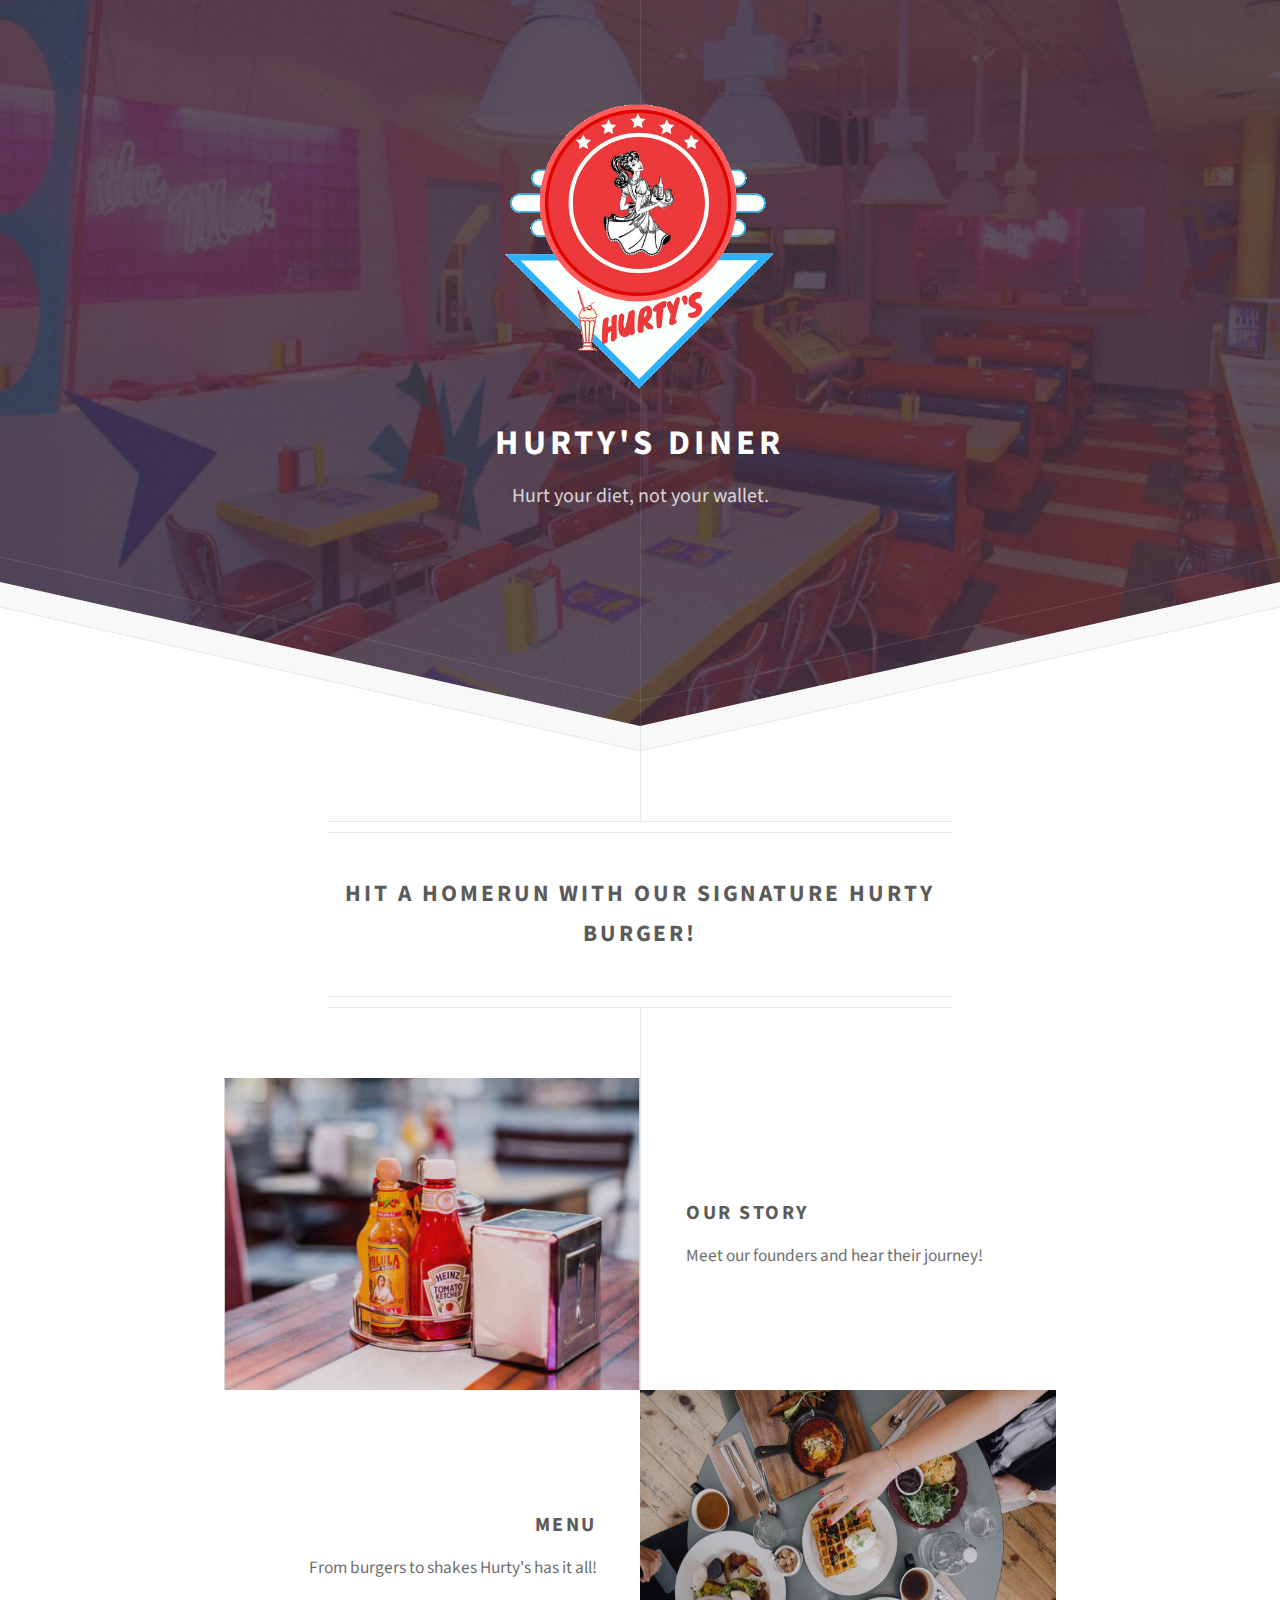
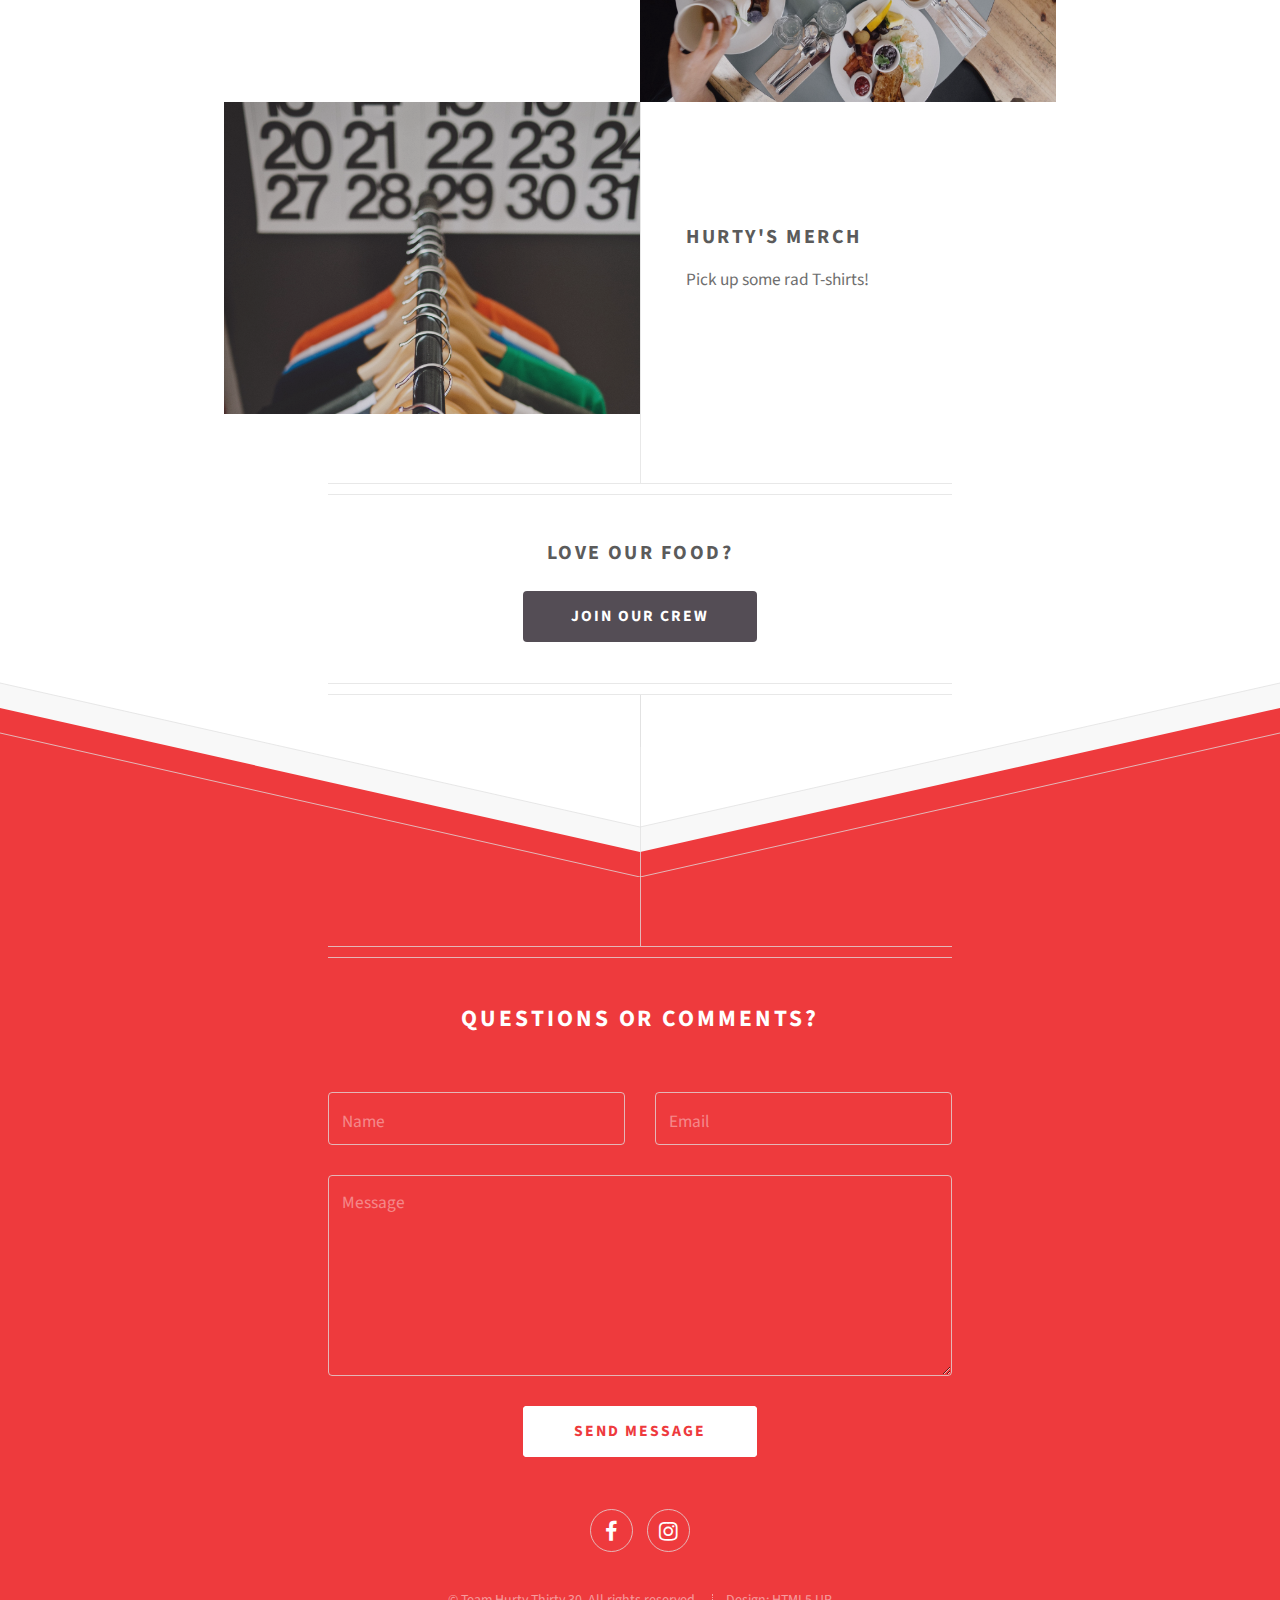
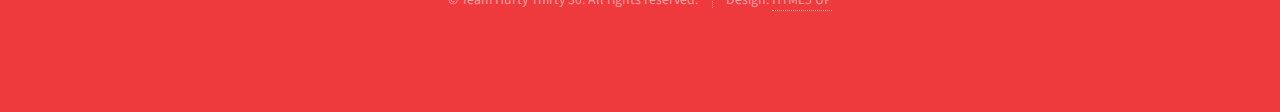
<file: index.html>
<!DOCTYPE HTML>
<!--
	Directive by HTML5 UP
	html5up.net | @ajlkn
	Free for personal and commercial use under the CCA 3.0 license (html5up.net/license)
-->
<html>
	<head>
		<title>Hurty's Diner</title>
		<meta charset="utf-8" />
		<meta name="viewport" content="width=device-width, initial-scale=1, user-scalable=no" />
		<link rel="stylesheet" href="assets/css/main.css" />
	</head>
	<body class="is-preload">

		<!-- Header -->
			<div id="header">
				<img class="icon"src="images/hlogo.png" width=300 height=300>
				<h1>Hurty's Diner</h1>
				<p>Hurt your diet, not your wallet.</p>
				<br/>
			</div>

		<!-- Main -->
			<div id="main">

				<header class="major container medium">
					<h2>Hit a homerun with our signature Hurty Burger!
					<!--
					<p>Tellus erat mauris ipsum fermentum<br />
					etiam vivamus nunc nibh morbi.</p>
					-->
				</header>

				<div class="box alt container">
					<section class="feature left">
						<a href="story.html" class="image icon"><img src="images/story.png" width="50%" alt="" /></a>
						<div class="content">
							<h3>Our Story</h3>
							<p>Meet our founders and hear their journey!</p>
						</div>
					</section>
					<section class="feature right">
						<a href="menu.html" class="image icon"><img src="images/menu.jpeg" width="50%" alt="" /></a>
						<div class="content">
							<h3>Menu</h3>
							<p>From burgers to shakes Hurty's has it all!</p>
						</div>
					</section>
					<section class="feature left">
						<a href="merch.html" class="image icon"><img src="images/merch.jpg" width="50%" alt="" /></a>
						<div class="content">
							<h3>Hurty's Merch</h3>
							<p>Pick up some rad T-shirts!</p>
						</div>
					</section>
				</div>

				<!--
				<div class="box container">
					<header>
						<h2>A lot of generic stuff</h2>
					</header>
					<section>
						<header>
							<h3>Paragraph</h3>
							<p>This is the subtitle for this particular heading</p>
						</header>
						<p>Phasellus nisl nisl, varius id <sup>porttitor sed pellentesque</sup> ac orci. Pellentesque
						habitant <strong>strong</strong> tristique <b>bold</b> et netus <i>italic</i> malesuada <em>emphasized</em> ac turpis egestas. Morbi
						leo suscipit ut. Praesent <sub>id turpis vitae</sub> turpis pretium ultricies. Vestibulum sit
						amet risus elit.</p>
					</section>
					<section>
						<header>
							<h3>Blockquote</h3>
						</header>
						<blockquote>Fringilla nisl. Donec accumsan interdum nisi, quis tincidunt felis sagittis eget.
						tempus euismod. Vestibulum ante ipsum primis in faucibus.</blockquote>
					</section>
					<section>
						<header>
							<h3>Divider</h3>
						</header>
						<p>Donec consectetur vestibulum dolor et pulvinar. Etiam vel felis enim, at viverra
						ligula. Ut porttitor sagittis lorem, quis eleifend nisi ornare vel. Praesent nec orci
						facilisis leo magna. Cras sit amet urna eros, id egestas urna. Quisque aliquam
						tempus euismod. Vestibulum ante ipsum primis in faucibus orci luctus et ultrices
						posuere cubilia.</p>
						<hr />
						<p>Donec consectetur vestibulum dolor et pulvinar. Etiam vel felis enim, at viverra
						ligula. Ut porttitor sagittis lorem, quis eleifend nisi ornare vel. Praesent nec orci
						facilisis leo magna. Cras sit amet urna eros, id egestas urna. Quisque aliquam
						tempus euismod. Vestibulum ante ipsum primis in faucibus orci luctus et ultrices
						posuere cubilia.</p>
					</section>
					<section>
						<header>
							<h3>Unordered List</h3>
						</header>
						<ul class="default">
							<li>Donec consectetur vestibulum dolor et pulvinar. Etiam vel felis enim, at viverra ligula. Ut porttitor sagittis lorem, quis eleifend nisi ornare vel.</li>
							<li>Donec consectetur vestibulum dolor et pulvinar. Etiam vel felis enim, at viverra ligula. Ut porttitor sagittis lorem, quis eleifend nisi ornare vel.</li>
							<li>Donec consectetur vestibulum dolor et pulvinar. Etiam vel felis enim, at viverra ligula. Ut porttitor sagittis lorem, quis eleifend nisi ornare vel.</li>
							<li>Donec consectetur vestibulum dolor et pulvinar. Etiam vel felis enim, at viverra ligula. Ut porttitor sagittis lorem, quis eleifend nisi ornare vel.</li>
						</ul>
					</section>
					<section>
						<header>
							<h3>Ordered List</h3>
						</header>
						<ol class="default">
							<li>Donec consectetur vestibulum dolor et pulvinar. Etiam vel felis enim, at viverra ligula. Ut porttitor sagittis lorem, quis eleifend nisi ornare vel.</li>
							<li>Donec consectetur vestibulum dolor et pulvinar. Etiam vel felis enim, at viverra ligula. Ut porttitor sagittis lorem, quis eleifend nisi ornare vel.</li>
							<li>Donec consectetur vestibulum dolor et pulvinar. Etiam vel felis enim, at viverra ligula. Ut porttitor sagittis lorem, quis eleifend nisi ornare vel.</li>
							<li>Donec consectetur vestibulum dolor et pulvinar. Etiam vel felis enim, at viverra ligula. Ut porttitor sagittis lorem, quis eleifend nisi ornare vel.</li>
						</ol>
					</section>
					<section>
						<header>
							<h3>Table</h3>
						</header>
						<div class="table-wrapper">
							<table class="default">
								<thead>
									<tr>
										<th>ID</th>
										<th>Name</th>
										<th>Description</th>
										<th>Price</th>
									</tr>
								</thead>
								<tbody>
									<tr>
										<td>45815</td>
										<td>Something</td>
										<td>Ut porttitor sagittis lorem, quis eleifend nisi ornare vel.</td>
										<td>29.99</td>
									</tr>
									<tr>
										<td>24524</td>
										<td>Nothing</td>
										<td>Ut porttitor sagittis lorem, quis eleifend nisi ornare vel.</td>
										<td>19.99</td>
									</tr>
									<tr>
										<td>45815</td>
										<td>Something</td>
										<td>Ut porttitor sagittis lorem, quis eleifend nisi ornare vel.</td>
										<td>29.99</td>
									</tr>
									<tr>
										<td>24524</td>
										<td>Nothing</td>
										<td>Ut porttitor sagittis lorem, quis eleifend nisi ornare vel.</td>
										<td>19.99</td>
									</tr>
								</tbody>
								<tfoot>
									<tr>
										<td colspan="3"></td>
										<td>100.00</td>
									</tr>
								</tfoot>
							</table>
						</div>
					</section>
					<section>
						<header>
							<h3>Form</h3>
						</header>
						<form method="post" action="#">
							<div class="row">
								<div class="col-6 col-12-mobilep">
									<label for="name">Name</label>
									<input class="text" type="text" name="name" id="name" value="" placeholder="John Doe" />
								</div>
								<div class="col-6 col-12-mobilep">
									<label for="email">Email</label>
									<input class="text" type="text" name="email" id="email" value="" placeholder="johndoe@domain.tld" />
								</div>
								<div class="col-12">
									<label for="subject">Subject</label>
									<input class="text" type="text" name="subject" id="subject" value="" placeholder="Enter your subject" />
								</div>
								<div class="col-12">
									<label for="subject">Message</label>
									<textarea name="message" id="message" placeholder="Enter your message" rows="6"></textarea>
								</div>
								<div class="col-12">
									<ul class="actions special">
										<li><input type="submit" value="Send" /></li>
										<li><input type="reset" value="Reset" class="alt" /></li>
									</ul>
								</div>
							</div>
						</form>
					</section>
				</div>
				-->

				<footer class="major container medium">
					<h3>Love our food?</h3>
					<ul class="actions special">
						<li><a href="https://www.snagajob.com/job-search?ui=true&q=diner&w=20175" class="button">Join our crew</a></li>
					</ul>
				</footer>

			</div>

		<!-- Footer -->
			<div id="footer">
				<div class="container medium">

					<header class="major last">
						<h2>Questions or comments?</h2>
					</header>

					<form method="post" action="https://formspree.io/hurtysdiner@gmail.com">
						<div class="row">
							<div class="col-6 col-12-mobilep">
								<input type="text" name="name" placeholder="Name" />
							</div>
							<div class="col-6 col-12-mobilep">
								<input type="email" name="email" placeholder="Email" />
							</div>
							<div class="col-12">
								<textarea name="message" placeholder="Message" rows="6"></textarea>
							</div>
							<div class="col-12">
								<ul class="actions special">
									<li><input type="submit" value="Send Message" /></li>
								</ul>
							</div>
						</div>
					</form>

					<ul class="icons">
						<li><a href="https://www.facebook.com/Hurtys30Diner/" class="icon fa-facebook"><span class="label">Facebook</span></a></li>
						<li><a href="https://www.instagram.com/hurtys_diner/" class="icon fa-instagram"><span class="label">Instagram</span></a></li>
					</ul>

					<ul class="copyright">
					<li>&copy; Team Hurty Thirty 30. All rights reserved.</li><li>Design: <a href="http://html5up.net">HTML5 UP</a></li>
				</ul>

				</div>
			</div>



		<!-- Scripts -->
			<script src="assets/js/jquery.min.js"></script>
			<script src="assets/js/browser.min.js"></script>
			<script src="assets/js/breakpoints.min.js"></script>
			<script src="assets/js/util.js"></script>
			<script src="assets/js/main.js"></script>

	</body>
</html>
</file>
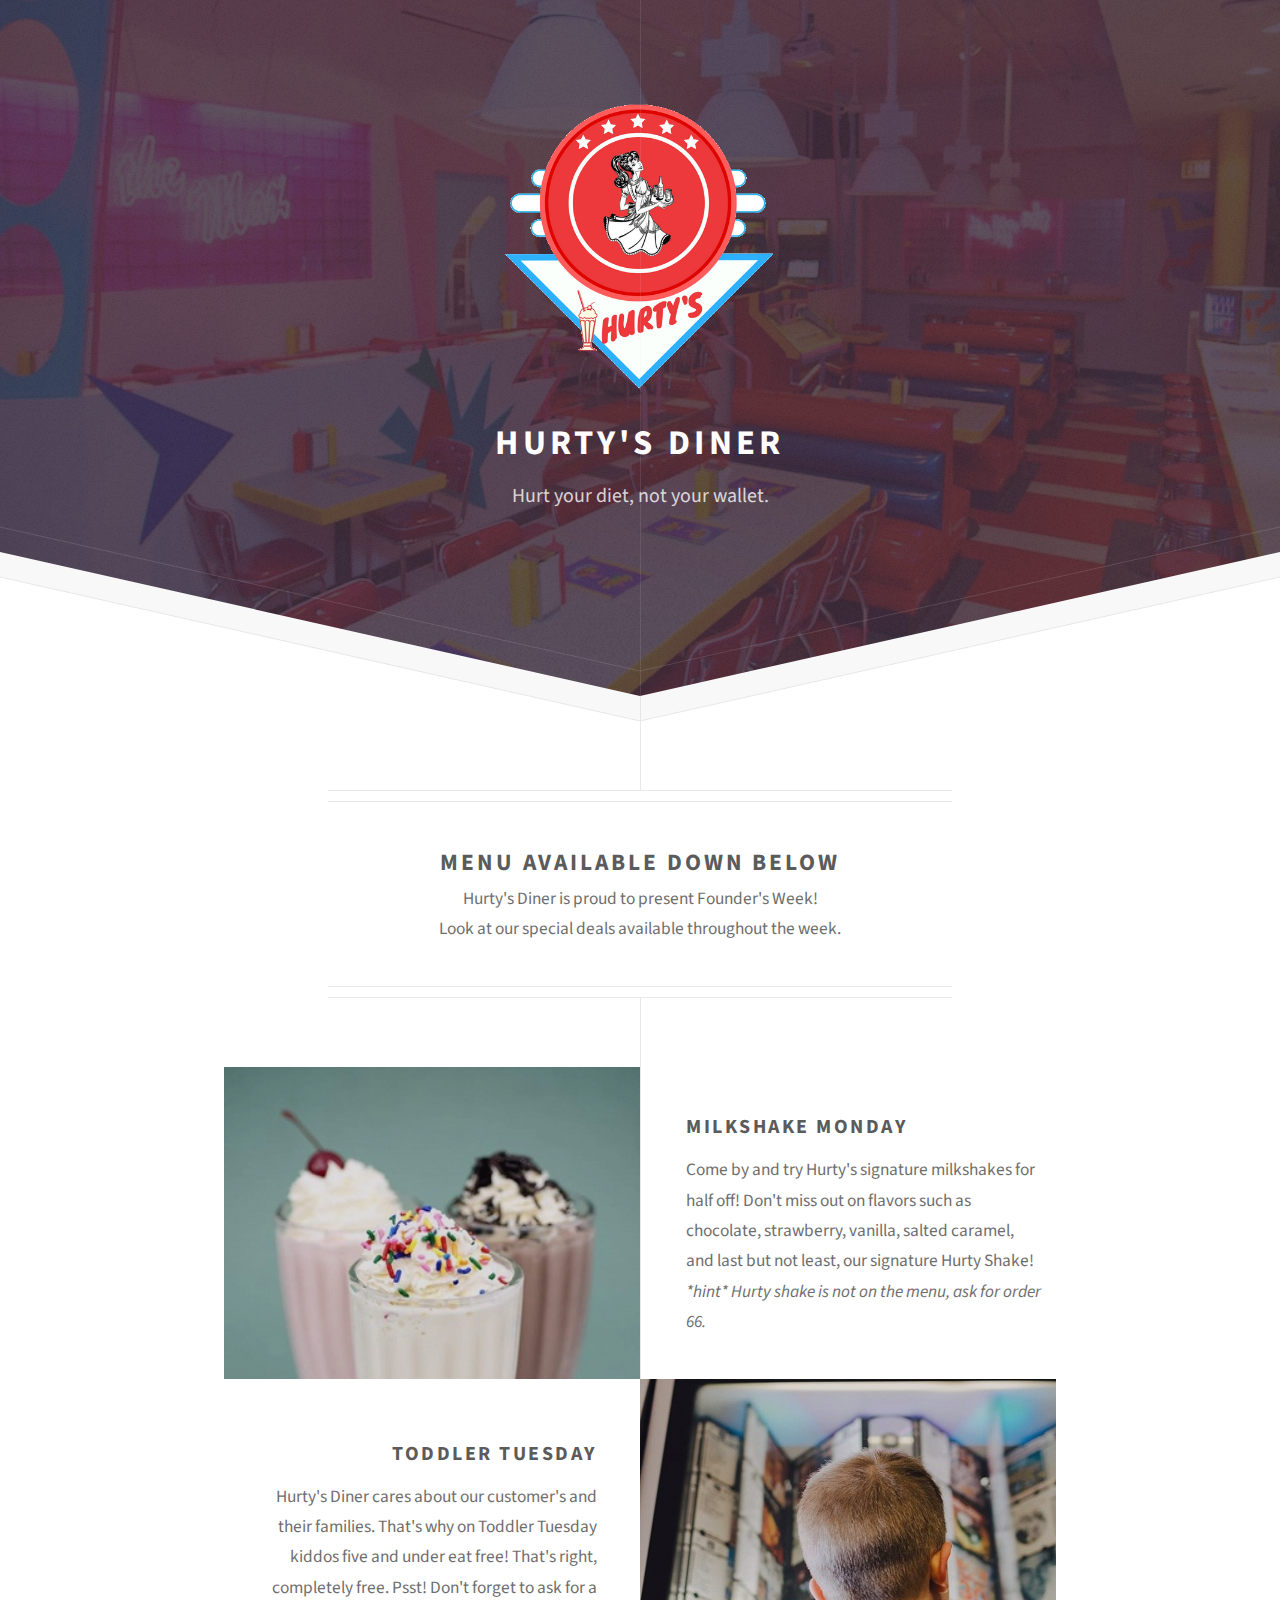
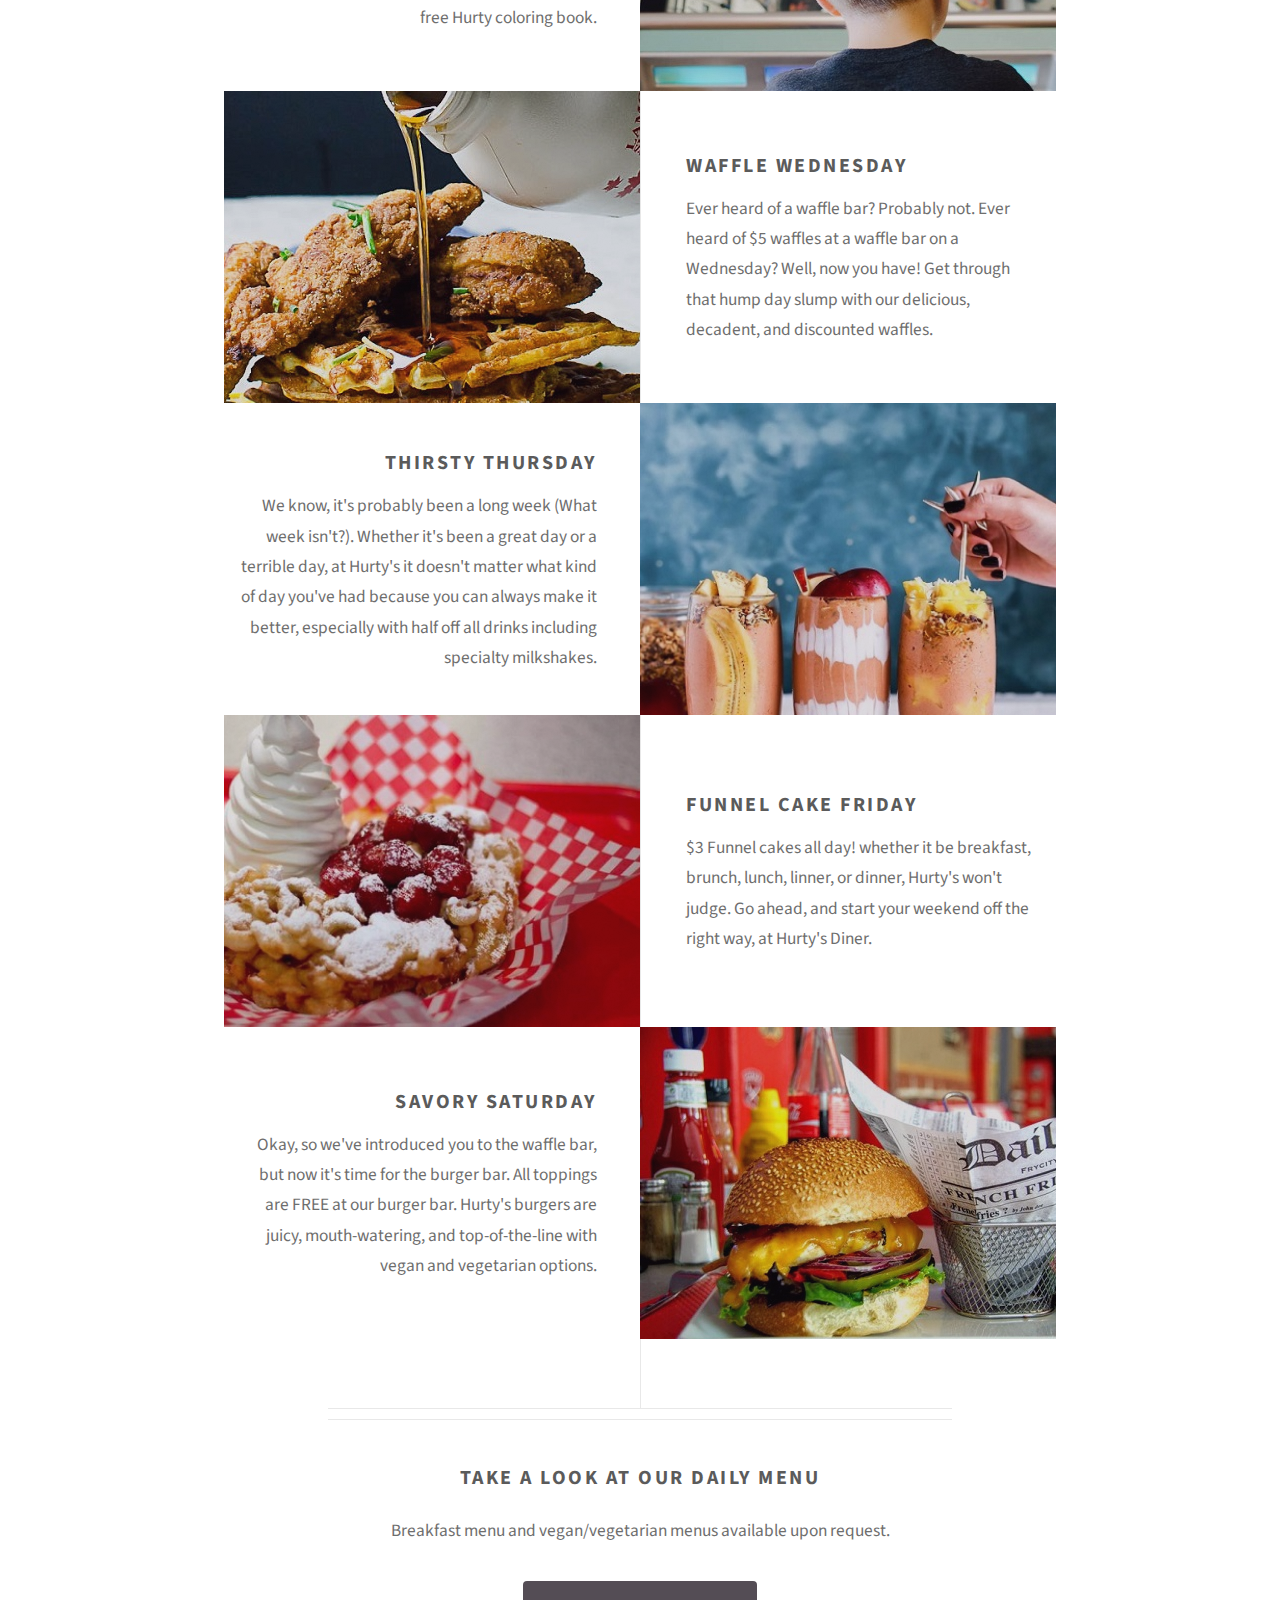
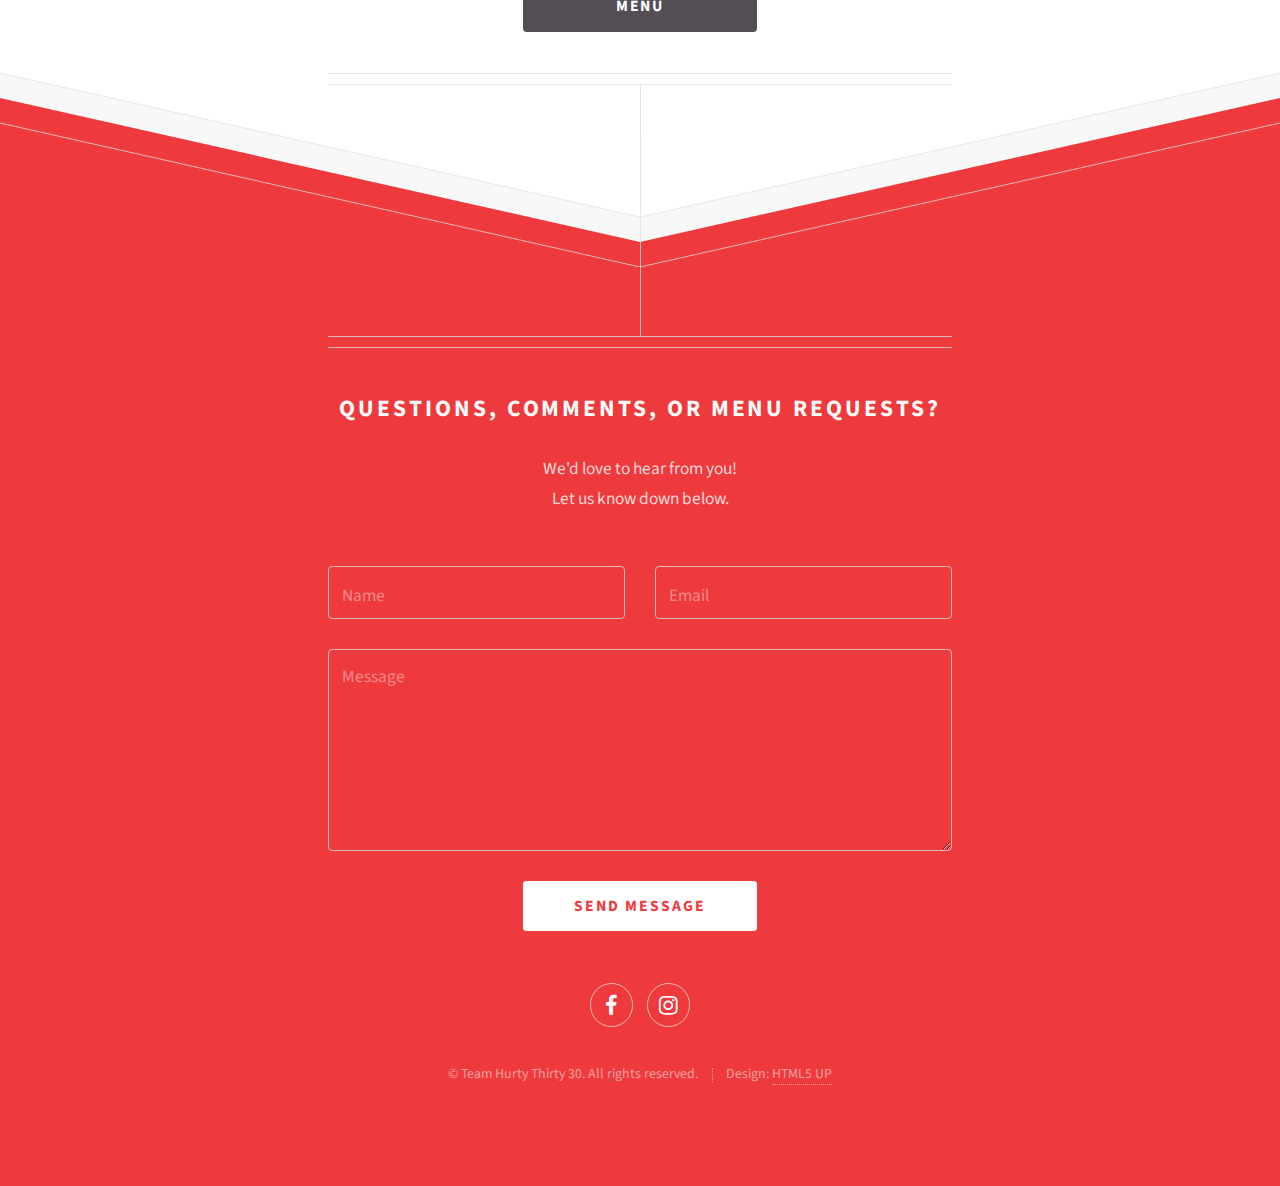
<file: menu.html>
<!DOCTYPE HTML>
<!--
	Directive by HTML5 UP
	html5up.net | @ajlkn
	Free for personal and commercial use under the CCA 3.0 license (html5up.net/license)
-->
<html>
	<head>
		<title>Hurty's Diner</title>
		<meta charset="utf-8" />
		<meta name="viewport" content="width=device-width, initial-scale=1, user-scalable=no" />
		<link rel="stylesheet" href="assets/css/main.css" />
	</head>
	<body class="is-preload">

		<!-- Header -->
			<div id="header">
				<img src="images/hlogo.png" alt="Hurty's Logo" width=300 height=300>
				<a href="index.html" class=""> <h1>Hurty's Diner</h1> </a>
				<p>Hurt your diet, not your wallet.</p>
			</div>

		<!-- Main -->
			<div id="main">

				<header class="major container medium">
					<h2>Menu available down below
					</h2>Hurty's Diner is proud to present Founder's Week!
					<br />Look at our special deals available throughout the week.
					<!--
					<p>Tellus erat mauris ipsum fermentum<br />
					etiam vivamus nunc nibh morbi.</p>
					-->
				</header>

				<div class="box alt container">
					<section class="feature left">
						<a href="images/mlkshake%20menu.png"class="image icon fa-sigal"><img src="images/milkshakes.jpg" alt="" /></a>
						<div class="content">
							<h3>Milkshake Monday</h3>
							<p>Come by and try Hurty's signature milkshakes for half off! Don't miss out on flavors such as chocolate, strawberry, vanilla, salted caramel, and last but not least, our signature Hurty Shake! <i>*hint* Hurty shake is not on the menu, ask for order 66.</i> </p>
						</div>
					</section>
						<section class="feature right">
						<a href="images/kids%20menu.jpg" class="image icon fa-coe"><img src="images/kid.jpg" alt="" /></a>
						<div class="content">
							<h3>Toddler Tuesday</h3>
							<p>Hurty's Diner cares about our customer's and their families. That's why on Toddler Tuesday kiddos five and under eat free! That's right, completely free. Psst! Don't forget to ask for a free Hurty coloring book.</p>
						</div>
					</section>
					<section class="feature left">
						<a href="images/Belgian-Waffle-Company-Trailer-Menu.jpg" class="image icon fa-cde"><img src="images/chicken-and-waffles-17.jpg" alt="" /></a>
						<div class="content">
							<h3>Waffle Wednesday</h3>
							<p>Ever heard of a waffle bar? Probably not. Ever heard of $5 waffles at a waffle bar on a Wednesday? Well, now you have! Get through that hump day slump with our delicious, decadent, and discounted waffles. </p>
						</div>
					</section>

					<section class="feature right">
						<a href="images/DrinkMenu.jpg" class="image icon fa-coe"><img src="images/thirsty.jpg" alt="" /></a>
						<div class="content">
							<h3>Thirsty Thursday</h3>
							<p>We know, it's probably been a long week (What week isn't?). Whether it's been a great day or a terrible day, at Hurty's it doesn't matter what kind of day you've had because you can always make it better, especially with half off all drinks including specialty milkshakes.</p>
						</div>
					</section>
						<section class="feature left">
						<a href="images/funnel%20cake%20menu.jpg" class="image icon fa-ode"><img src="images/funnel%20cake.jpg" alt="" /></a>
						<div class="content">
							<h3>Funnel Cake Friday</h3>
							<p>$3 Funnel cakes all day! whether it be breakfast, brunch, lunch, linner, or dinner, Hurty's won't judge. Go ahead, and start your weekend off the right way, at Hurty's Diner.</p>
						</div>
					</section>
					<section class="feature right">
						<a href="images/18_02_20_TASTY_MENU_-_MA-page-0.jpg" class="image icon fa-moble"><img src="images/burgerr.jpg" alt="" /></a>
						<div class="content">
							<h3>Savory Saturday</h3>
							<p>Okay, so we've introduced you to the waffle bar, but now it's time for the burger bar. All toppings are FREE at our burger bar. Hurty's burgers are juicy, mouth-watering, and top-of-the-line with vegan and vegetarian options.</p>
						</div>
					</section>
				</div>


				<!--
				<div class="box container">
					<header>
						<h2>A lot of generic stuff</h2>
					</header>
					<section>
						<header>
							<h3>Paragraph</h3>
							<p>This is the subtitle for this particular heading</p>
						</header>
						<p>Phasellus nisl nisl, varius id <sup>porttitor sed pellentesque</sup> ac orci. Pellentesque
						habitant <strong>strong</strong> tristique <b>bold</b> et netus <i>italic</i> malesuada <em>emphasized</em> ac turpis egestas. Morbi
						leo suscipit ut. Praesent <sub>id turpis vitae</sub> turpis pretium ultricies. Vestibulum sit
						amet risus elit.</p>
					</section>
					<section>
						<header>
							<h3>Blockquote</h3>
						</header>
						<blockquote>Fringilla nisl. Donec accumsan interdum nisi, quis tincidunt felis sagittis eget.
						tempus euismod. Vestibulum ante ipsum primis in faucibus.</blockquote>
					</section>
					<section>
						<header>
							<h3>Divider</h3>
						</header>
						<p>Donec consectetur vestibulum dolor et pulvinar. Etiam vel felis enim, at viverra
						ligula. Ut porttitor sagittis lorem, quis eleifend nisi ornare vel. Praesent nec orci
						facilisis leo magna. Cras sit amet urna eros, id egestas urna. Quisque aliquam
						tempus euismod. Vestibulum ante ipsum primis in faucibus orci luctus et ultrices
						posuere cubilia.</p>
						<hr />
						<p>Donec consectetur vestibulum dolor et pulvinar. Etiam vel felis enim, at viverra
						ligula. Ut porttitor sagittis lorem, quis eleifend nisi ornare vel. Praesent nec orci
						facilisis leo magna. Cras sit amet urna eros, id egestas urna. Quisque aliquam
						tempus euismod. Vestibulum ante ipsum primis in faucibus orci luctus et ultrices
						posuere cubilia.</p>
					</section>
					<section>
						<header>
							<h3>Unordered List</h3>
						</header>
						<ul class="default">
							<li>Donec consectetur vestibulum dolor et pulvinar. Etiam vel felis enim, at viverra ligula. Ut porttitor sagittis lorem, quis eleifend nisi ornare vel.</li>
							<li>Donec consectetur vestibulum dolor et pulvinar. Etiam vel felis enim, at viverra ligula. Ut porttitor sagittis lorem, quis eleifend nisi ornare vel.</li>
							<li>Donec consectetur vestibulum dolor et pulvinar. Etiam vel felis enim, at viverra ligula. Ut porttitor sagittis lorem, quis eleifend nisi ornare vel.</li>
							<li>Donec consectetur vestibulum dolor et pulvinar. Etiam vel felis enim, at viverra ligula. Ut porttitor sagittis lorem, quis eleifend nisi ornare vel.</li>
						</ul>
					</section>
					<section>
						<header>
							<h3>Ordered List</h3>
						</header>
						<ol class="default">
							<li>Donec consectetur vestibulum dolor et pulvinar. Etiam vel felis enim, at viverra ligula. Ut porttitor sagittis lorem, quis eleifend nisi ornare vel.</li>
							<li>Donec consectetur vestibulum dolor et pulvinar. Etiam vel felis enim, at viverra ligula. Ut porttitor sagittis lorem, quis eleifend nisi ornare vel.</li>
							<li>Donec consectetur vestibulum dolor et pulvinar. Etiam vel felis enim, at viverra ligula. Ut porttitor sagittis lorem, quis eleifend nisi ornare vel.</li>
							<li>Donec consectetur vestibulum dolor et pulvinar. Etiam vel felis enim, at viverra ligula. Ut porttitor sagittis lorem, quis eleifend nisi ornare vel.</li>
						</ol>
					</section>
					<section>
						<header>
							<h3>Table</h3>
						</header>
						<div class="table-wrapper">
							<table class="default">
								<thead>
									<tr>
										<th>ID</th>
										<th>Name</th>
										<th>Description</th>
										<th>Price</th>
									</tr>
								</thead>
								<tbody>
									<tr>
										<td>45815</td>
										<td>Something</td>
										<td>Ut porttitor sagittis lorem, quis eleifend nisi ornare vel.</td>
										<td>29.99</td>
									</tr>
									<tr>
										<td>24524</td>
										<td>Nothing</td>
										<td>Ut porttitor sagittis lorem, quis eleifend nisi ornare vel.</td>
										<td>19.99</td>
									</tr>
									<tr>
										<td>45815</td>
										<td>Something</td>
										<td>Ut porttitor sagittis lorem, quis eleifend nisi ornare vel.</td>
										<td>29.99</td>
									</tr>
									<tr>
										<td>24524</td>
										<td>Nothing</td>
										<td>Ut porttitor sagittis lorem, quis eleifend nisi ornare vel.</td>
										<td>19.99</td>
									</tr>
								</tbody>
								<tfoot>
									<tr>
										<td colspan="3"></td>
										<td>100.00</td>
									</tr>
								</tfoot>
							</table>
						</div>
					</section>
					<section>
						<header>
							<h3>Form</h3>
						</header>
						<form method="post" action="#">
							<div class="row">
								<div class="col-6 col-12-mobilep">
									<label for="name">Name</label>
									<input class="text" type="text" name="name" id="name" value="" placeholder="John Doe" />
								</div>
								<div class="col-6 col-12-mobilep">
									<label for="email">Email</label>
									<input class="text" type="text" name="email" id="email" value="" placeholder="johndoe@domain.tld" />
								</div>
								<div class="col-12">
									<label for="subject">Subject</label>
									<input class="text" type="text" name="subject" id="subject" value="" placeholder="Enter your subject" />
								</div>
								<div class="col-12">
									<label for="subject">Message</label>
									<textarea name="message" id="message" placeholder="Enter your message" rows="6"></textarea>
								</div>
								<div class="col-12">
									<ul class="actions special">
										<li><input type="submit" value="Send" /></li>
										<li><input type="reset" value="Reset" class="alt" /></li>
									</ul>
								</div>
							</div>
						</form>
					</section>
				</div>
				-->

				<footer class="major container medium">
					<h3>Take a look at our daily menu</h3>
					<p>Breakfast menu and vegan/vegetarian menus available upon request.</p>
					<ul class="actions special">
						<li><a href="images/diner_lunch_dinner_menu.jpg" class="button">Menu</a></li>
					</ul>
				</footer>

			</div>

		<!-- Footer -->
			<div id="footer">
				<div class="container medium">

					<header class="major last">
						<h2>Questions, comments, or menu requests?</h2>
					</header>

					<p>We'd love to hear from you!<br />Let us know down below.</p>

					<form method="post" action="https://formspree.io/hurtysdiner@gmail.com">
						<div class="row">
							<div class="col-6 col-12-mobilep">
								<input type="text" name="name" placeholder="Name" />
							</div>
							<div class="col-6 col-12-mobilep">
								<input type="email" name="email" placeholder="Email" />
							</div>
							<div class="col-12">
								<textarea name="message" placeholder="Message" rows="6"></textarea>
							</div>
							<div class="col-12">
								<ul class="actions special">
									<li><input type="submit" value="Send Message" /></li>
								</ul>
							</div>
						</div>
					</form>

					<ul class="icons">

						<li><a href="https://www.facebook.com/Hurtys30Diner/" class="icon fa-facebook">
							<span class="label">Facebook</span></a></li>
						<li><a href="https://www.instagram.com/hurtys_diner/" class="icon fa-instagram">
							<span class="label">Instagram</span></a></li>
					</ul>

					<ul class="copyright">
						<li>&copy; Team Hurty Thirty 30. All rights reserved.</li><li>Design: <a href="http://html5up.net">HTML5 UP</a></li>
					</ul>

				</div>
			</div>

		<!-- Scripts -->
			<script src="assets/js/jquery.min.js"></script>
			<script src="assets/js/browser.min.js"></script>
			<script src="assets/js/breakpoints.min.js"></script>
			<script src="assets/js/util.js"></script>
			<script src="assets/js/main.js"></script>

	</body>
</html>
</file>
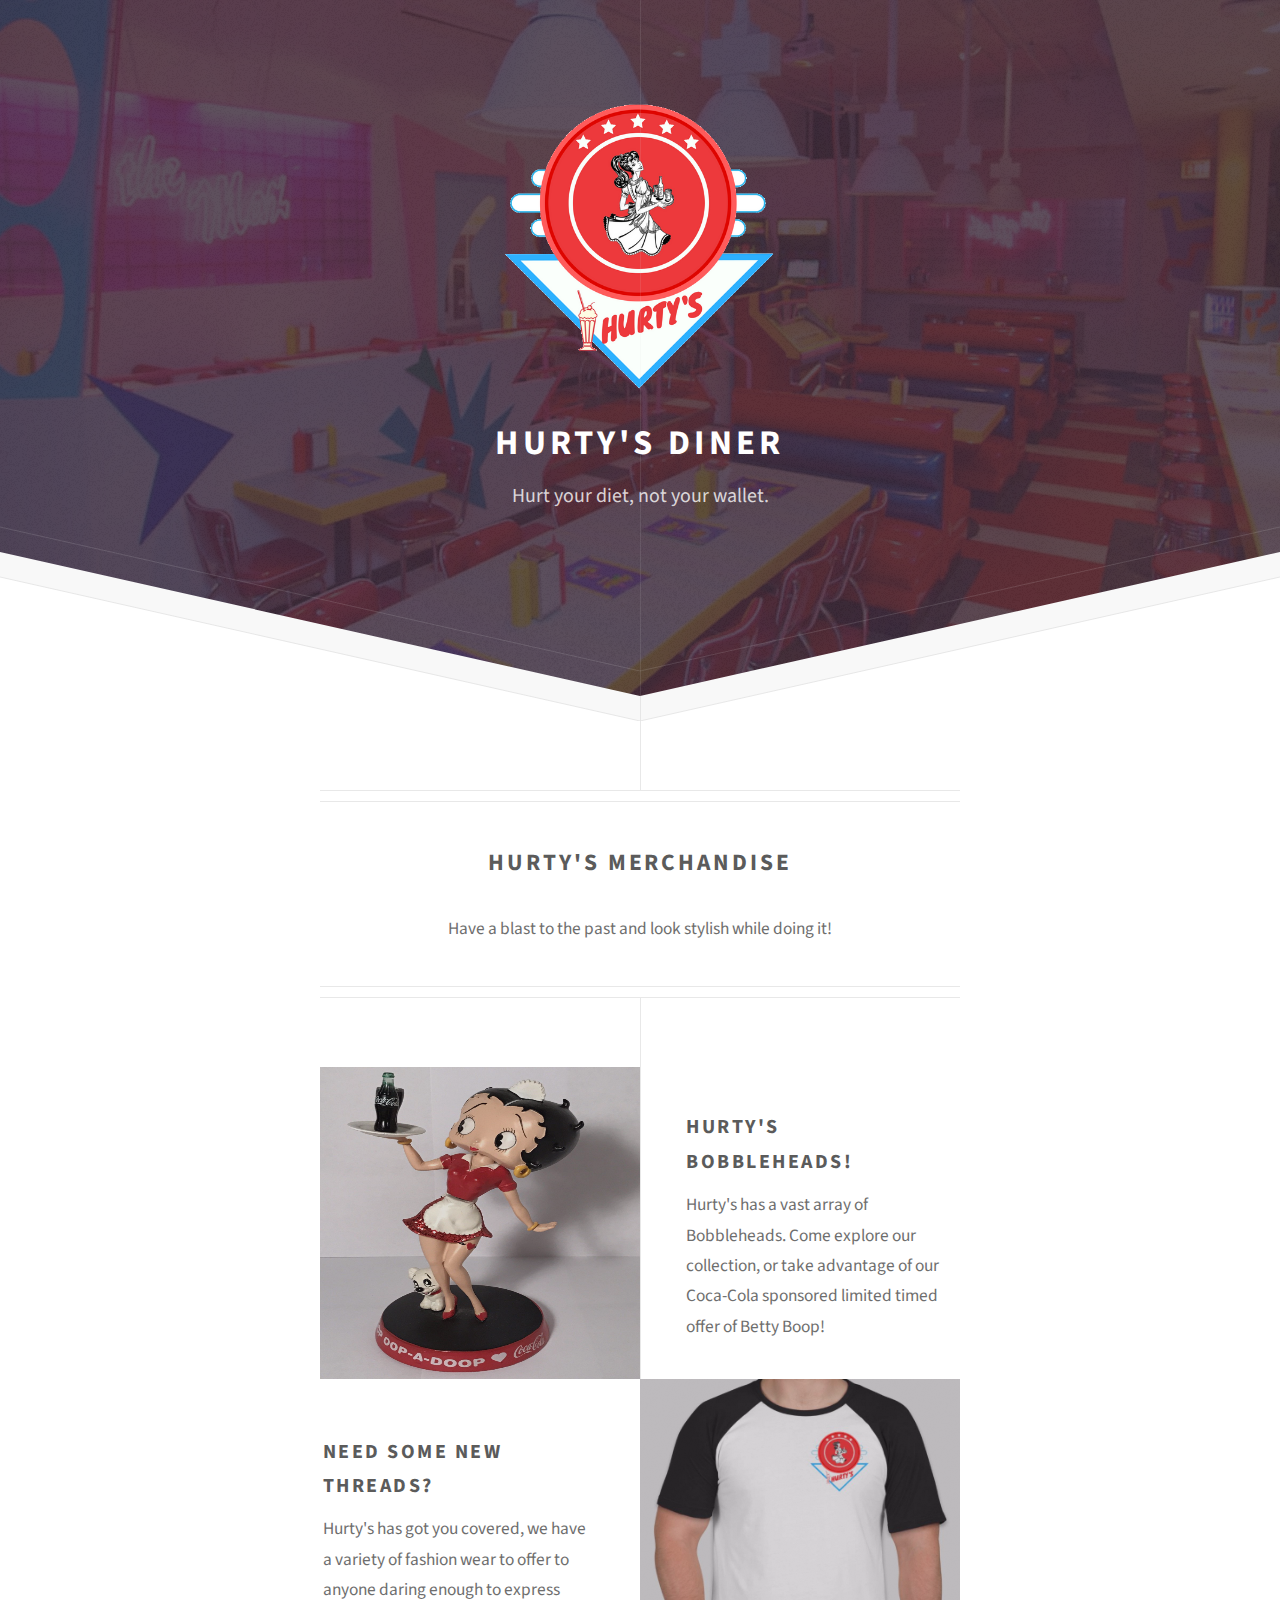
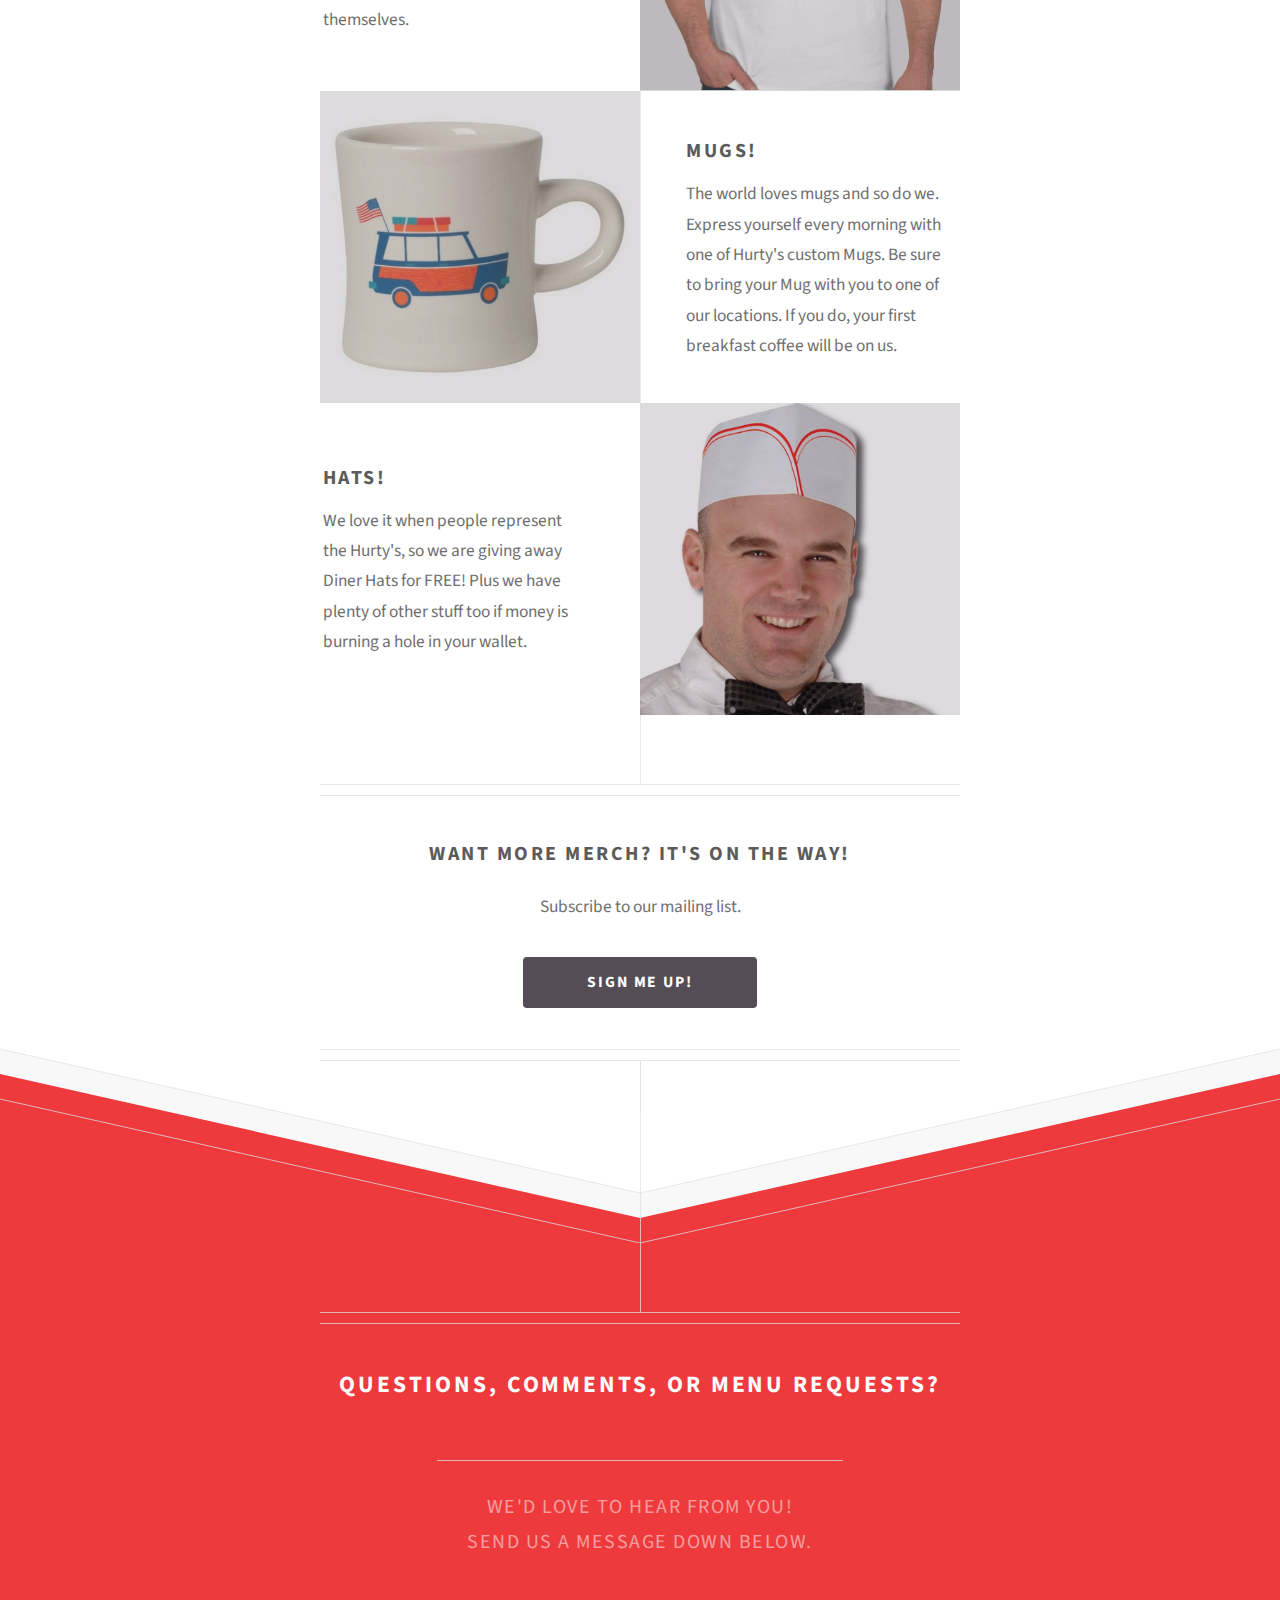
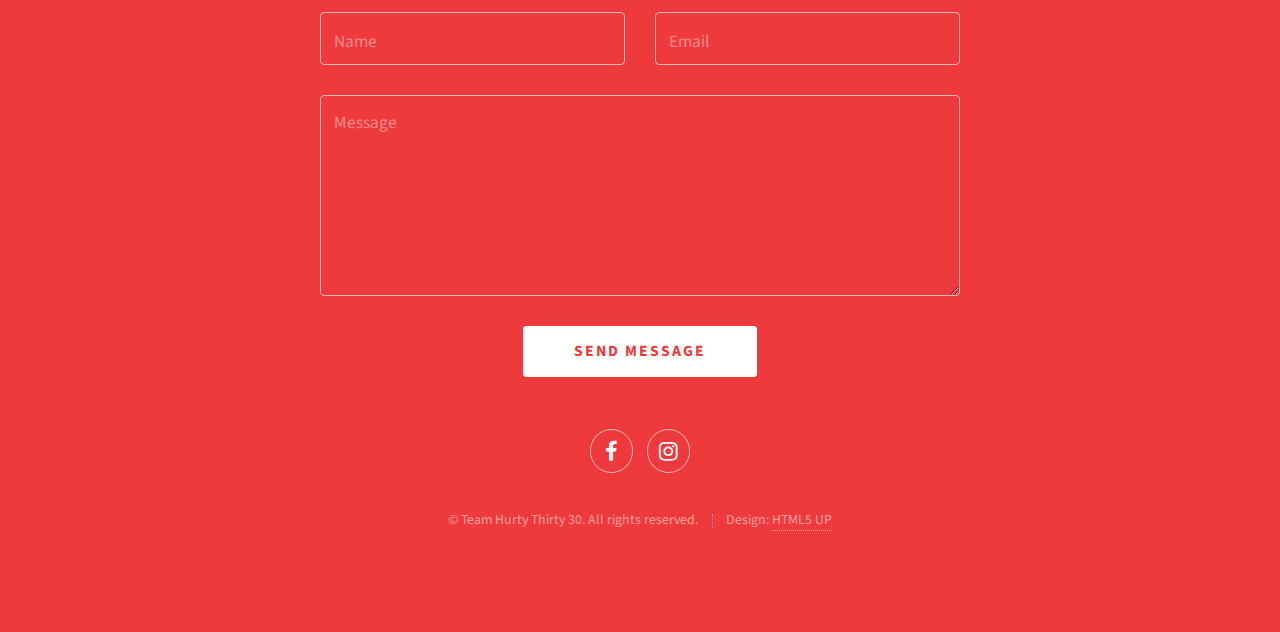
<file: merch.html>
<!DOCTYPE HTML>
<!--
	Directive by HTML5 UP
	html5up.net | @ajlkn
	Free for personal and commercial use under the CCA 3.0 license (html5up.net/license)
-->
<html>
	<head>
		<title>Hurty's Merchandise</title>
		<meta charset="utf-8" />
		<meta name="viewport" content="width=device-width, initial-scale=1, user-scalable=no" />
		<link rel="stylesheet" href="assets/css/merch.css" />
	</head>
	<body class="is-preload">

		<!-- Header -->
			<div id="header">
				<img src="images/hlogo.png" alt="Hurty's Logo" width=300 height=300>
				<a href="index.html" class=""> <h1>Hurty's Diner</h1> </a>
				<p>Hurt your diet, not your wallet.</p>
			</div>

		<!-- Main -->
			<div id="main">

				<header class="major container medium">
					<h2>Hurty's Merchandise</h2>
					<br/ >
					Have a blast to the past and look stylish while doing it!
					<!--
					<p>Tellus erat mauris ipsum fermentum<br />
					etiam vivamus nunc nibh morbi.</p>
					-->
				</header>

				<div class="box alt container">
					<section class="feature left">
						<a href="images/Bobblehead.jpg" class="image icon"><img src="images/Bobblehead.jpg" alt="" /></a>
						<div class="content">
							<h3>Hurty's Bobbleheads!</h3>
							<p>Hurty's has a vast array of Bobbleheads. Come explore our collection, or take advantage of our Coca-Cola sponsored limited timed offer of Betty Boop!</p>
						</div>
					</section>
					<section class="feature right">
						<a href="images/Hurty'sShirt.jpg" class="image icon"><img src="images/Hurty'sShirt.JPG" alt="" /></a>
						<div class="content">
							<h3>Need some new threads?</h3>
							<p>Hurty's has got you covered, we have a variety of fashion wear to offer to anyone daring enough to express themselves.</p>
						</div>
					</section>
					<section class="feature left">
						<a href="images/roadagain.jpg" class="image icon"><img src="images/Roadagain.jpg" alt="" /></a>
						<div class="content">
							<h3>Mugs!</h3>
							<p>The world loves mugs and so do we. Express yourself every morning with one of Hurty's custom Mugs. Be sure to bring your Mug with you to one of our locations. If you do, your first breakfast coffee will be on us.</p>
						</div>
					</section>
					<section class="feature right">
						<a href="images/Creepyman.jpeg" class="image icon"><img src="images/Creepyman.jpeg" alt="" /></a>
						<div class="content">
							<h3>Hats!</h3>
							<p>We love it when people represent the Hurty's, so we are giving away Diner Hats for FREE! Plus we have plenty of other stuff too if money is burning a hole in your wallet.</p>
						</div>
					</section>
				</div>

				<!--
				<div class="box container">
					<header>
						<h2>A lot of generic stuff</h2>
					</header>
					<section>
						<header>
							<h3>Paragraph</h3>
							<p>This is the subtitle for this particular heading</p>
						</header>
						<p>Phasellus nisl nisl, varius id <sup>porttitor sed pellentesque</sup> ac orci. Pellentesque
						habitant <strong>strong</strong> tristique <b>bold</b> et netus <i>italic</i> malesuada <em>emphasized</em> ac turpis egestas. Morbi
						leo suscipit ut. Praesent <sub>id turpis vitae</sub> turpis pretium ultricies. Vestibulum sit
						amet risus elit.</p>
					</section>
					<section>
						<header>
							<h3>Blockquote</h3>
						</header>
						<blockquote>Fringilla nisl. Donec accumsan interdum nisi, quis tincidunt felis sagittis eget.
						tempus euismod. Vestibulum ante ipsum primis in faucibus.</blockquote>
					</section>
					<section>
						<header>
							<h3>Divider</h3>
						</header>
						<p>Donec consectetur vestibulum dolor et pulvinar. Etiam vel felis enim, at viverra
						ligula. Ut porttitor sagittis lorem, quis eleifend nisi ornare vel. Praesent nec orci
						facilisis leo magna. Cras sit amet urna eros, id egestas urna. Quisque aliquam
						tempus euismod. Vestibulum ante ipsum primis in faucibus orci luctus et ultrices
						posuere cubilia.</p>
						<hr />
						<p>Donec consectetur vestibulum dolor et pulvinar. Etiam vel felis enim, at viverra
						ligula. Ut porttitor sagittis lorem, quis eleifend nisi ornare vel. Praesent nec orci
						facilisis leo magna. Cras sit amet urna eros, id egestas urna. Quisque aliquam
						tempus euismod. Vestibulum ante ipsum primis in faucibus orci luctus et ultrices
						posuere cubilia.</p>
					</section>
					<section>
						<header>
							<h3>Unordered List</h3>
						</header>
						<ul class="default">
							<li>Donec consectetur vestibulum dolor et pulvinar. Etiam vel felis enim, at viverra ligula. Ut porttitor sagittis lorem, quis eleifend nisi ornare vel.</li>
							<li>Donec consectetur vestibulum dolor et pulvinar. Etiam vel felis enim, at viverra ligula. Ut porttitor sagittis lorem, quis eleifend nisi ornare vel.</li>
							<li>Donec consectetur vestibulum dolor et pulvinar. Etiam vel felis enim, at viverra ligula. Ut porttitor sagittis lorem, quis eleifend nisi ornare vel.</li>
							<li>Donec consectetur vestibulum dolor et pulvinar. Etiam vel felis enim, at viverra ligula. Ut porttitor sagittis lorem, quis eleifend nisi ornare vel.</li>
						</ul>
					</section>
					<section>
						<header>
							<h3>Ordered List</h3>
						</header>
						<ol class="default">
							<li>Donec consectetur vestibulum dolor et pulvinar. Etiam vel felis enim, at viverra ligula. Ut porttitor sagittis lorem, quis eleifend nisi ornare vel.</li>
							<li>Donec consectetur vestibulum dolor et pulvinar. Etiam vel felis enim, at viverra ligula. Ut porttitor sagittis lorem, quis eleifend nisi ornare vel.</li>
							<li>Donec consectetur vestibulum dolor et pulvinar. Etiam vel felis enim, at viverra ligula. Ut porttitor sagittis lorem, quis eleifend nisi ornare vel.</li>
							<li>Donec consectetur vestibulum dolor et pulvinar. Etiam vel felis enim, at viverra ligula. Ut porttitor sagittis lorem, quis eleifend nisi ornare vel.</li>
						</ol>
					</section>
					<section>
						<header>
							<h3>Table</h3>
						</header>
						<div class="table-wrapper">
							<table class="default">
								<thead>
									<tr>
										<th>ID</th>
										<th>Name</th>
										<th>Description</th>
										<th>Price</th>
									</tr>
								</thead>
								<tbody>
									<tr>
										<td>45815</td>
										<td>Something</td>
										<td>Ut porttitor sagittis lorem, quis eleifend nisi ornare vel.</td>
										<td>29.99</td>
									</tr>
									<tr>
										<td>24524</td>
										<td>Nothing</td>
										<td>Ut porttitor sagittis lorem, quis eleifend nisi ornare vel.</td>
										<td>19.99</td>
									</tr>
									<tr>
										<td>45815</td>
										<td>Something</td>
										<td>Ut porttitor sagittis lorem, quis eleifend nisi ornare vel.</td>
										<td>29.99</td>
									</tr>
									<tr>
										<td>24524</td>
										<td>Nothing</td>
										<td>Ut porttitor sagittis lorem, quis eleifend nisi ornare vel.</td>
										<td>19.99</td>
									</tr>
								</tbody>
								<tfoot>
									<tr>
										<td colspan="3"></td>
										<td>100.00</td>
									</tr>
								</tfoot>
							</table>
						</div>
					</section>
					<section>
						<header>
							<h3>Form</h3>
						</header>
						<form method="post" action="#">
							<div class="row">
								<div class="col-6 col-12-mobilep">
									<label for="name">Name</label>
									<input class="text" type="text" name="name" id="name" value="" placeholder="John Doe" />
								</div>
								<div class="col-6 col-12-mobilep">
									<label for="email">Email</label>
									<input class="text" type="text" name="email" id="email" value="" placeholder="johndoe@domain.tld" />
								</div>
								<div class="col-12">
									<label for="subject">Subject</label>
									<input class="text" type="text" name="subject" id="subject" value="" placeholder="Enter your subject" />
								</div>
								<div class="col-12">
									<label for="subject">Message</label>
									<textarea name="message" id="message" placeholder="Enter your message" rows="6"></textarea>
								</div>
								<div class="col-12">
									<ul class="actions special">
										<li><input type="submit" value="Send" /></li>
										<li><input type="reset" value="Reset" class="alt" /></li>
									</ul>
								</div>
							</div>
						</form>
					</section>
				</div>
				-->

				<footer class="major container medium">
					<h3>Want more Merch? It's on the way!</h3>
					<p>Subscribe to our mailing list.</p>
					<ul class="actions special">
						<li><a href="https://mailchi.mp/b8af25ae8b47/hurtys" class="button">Sign Me Up!</a></li>
					</ul>
				</footer>

			</div>

		<!-- Footer -->
			<div id="footer">
				<div class="container medium">

					<header class="major last">
						<h2>Questions, comments, or Menu Requests?</h2>
						<p> We'd Love to hear from you! <br>
						Send us a message down below. </br>
						 </p>
					</header>

					<form method="post" action="https://formspree.io/hurtysdiner@gmail.com">
						<div class="row">
							<div class="col-6 col-12-mobilep">
								<input type="text" name="name" placeholder="Name" />
							</div>
							<div class="col-6 col-12-mobilep">
								<input type="email" name="email" placeholder="Email" />
							</div>
							<div class="col-12">
								<textarea name="message" placeholder="Message" rows="6"></textarea>
							</div>
							<div class="col-12">
								<ul class="actions special">
									<li><input type="submit" value="Send Message" /></li>
								</ul>
							</div>
						</div>
					</form>

					<ul class="icons">
						<li><a href="https://www.facebook.com/Hurtys30Diner/?modal=admin_todo_tour" class="icon fa-facebook" class="icon fa-facebook"><span class="label">Facebook</span></a></li>
						<li><a href="https://www.instagram.com/hurtys_diner/?hl=en" class="icon fa-instagram"><span class="label">Instagram</span></a></li>
					</ul>

					<ul class="copyright">
						<li>&copy; Team Hurty Thirty 30. All rights reserved.</li><li>Design: <a href="http://html5up.net">HTML5 UP</a></li>
					</ul>

				</div>
			</div>

		<!-- Scripts -->
			<script src="assets/js/jquery.min.js"></script>
			<script src="assets/js/browser.min.js"></script>
			<script src="assets/js/breakpoints.min.js"></script>
			<script src="assets/js/util.js"></script>
			<script src="assets/js/main.js"></script>

	</body>
</html>
</file>
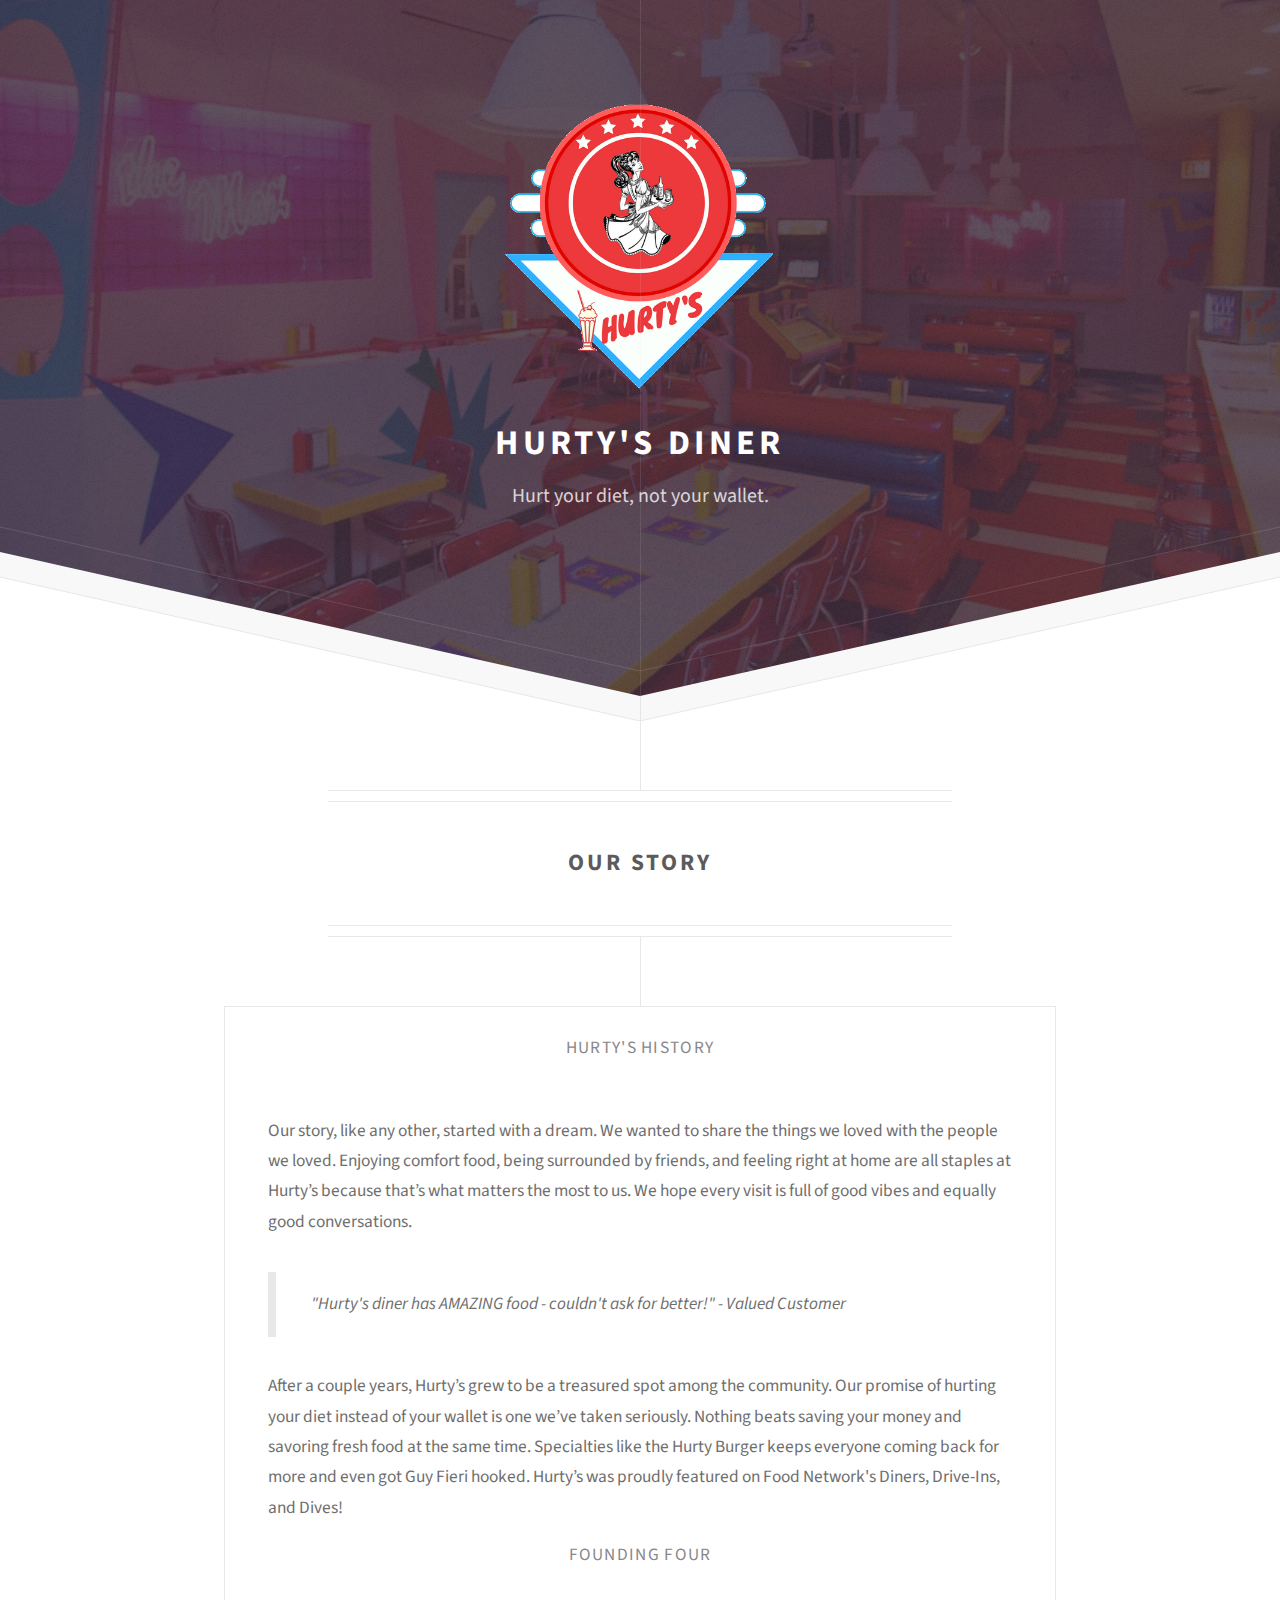
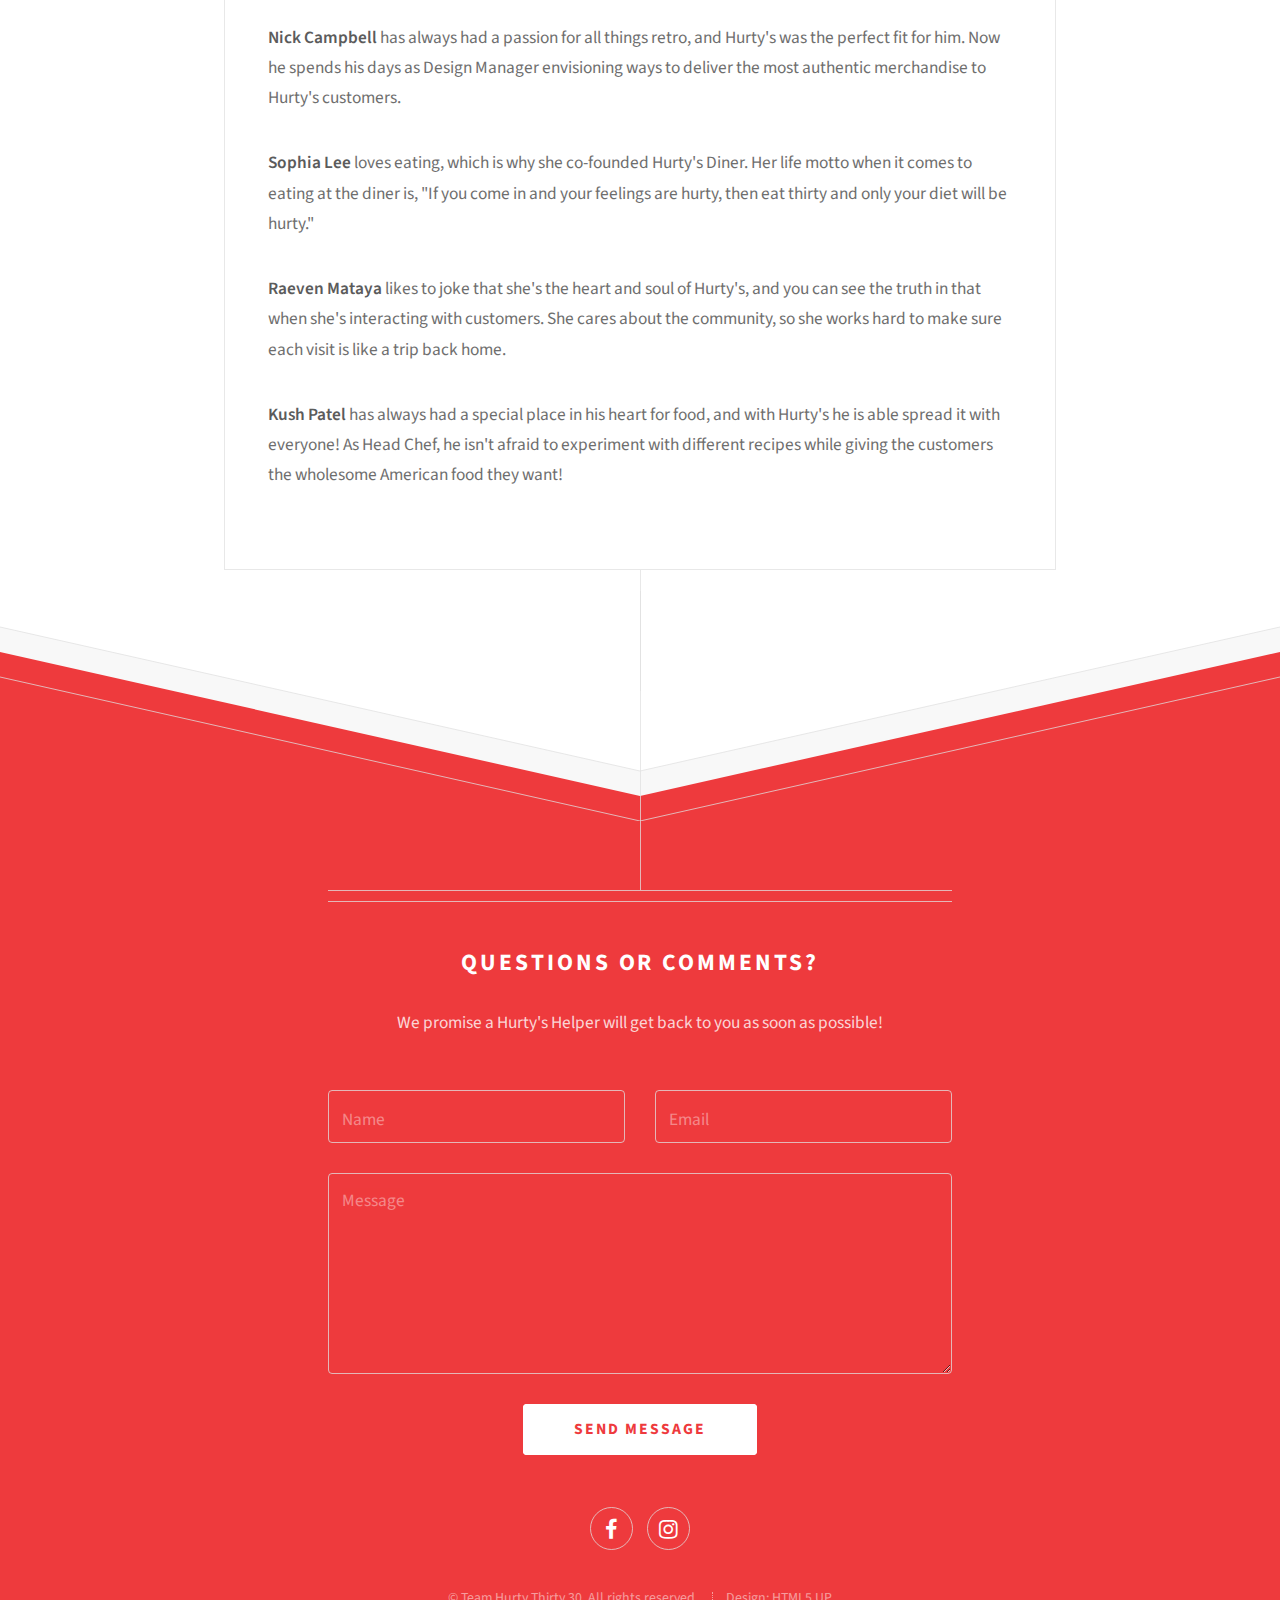
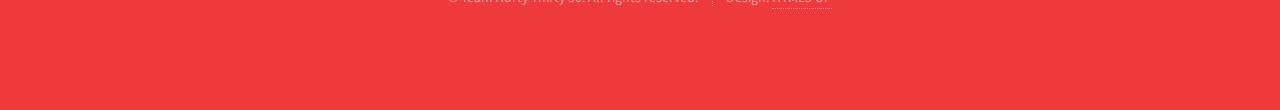
<file: story.html>
<!DOCTYPE HTML>
<!--
	Directive by HTML5 UP
	html5up.net | @ajlkn
	Free for personal and commercial use under the CCA 3.0 license (html5up.net/license)
-->
<html>
	<head>
		<title>Hurty's Diner</title>
		<meta charset="utf-8" />
		<meta name="viewport" content="width=device-width, initial-scale=1, user-scalable=no" />
		<link rel="stylesheet" href="assets/css/main.css" />
	</head>
	<body class="is-preload">

		<!-- Header -->
			<div id="header">
				<img src="images/hlogo.png" alt="Hurty's logo" width=300 height=300>
				<a href="index.html" class=""> <h1>Hurty's Diner</h1> </a>
			<p>Hurt your diet, not your wallet.</p>

			</div>

		<!-- Main -->
			<div id="main">

				<header class="major container medium">
					<h2>OUR STORY</h2>
					<!--
					<p>Tellus erat mauris ipsum fermentum<br />
					etiam vivamus nunc nibh morbi.</p>
					-->
				</header>
				
				<div class="box container">
					<section>
						<header>
							<p>Hurty's History</p>
						</header>
						<p>Our story, like any other, started with a dream. We wanted to share the things we loved with the people we loved. Enjoying comfort food, being surrounded by friends, and feeling right at home are all staples at Hurty’s because that’s what matters the most to us. We hope every visit is full of good vibes and equally good conversations.</p>
					</section>
					<section>
						<blockquote>"Hurty's diner has AMAZING food - couldn't ask for better!" - Valued Customer</blockquote>
					</section>
					<section>
						<p>After a couple years, Hurty’s grew to be a treasured spot among the community. Our promise of hurting your diet instead of your wallet is one we’ve taken seriously. Nothing beats saving your money and savoring fresh food at the same time. Specialties like the Hurty Burger keeps everyone coming back for more and even got Guy Fieri hooked. Hurty’s was proudly featured on Food Network's Diners, Drive-Ins, and Dives! </p> 
					</section>
					<section>
						<header>
							<p>Founding Four</p>
						</header>
						<p><strong>Nick Campbell</strong> has always had a passion for all things retro, and Hurty's was the perfect fit for him. Now he spends his days as Design Manager envisioning ways to deliver the most authentic merchandise to Hurty's customers.</p>
						<p><strong>Sophia Lee</strong>  loves eating, which is why she co-founded Hurty's Diner. Her life motto when it comes to eating at the diner is, "If you come in and your feelings are hurty, then eat thirty and only your diet will be hurty."</p>
						<p><strong>Raeven Mataya</strong> likes to joke that she's the heart and soul of Hurty's, and you can see the truth in that when she's interacting with customers. She cares about the community, so she works hard to make sure each visit is like a trip back home.</p>
						<p><strong>Kush Patel</strong> has always had a special place in his heart for food, and with Hurty's he is able spread it with everyone! As Head Chef, he isn't afraid to experiment with different recipes while giving the customers the wholesome American food they want!</p>
					</section>
				</div>
			</div>

		<!-- Footer -->
			<div id="footer">
				<div class="container medium">

					<header class="major last">
						<h2>Questions or comments?</h2>
					</header>

					<p>We promise a Hurty's Helper will get back to you as soon as possible!</p>

					<form method="post" action="https://formspree.io/hurtysdiner@gmail.com">
						<div class="row">
							<div class="col-6 col-12-mobilep">
								<input type="text" name="name" placeholder="Name" />
							</div>
							<div class="col-6 col-12-mobilep">
								<input type="email" name="email" placeholder="Email" />
							</div>
							<div class="col-12">
								<textarea name="message" placeholder="Message" rows="6"></textarea>
							</div>
							<div class="col-12">
								<ul class="actions special">
									<li><input type="submit" value="Send Message" /></li>
								</ul>
							</div>
						</div>
					</form>

					<ul class="icons">
						<li><a href="https://www.facebook.com/Hurtys30Diner" class="icon fa-facebook"><span class="label">Facebook</span></a></li>
						<li><a href="https://www.instagram.com/hurtys_diner" class="icon fa-instagram"><span class="label">Instagram</span></a></li>
					</ul>

					<ul class="copyright">
						<li>&copy; Team Hurty Thirty 30. All rights reserved.</li><li>Design: <a href="http://html5up.net">HTML5 UP</a></li>
					</ul>

				</div>
			</div>

		<!-- Scripts -->
			<script src="assets/js/jquery.min.js"></script>
			<script src="assets/js/browser.min.js"></script>
			<script src="assets/js/breakpoints.min.js"></script>
			<script src="assets/js/util.js"></script>
			<script src="assets/js/main.js"></script>

	</body>
</html>
</file>
<file: assets/css/main.css>
@import url("font-awesome.min.css");
@import url("https://fonts.googleapis.com/css?family=Source+Sans+Pro:300,300italic,400,400italic,600,600italic,700,700italic");

/*
	Directive by HTML5 UP
	html5up.net | @ajlkn
	Free for personal and commercial use under the CCA 3.0 license (html5up.net/license)
*/

html, body, div, span, applet, object,
iframe, h1, h2, h3, h4, h5, h6, p, blockquote,
pre, a, abbr, acronym, address, big, cite,
code, del, dfn, em, img, ins, kbd, q, s, samp,
small, strike, strong, sub, sup, tt, var, b,
u, i, center, dl, dt, dd, ol, ul, li, fieldset,
form, label, legend, table, caption, tbody,
tfoot, thead, tr, th, td, article, aside,
canvas, details, embed, figure, figcaption,
footer, header, hgroup, menu, nav, output, ruby,
section, summary, time, mark, audio, video {
	margin: 0;
	padding: 0;
	border: 0;
	font-size: 100%;
	font: inherit;
	vertical-align: baseline;}

article, aside, details, figcaption, figure,
footer, header, hgroup, menu, nav, section {
	display: block;}

body {
	line-height: 1;
}

ol, ul {
	list-style: none;
}

blockquote, q {
	quotes: none;
}

	blockquote:before, blockquote:after, q:before, q:after {
		content: '';
		content: none;
	}

table {
	border-collapse: collapse;
	border-spacing: 0;
}

body {
	-webkit-text-size-adjust: none;
}

mark {
	background-color: transparent;
	color: inherit;
}

input::-moz-focus-inner {
	border: 0;
	padding: 0;
}

input, select, textarea {
	-moz-appearance: none;
	-webkit-appearance: none;
	-ms-appearance: none;
	appearance: none;
}

/* Basic */

	html {
		box-sizing: border-box;
	}

	*, *:before, *:after {
		box-sizing: inherit;
	}

	html, body {
		height: 100%;
	}

	body {
		background: #ffffff;
	}

		body.is-preload *, body.is-preload *:before, body.is-preload *:after {
			-moz-animation: none !important;
			-webkit-animation: none !important;
			-ms-animation: none !important;
			animation: none !important;
			-moz-transition: none !important;
			-webkit-transition: none !important;
			-ms-transition: none !important;
			transition: none !important;
		}

	body, input, select, textarea {
		color: #6e6e6e;
		font-family: 'Source Sans Pro', sans-serif;
		font-size: 16pt;
		font-weight: 400;
		line-height: 1.75em;
	}

	a {
		-moz-transition: color 0.2s ease-in-out, border-bottom-color 0.2s ease-in-out;
		-webkit-transition: color 0.2s ease-in-out, border-bottom-color 0.2s ease-in-out;
		-ms-transition: color 0.2s ease-in-out, border-bottom-color 0.2s ease-in-out;
		transition: color 0.2s ease-in-out, border-bottom-color 0.2s ease-in-out;
		border-bottom: dotted 1px;
		color: #4eb980;
		text-decoration: none;
	}

		a:hover {
			border-bottom-color: transparent;
		}

	strong, b {
		font-weight: 600;
		color: #5b5b5b;
	}

	em, i {
		font-style: italic;
	}

	p, ul, ol, dl, table, blockquote, form {
		margin: 0 0 2em 0;
	}

	h1, h2, h3, h4, h5, h6 {
		color: #5b5b5b;
		font-weight: 700;
		letter-spacing: 0.125em;
		line-height: 1.75em;
		margin-bottom: 1em;
		text-transform: uppercase;
		text-align: center;
	}

		h1 a, h2 a, h3 a, h4 a, h5 a, h6 a {
			color: inherit;
			text-decoration: none;
		}

	h2 {
		font-size: 1.75em;
	}

	h3 {
		font-size: 1.5em;
	}

	sub {
		font-size: 0.8em;
		position: relative;
		top: 0.5em;
	}

	sup {
		font-size: 0.8em;
		position: relative;
		top: -0.5em;
	}

	hr {
		border: 0;
		border-top: solid 1px rgba(224, 224, 224, 0.75);
		margin-bottom: 1.5em;
	}

	blockquote {
		border-left: solid 0.5em rgba(224, 224, 224, 0.75);
		font-style: italic;
		padding: 1em 0 1em 2em;
	}

/* Container */

	.container {
		margin: 0 auto;
		max-width: 100%;
		width: 51em;
	}

		.container.medium {
			width: 38.25em;
		}

		@media screen and (max-width: 1280px) {

			.container {
				width: 48em;
			}

				.container.medium {
					width: 36em;
				}

		}

		@media screen and (max-width: 980px) {

			.container {
				width: 95%;
			}

				.container.medium {
					width: 71.25%;
				}

		}

		@media screen and (max-width: 840px) {

			.container {
				width: 95% !important;
			}

		}

		@media screen and (max-width: 736px) {

			.container {
				width: 90% !important;
			}

		}

		@media screen and (max-width: 480px) {

			.container {
				width: 100% !important;
			}

		}

/* Row */

	.row {
		display: flex;
		flex-wrap: wrap;
		box-sizing: border-box;
		align-items: stretch;
	}

		.row > * {
			box-sizing: border-box;
		}

		.row.gtr-uniform > * > :last-child {
			margin-bottom: 0;
		}

		.row.aln-left {
			justify-content: flex-start;
		}

		.row.aln-center {
			justify-content: center;
		}

		.row.aln-right {
			justify-content: flex-end;
		}

		.row.aln-top {
			align-items: flex-start;
		}

		.row.aln-middle {
			align-items: center;
		}

		.row.aln-bottom {
			align-items: flex-end;
		}

		.row > .imp {
			order: -1;
		}

		.row > .col-1 {
			width: 8.3333333333%;
		}

		.row > .off-1 {
			margin-left: 8.3333333333%;
		}

		.row > .col-2 {
			width: 16.6666666667%;
		}

		.row > .off-2 {
			margin-left: 16.6666666667%;
		}

		.row > .col-3 {
			width: 25%;
		}

		.row > .off-3 {
			margin-left: 25%;
		}

		.row > .col-4 {
			width: 33.3333333333%;
		}

		.row > .off-4 {
			margin-left: 33.3333333333%;
		}

		.row > .col-5 {
			width: 41.6666666667%;
		}

		.row > .off-5 {
			margin-left: 41.6666666667%;
		}

		.row > .col-6 {
			width: 50%;
		}

		.row > .off-6 {
			margin-left: 50%;
		}

		.row > .col-7 {
			width: 58.3333333333%;
		}

		.row > .off-7 {
			margin-left: 58.3333333333%;
		}

		.row > .col-8 {
			width: 66.6666666667%;
		}

		.row > .off-8 {
			margin-left: 66.6666666667%;
		}

		.row > .col-9 {
			width: 75%;
		}

		.row > .off-9 {
			margin-left: 75%;
		}

		.row > .col-10 {
			width: 83.3333333333%;
		}

		.row > .off-10 {
			margin-left: 83.3333333333%;
		}

		.row > .col-11 {
			width: 91.6666666667%;
		}

		.row > .off-11 {
			margin-left: 91.6666666667%;
		}

		.row > .col-12 {
			width: 100%;
		}

		.row > .off-12 {
			margin-left: 100%;
		}

		.row.gtr-0 {
			margin-top: 0px;
			margin-left: 0px;
		}

			.row.gtr-0 > * {
				padding: 0px 0 0 0px;
			}

			.row.gtr-0.gtr-uniform {
				margin-top: 0px;
			}

				.row.gtr-0.gtr-uniform > * {
					padding-top: 0px;
				}

		.row.gtr-25 {
			margin-top: -7.5px;
			margin-left: -7.5px;
		}

			.row.gtr-25 > * {
				padding: 7.5px 0 0 7.5px;
			}

			.row.gtr-25.gtr-uniform {
				margin-top: -7.5px;
			}

				.row.gtr-25.gtr-uniform > * {
					padding-top: 7.5px;
				}

		.row.gtr-50 {
			margin-top: -15px;
			margin-left: -15px;
		}

			.row.gtr-50 > * {
				padding: 15px 0 0 15px;
			}

			.row.gtr-50.gtr-uniform {
				margin-top: -15px;
			}

				.row.gtr-50.gtr-uniform > * {
					padding-top: 15px;
				}

		.row {
			margin-top: -30px;
			margin-left: -30px;
		}

			.row > * {
				padding: 30px 0 0 30px;
			}

			.row.gtr-uniform {
				margin-top: -30px;
			}

				.row.gtr-uniform > * {
					padding-top: 30px;
				}

		.row.gtr-150 {
			margin-top: -45px;
			margin-left: -45px;
		}

			.row.gtr-150 > * {
				padding: 45px 0 0 45px;
			}

			.row.gtr-150.gtr-uniform {
				margin-top: -45px;
			}

				.row.gtr-150.gtr-uniform > * {
					padding-top: 45px;
				}

		.row.gtr-200 {
			margin-top: -60px;
			margin-left: -60px;
		}

			.row.gtr-200 > * {
				padding: 60px 0 0 60px;
			}

			.row.gtr-200.gtr-uniform {
				margin-top: -60px;
			}

				.row.gtr-200.gtr-uniform > * {
					padding-top: 60px;
				}

		@media screen and (max-width: 1680px) {

			.row {
				display: flex;
				flex-wrap: wrap;
				box-sizing: border-box;
				align-items: stretch;
			}

				.row > * {
					box-sizing: border-box;
				}

				.row.gtr-uniform > * > :last-child {
					margin-bottom: 0;
				}

				.row.aln-left {
					justify-content: flex-start;
				}

				.row.aln-center {
					justify-content: center;
				}

				.row.aln-right {
					justify-content: flex-end;
				}

				.row.aln-top {
					align-items: flex-start;
				}

				.row.aln-middle {
					align-items: center;
				}

				.row.aln-bottom {
					align-items: flex-end;
				}

				.row > .imp-wide {
					order: -1;
				}

				.row > .col-1-wide {
					width: 8.3333333333%;
				}

				.row > .off-1-wide {
					margin-left: 8.3333333333%;
				}

				.row > .col-2-wide {
					width: 16.6666666667%;
				}

				.row > .off-2-wide {
					margin-left: 16.6666666667%;
				}

				.row > .col-3-wide {
					width: 25%;
				}

				.row > .off-3-wide {
					margin-left: 25%;
				}

				.row > .col-4-wide {
					width: 33.3333333333%;
				}

				.row > .off-4-wide {
					margin-left: 33.3333333333%;
				}

				.row > .col-5-wide {
					width: 41.6666666667%;
				}

				.row > .off-5-wide {
					margin-left: 41.6666666667%;
				}

				.row > .col-6-wide {
					width: 50%;
				}

				.row > .off-6-wide {
					margin-left: 50%;
				}

				.row > .col-7-wide {
					width: 58.3333333333%;
				}

				.row > .off-7-wide {
					margin-left: 58.3333333333%;
				}

				.row > .col-8-wide {
					width: 66.6666666667%;
				}

				.row > .off-8-wide {
					margin-left: 66.6666666667%;
				}

				.row > .col-9-wide {
					width: 75%;
				}

				.row > .off-9-wide {
					margin-left: 75%;
				}

				.row > .col-10-wide {
					width: 83.3333333333%;
				}

				.row > .off-10-wide {
					margin-left: 83.3333333333%;
				}

				.row > .col-11-wide {
					width: 91.6666666667%;
				}

				.row > .off-11-wide {
					margin-left: 91.6666666667%;
				}

				.row > .col-12-wide {
					width: 100%;
				}

				.row > .off-12-wide {
					margin-left: 100%;
				}

				.row.gtr-0 {
					margin-top: 0px;
					margin-left: 0px;
				}

					.row.gtr-0 > * {
						padding: 0px 0 0 0px;
					}

					.row.gtr-0.gtr-uniform {
						margin-top: 0px;
					}

						.row.gtr-0.gtr-uniform > * {
							padding-top: 0px;
						}

				.row.gtr-25 {
					margin-top: -7.5px;
					margin-left: -7.5px;
				}

					.row.gtr-25 > * {
						padding: 7.5px 0 0 7.5px;
					}

					.row.gtr-25.gtr-uniform {
						margin-top: -7.5px;
					}

						.row.gtr-25.gtr-uniform > * {
							padding-top: 7.5px;
						}

				.row.gtr-50 {
					margin-top: -15px;
					margin-left: -15px;
				}

					.row.gtr-50 > * {
						padding: 15px 0 0 15px;
					}

					.row.gtr-50.gtr-uniform {
						margin-top: -15px;
					}

						.row.gtr-50.gtr-uniform > * {
							padding-top: 15px;
						}

				.row {
					margin-top: -30px;
					margin-left: -30px;
				}

					.row > * {
						padding: 30px 0 0 30px;
					}

					.row.gtr-uniform {
						margin-top: -30px;
					}

						.row.gtr-uniform > * {
							padding-top: 30px;
						}

				.row.gtr-150 {
					margin-top: -45px;
					margin-left: -45px;
				}

					.row.gtr-150 > * {
						padding: 45px 0 0 45px;
					}

					.row.gtr-150.gtr-uniform {
						margin-top: -45px;
					}

						.row.gtr-150.gtr-uniform > * {
							padding-top: 45px;
						}

				.row.gtr-200 {
					margin-top: -60px;
					margin-left: -60px;
				}

					.row.gtr-200 > * {
						padding: 60px 0 0 60px;
					}

					.row.gtr-200.gtr-uniform {
						margin-top: -60px;
					}

						.row.gtr-200.gtr-uniform > * {
							padding-top: 60px;
						}

		}

		@media screen and (max-width: 1280px) {

			.row {
				display: flex;
				flex-wrap: wrap;
				box-sizing: border-box;
				align-items: stretch;
			}

				.row > * {
					box-sizing: border-box;
				}

				.row.gtr-uniform > * > :last-child {
					margin-bottom: 0;
				}

				.row.aln-left {
					justify-content: flex-start;
				}

				.row.aln-center {
					justify-content: center;
				}

				.row.aln-right {
					justify-content: flex-end;
				}

				.row.aln-top {
					align-items: flex-start;
				}

				.row.aln-middle {
					align-items: center;
				}

				.row.aln-bottom {
					align-items: flex-end;
				}

				.row > .imp-normal {
					order: -1;
				}

				.row > .col-1-normal {
					width: 8.3333333333%;
				}

				.row > .off-1-normal {
					margin-left: 8.3333333333%;
				}

				.row > .col-2-normal {
					width: 16.6666666667%;
				}

				.row > .off-2-normal {
					margin-left: 16.6666666667%;
				}

				.row > .col-3-normal {
					width: 25%;
				}

				.row > .off-3-normal {
					margin-left: 25%;
				}

				.row > .col-4-normal {
					width: 33.3333333333%;
				}

				.row > .off-4-normal {
					margin-left: 33.3333333333%;
				}

				.row > .col-5-normal {
					width: 41.6666666667%;
				}

				.row > .off-5-normal {
					margin-left: 41.6666666667%;
				}

				.row > .col-6-normal {
					width: 50%;
				}

				.row > .off-6-normal {
					margin-left: 50%;
				}

				.row > .col-7-normal {
					width: 58.3333333333%;
				}

				.row > .off-7-normal {
					margin-left: 58.3333333333%;
				}

				.row > .col-8-normal {
					width: 66.6666666667%;
				}

				.row > .off-8-normal {
					margin-left: 66.6666666667%;
				}

				.row > .col-9-normal {
					width: 75%;
				}

				.row > .off-9-normal {
					margin-left: 75%;
				}

				.row > .col-10-normal {
					width: 83.3333333333%;
				}

				.row > .off-10-normal {
					margin-left: 83.3333333333%;
				}

				.row > .col-11-normal {
					width: 91.6666666667%;
				}

				.row > .off-11-normal {
					margin-left: 91.6666666667%;
				}

				.row > .col-12-normal {
					width: 100%;
				}

				.row > .off-12-normal {
					margin-left: 100%;
				}

				.row.gtr-0 {
					margin-top: 0px;
					margin-left: 0px;
				}

					.row.gtr-0 > * {
						padding: 0px 0 0 0px;
					}

					.row.gtr-0.gtr-uniform {
						margin-top: 0px;
					}

						.row.gtr-0.gtr-uniform > * {
							padding-top: 0px;
						}

				.row.gtr-25 {
					margin-top: -7.5px;
					margin-left: -7.5px;
				}

					.row.gtr-25 > * {
						padding: 7.5px 0 0 7.5px;
					}

					.row.gtr-25.gtr-uniform {
						margin-top: -7.5px;
					}

						.row.gtr-25.gtr-uniform > * {
							padding-top: 7.5px;
						}

				.row.gtr-50 {
					margin-top: -15px;
					margin-left: -15px;
				}

					.row.gtr-50 > * {
						padding: 15px 0 0 15px;
					}

					.row.gtr-50.gtr-uniform {
						margin-top: -15px;
					}

						.row.gtr-50.gtr-uniform > * {
							padding-top: 15px;
						}

				.row {
					margin-top: -30px;
					margin-left: -30px;
				}

					.row > * {
						padding: 30px 0 0 30px;
					}

					.row.gtr-uniform {
						margin-top: -30px;
					}

						.row.gtr-uniform > * {
							padding-top: 30px;
						}

				.row.gtr-150 {
					margin-top: -45px;
					margin-left: -45px;
				}

					.row.gtr-150 > * {
						padding: 45px 0 0 45px;
					}

					.row.gtr-150.gtr-uniform {
						margin-top: -45px;
					}

						.row.gtr-150.gtr-uniform > * {
							padding-top: 45px;
						}

				.row.gtr-200 {
					margin-top: -60px;
					margin-left: -60px;
				}

					.row.gtr-200 > * {
						padding: 60px 0 0 60px;
					}

					.row.gtr-200.gtr-uniform {
						margin-top: -60px;
					}

						.row.gtr-200.gtr-uniform > * {
							padding-top: 60px;
						}

		}

		@media screen and (max-width: 980px) {

			.row {
				display: flex;
				flex-wrap: wrap;
				box-sizing: border-box;
				align-items: stretch;
			}

				.row > * {
					box-sizing: border-box;
				}

				.row.gtr-uniform > * > :last-child {
					margin-bottom: 0;
				}

				.row.aln-left {
					justify-content: flex-start;
				}

				.row.aln-center {
					justify-content: center;
				}

				.row.aln-right {
					justify-content: flex-end;
				}

				.row.aln-top {
					align-items: flex-start;
				}

				.row.aln-middle {
					align-items: center;
				}

				.row.aln-bottom {
					align-items: flex-end;
				}

				.row > .imp-narrow {
					order: -1;
				}

				.row > .col-1-narrow {
					width: 8.3333333333%;
				}

				.row > .off-1-narrow {
					margin-left: 8.3333333333%;
				}

				.row > .col-2-narrow {
					width: 16.6666666667%;
				}

				.row > .off-2-narrow {
					margin-left: 16.6666666667%;
				}

				.row > .col-3-narrow {
					width: 25%;
				}

				.row > .off-3-narrow {
					margin-left: 25%;
				}

				.row > .col-4-narrow {
					width: 33.3333333333%;
				}

				.row > .off-4-narrow {
					margin-left: 33.3333333333%;
				}

				.row > .col-5-narrow {
					width: 41.6666666667%;
				}

				.row > .off-5-narrow {
					margin-left: 41.6666666667%;
				}

				.row > .col-6-narrow {
					width: 50%;
				}

				.row > .off-6-narrow {
					margin-left: 50%;
				}

				.row > .col-7-narrow {
					width: 58.3333333333%;
				}

				.row > .off-7-narrow {
					margin-left: 58.3333333333%;
				}

				.row > .col-8-narrow {
					width: 66.6666666667%;
				}

				.row > .off-8-narrow {
					margin-left: 66.6666666667%;
				}

				.row > .col-9-narrow {
					width: 75%;
				}

				.row > .off-9-narrow {
					margin-left: 75%;
				}

				.row > .col-10-narrow {
					width: 83.3333333333%;
				}

				.row > .off-10-narrow {
					margin-left: 83.3333333333%;
				}

				.row > .col-11-narrow {
					width: 91.6666666667%;
				}

				.row > .off-11-narrow {
					margin-left: 91.6666666667%;
				}

				.row > .col-12-narrow {
					width: 100%;
				}

				.row > .off-12-narrow {
					margin-left: 100%;
				}

				.row.gtr-0 {
					margin-top: 0px;
					margin-left: 0px;
				}

					.row.gtr-0 > * {
						padding: 0px 0 0 0px;
					}

					.row.gtr-0.gtr-uniform {
						margin-top: 0px;
					}

						.row.gtr-0.gtr-uniform > * {
							padding-top: 0px;
						}

				.row.gtr-25 {
					margin-top: -7.5px;
					margin-left: -7.5px;
				}

					.row.gtr-25 > * {
						padding: 7.5px 0 0 7.5px;
					}

					.row.gtr-25.gtr-uniform {
						margin-top: -7.5px;
					}

						.row.gtr-25.gtr-uniform > * {
							padding-top: 7.5px;
						}

				.row.gtr-50 {
					margin-top: -15px;
					margin-left: -15px;
				}

					.row.gtr-50 > * {
						padding: 15px 0 0 15px;
					}

					.row.gtr-50.gtr-uniform {
						margin-top: -15px;
					}

						.row.gtr-50.gtr-uniform > * {
							padding-top: 15px;
						}

				.row {
					margin-top: -30px;
					margin-left: -30px;
				}

					.row > * {
						padding: 30px 0 0 30px;
					}

					.row.gtr-uniform {
						margin-top: -30px;
					}

						.row.gtr-uniform > * {
							padding-top: 30px;
						}

				.row.gtr-150 {
					margin-top: -45px;
					margin-left: -45px;
				}

					.row.gtr-150 > * {
						padding: 45px 0 0 45px;
					}

					.row.gtr-150.gtr-uniform {
						margin-top: -45px;
					}

						.row.gtr-150.gtr-uniform > * {
							padding-top: 45px;
						}

				.row.gtr-200 {
					margin-top: -60px;
					margin-left: -60px;
				}

					.row.gtr-200 > * {
						padding: 60px 0 0 60px;
					}

					.row.gtr-200.gtr-uniform {
						margin-top: -60px;
					}

						.row.gtr-200.gtr-uniform > * {
							padding-top: 60px;
						}

		}

		@media screen and (max-width: 840px) {

			.row {
				display: flex;
				flex-wrap: wrap;
				box-sizing: border-box;
				align-items: stretch;
			}

				.row > * {
					box-sizing: border-box;
				}

				.row.gtr-uniform > * > :last-child {
					margin-bottom: 0;
				}

				.row.aln-left {
					justify-content: flex-start;
				}

				.row.aln-center {
					justify-content: center;
				}

				.row.aln-right {
					justify-content: flex-end;
				}

				.row.aln-top {
					align-items: flex-start;
				}

				.row.aln-middle {
					align-items: center;
				}

				.row.aln-bottom {
					align-items: flex-end;
				}

				.row > .imp-narrower {
					order: -1;
				}

				.row > .col-1-narrower {
					width: 8.3333333333%;
				}

				.row > .off-1-narrower {
					margin-left: 8.3333333333%;
				}

				.row > .col-2-narrower {
					width: 16.6666666667%;
				}

				.row > .off-2-narrower {
					margin-left: 16.6666666667%;
				}

				.row > .col-3-narrower {
					width: 25%;
				}

				.row > .off-3-narrower {
					margin-left: 25%;
				}

				.row > .col-4-narrower {
					width: 33.3333333333%;
				}

				.row > .off-4-narrower {
					margin-left: 33.3333333333%;
				}

				.row > .col-5-narrower {
					width: 41.6666666667%;
				}

				.row > .off-5-narrower {
					margin-left: 41.6666666667%;
				}

				.row > .col-6-narrower {
					width: 50%;
				}

				.row > .off-6-narrower {
					margin-left: 50%;
				}

				.row > .col-7-narrower {
					width: 58.3333333333%;
				}

				.row > .off-7-narrower {
					margin-left: 58.3333333333%;
				}

				.row > .col-8-narrower {
					width: 66.6666666667%;
				}

				.row > .off-8-narrower {
					margin-left: 66.6666666667%;
				}

				.row > .col-9-narrower {
					width: 75%;
				}

				.row > .off-9-narrower {
					margin-left: 75%;
				}

				.row > .col-10-narrower {
					width: 83.3333333333%;
				}

				.row > .off-10-narrower {
					margin-left: 83.3333333333%;
				}

				.row > .col-11-narrower {
					width: 91.6666666667%;
				}

				.row > .off-11-narrower {
					margin-left: 91.6666666667%;
				}

				.row > .col-12-narrower {
					width: 100%;
				}

				.row > .off-12-narrower {
					margin-left: 100%;
				}

				.row.gtr-0 {
					margin-top: 0px;
					margin-left: 0px;
				}

					.row.gtr-0 > * {
						padding: 0px 0 0 0px;
					}

					.row.gtr-0.gtr-uniform {
						margin-top: 0px;
					}

						.row.gtr-0.gtr-uniform > * {
							padding-top: 0px;
						}

				.row.gtr-25 {
					margin-top: -5px;
					margin-left: -5px;
				}

					.row.gtr-25 > * {
						padding: 5px 0 0 5px;
					}

					.row.gtr-25.gtr-uniform {
						margin-top: -5px;
					}

						.row.gtr-25.gtr-uniform > * {
							padding-top: 5px;
						}

				.row.gtr-50 {
					margin-top: -10px;
					margin-left: -10px;
				}

					.row.gtr-50 > * {
						padding: 10px 0 0 10px;
					}

					.row.gtr-50.gtr-uniform {
						margin-top: -10px;
					}

						.row.gtr-50.gtr-uniform > * {
							padding-top: 10px;
						}

				.row {
					margin-top: -20px;
					margin-left: -20px;
				}

					.row > * {
						padding: 20px 0 0 20px;
					}

					.row.gtr-uniform {
						margin-top: -20px;
					}

						.row.gtr-uniform > * {
							padding-top: 20px;
						}

				.row.gtr-150 {
					margin-top: -30px;
					margin-left: -30px;
				}

					.row.gtr-150 > * {
						padding: 30px 0 0 30px;
					}

					.row.gtr-150.gtr-uniform {
						margin-top: -30px;
					}

						.row.gtr-150.gtr-uniform > * {
							padding-top: 30px;
						}

				.row.gtr-200 {
					margin-top: -40px;
					margin-left: -40px;
				}

					.row.gtr-200 > * {
						padding: 40px 0 0 40px;
					}

					.row.gtr-200.gtr-uniform {
						margin-top: -40px;
					}

						.row.gtr-200.gtr-uniform > * {
							padding-top: 40px;
						}

		}

		@media screen and (max-width: 736px) {

			.row {
				display: flex;
				flex-wrap: wrap;
				box-sizing: border-box;
				align-items: stretch;
			}

				.row > * {
					box-sizing: border-box;
				}

				.row.gtr-uniform > * > :last-child {
					margin-bottom: 0;
				}

				.row.aln-left {
					justify-content: flex-start;
				}

				.row.aln-center {
					justify-content: center;
				}

				.row.aln-right {
					justify-content: flex-end;
				}

				.row.aln-top {
					align-items: flex-start;
				}

				.row.aln-middle {
					align-items: center;
				}

				.row.aln-bottom {
					align-items: flex-end;
				}

				.row > .imp-mobile {
					order: -1;
				}

				.row > .col-1-mobile {
					width: 8.3333333333%;
				}

				.row > .off-1-mobile {
					margin-left: 8.3333333333%;
				}

				.row > .col-2-mobile {
					width: 16.6666666667%;
				}

				.row > .off-2-mobile {
					margin-left: 16.6666666667%;
				}

				.row > .col-3-mobile {
					width: 25%;
				}

				.row > .off-3-mobile {
					margin-left: 25%;
				}

				.row > .col-4-mobile {
					width: 33.3333333333%;
				}

				.row > .off-4-mobile {
					margin-left: 33.3333333333%;
				}

				.row > .col-5-mobile {
					width: 41.6666666667%;
				}

				.row > .off-5-mobile {
					margin-left: 41.6666666667%;
				}

				.row > .col-6-mobile {
					width: 50%;
				}

				.row > .off-6-mobile {
					margin-left: 50%;
				}

				.row > .col-7-mobile {
					width: 58.3333333333%;
				}

				.row > .off-7-mobile {
					margin-left: 58.3333333333%;
				}

				.row > .col-8-mobile {
					width: 66.6666666667%;
				}

				.row > .off-8-mobile {
					margin-left: 66.6666666667%;
				}

				.row > .col-9-mobile {
					width: 75%;
				}

				.row > .off-9-mobile {
					margin-left: 75%;
				}

				.row > .col-10-mobile {
					width: 83.3333333333%;
				}

				.row > .off-10-mobile {
					margin-left: 83.3333333333%;
				}

				.row > .col-11-mobile {
					width: 91.6666666667%;
				}

				.row > .off-11-mobile {
					margin-left: 91.6666666667%;
				}

				.row > .col-12-mobile {
					width: 100%;
				}

				.row > .off-12-mobile {
					margin-left: 100%;
				}

				.row.gtr-0 {
					margin-top: 0px;
					margin-left: 0px;
				}

					.row.gtr-0 > * {
						padding: 0px 0 0 0px;
					}

					.row.gtr-0.gtr-uniform {
						margin-top: 0px;
					}

						.row.gtr-0.gtr-uniform > * {
							padding-top: 0px;
						}

				.row.gtr-25 {
					margin-top: -57.5px;
					margin-left: -5px;
				}

					.row.gtr-25 > * {
						padding: 57.5px 0 0 5px;
					}

					.row.gtr-25.gtr-uniform {
						margin-top: -5px;
					}

						.row.gtr-25.gtr-uniform > * {
							padding-top: 5px;
						}

				.row.gtr-50 {
					margin-top: -115px;
					margin-left: -10px;
				}

					.row.gtr-50 > * {
						padding: 115px 0 0 10px;
					}

					.row.gtr-50.gtr-uniform {
						margin-top: -10px;
					}

						.row.gtr-50.gtr-uniform > * {
							padding-top: 10px;
						}

				.row {
					margin-top: -230px;
					margin-left: -20px;
				}

					.row > * {
						padding: 230px 0 0 20px;
					}

					.row.gtr-uniform {
						margin-top: -20px;
					}

						.row.gtr-uniform > * {
							padding-top: 20px;
						}

				.row.gtr-150 {
					margin-top: -345px;
					margin-left: -30px;
				}

					.row.gtr-150 > * {
						padding: 345px 0 0 30px;
					}

					.row.gtr-150.gtr-uniform {
						margin-top: -30px;
					}

						.row.gtr-150.gtr-uniform > * {
							padding-top: 30px;
						}

				.row.gtr-200 {
					margin-top: -460px;
					margin-left: -40px;
				}

					.row.gtr-200 > * {
						padding: 460px 0 0 40px;
					}

					.row.gtr-200.gtr-uniform {
						margin-top: -40px;
					}

						.row.gtr-200.gtr-uniform > * {
							padding-top: 40px;
						}

		}

		@media screen and (max-width: 480px) {

			.row {
				display: flex;
				flex-wrap: wrap;
				box-sizing: border-box;
				align-items: stretch;
			}

				.row > * {
					box-sizing: border-box;
				}

				.row.gtr-uniform > * > :last-child {
					margin-bottom: 0;
				}

				.row.aln-left {
					justify-content: flex-start;
				}

				.row.aln-center {
					justify-content: center;
				}

				.row.aln-right {
					justify-content: flex-end;
				}

				.row.aln-top {
					align-items: flex-start;
				}

				.row.aln-middle {
					align-items: center;
				}

				.row.aln-bottom {
					align-items: flex-end;
				}

				.row > .imp-mobilep {
					order: -1;
				}

				.row > .col-1-mobilep {
					width: 8.3333333333%;
				}

				.row > .off-1-mobilep {
					margin-left: 8.3333333333%;
				}

				.row > .col-2-mobilep {
					width: 16.6666666667%;
				}

				.row > .off-2-mobilep {
					margin-left: 16.6666666667%;
				}

				.row > .col-3-mobilep {
					width: 25%;
				}

				.row > .off-3-mobilep {
					margin-left: 25%;
				}

				.row > .col-4-mobilep {
					width: 33.3333333333%;
				}

				.row > .off-4-mobilep {
					margin-left: 33.3333333333%;
				}

				.row > .col-5-mobilep {
					width: 41.6666666667%;
				}

				.row > .off-5-mobilep {
					margin-left: 41.6666666667%;
				}

				.row > .col-6-mobilep {
					width: 50%;
				}

				.row > .off-6-mobilep {
					margin-left: 50%;
				}

				.row > .col-7-mobilep {
					width: 58.3333333333%;
				}

				.row > .off-7-mobilep {
					margin-left: 58.3333333333%;
				}

				.row > .col-8-mobilep {
					width: 66.6666666667%;
				}

				.row > .off-8-mobilep {
					margin-left: 66.6666666667%;
				}

				.row > .col-9-mobilep {
					width: 75%;
				}

				.row > .off-9-mobilep {
					margin-left: 75%;
				}

				.row > .col-10-mobilep {
					width: 83.3333333333%;
				}

				.row > .off-10-mobilep {
					margin-left: 83.3333333333%;
				}

				.row > .col-11-mobilep {
					width: 91.6666666667%;
				}

				.row > .off-11-mobilep {
					margin-left: 91.6666666667%;
				}

				.row > .col-12-mobilep {
					width: 100%;
				}

				.row > .off-12-mobilep {
					margin-left: 100%;
				}

				.row.gtr-0 {
					margin-top: 0px;
					margin-left: 0px;
				}

					.row.gtr-0 > * {
						padding: 0px 0 0 0px;
					}

					.row.gtr-0.gtr-uniform {
						margin-top: 0px;
					}

						.row.gtr-0.gtr-uniform > * {
							padding-top: 0px;
						}

				.row.gtr-25 {
					margin-top: -5px;
					margin-left: -5px;
				}

					.row.gtr-25 > * {
						padding: 5px 0 0 5px;
					}

					.row.gtr-25.gtr-uniform {
						margin-top: -5px;
					}

						.row.gtr-25.gtr-uniform > * {
							padding-top: 5px;
						}

				.row.gtr-50 {
					margin-top: -10px;
					margin-left: -10px;
				}

					.row.gtr-50 > * {
						padding: 10px 0 0 10px;
					}

					.row.gtr-50.gtr-uniform {
						margin-top: -10px;
					}

						.row.gtr-50.gtr-uniform > * {
							padding-top: 10px;
						}

				.row {
					margin-top: -20px;
					margin-left: -20px;
				}

					.row > * {
						padding: 20px 0 0 20px;
					}

					.row.gtr-uniform {
						margin-top: -20px;
					}

						.row.gtr-uniform > * {
							padding-top: 20px;
						}

				.row.gtr-150 {
					margin-top: -30px;
					margin-left: -30px;
				}

					.row.gtr-150 > * {
						padding: 30px 0 0 30px;
					}

					.row.gtr-150.gtr-uniform {
						margin-top: -30px;
					}

						.row.gtr-150.gtr-uniform > * {
							padding-top: 30px;
						}

				.row.gtr-200 {
					margin-top: -40px;
					margin-left: -40px;
				}

					.row.gtr-200 > * {
						padding: 40px 0 0 40px;
					}

					.row.gtr-200.gtr-uniform {
						margin-top: -40px;
					}

						.row.gtr-200.gtr-uniform > * {
							padding-top: 40px;
						}

		}

/* Section/Article */

	section.special, article.special {
		text-align: center;
	}

	header {
		text-align: center;
	}

		header p {
			position: relative;
			top: -1em;
			color: #888888;
			text-transform: uppercase;
			letter-spacing: 0.075em;
		}

		header.major {
			border-bottom-width: 1px;
			border-color: rgba(224, 224, 224, 0.75);
			border-style: solid;
			border-top-width: 1px;
			margin-bottom: 6em;
			padding: 4em 0;
			position: relative;
		}

			header.major:before, header.major:after {
				background: rgba(224, 224, 224, 0.75);
				content: '';
				display: block;
				height: 1px;
				left: 0;
				position: absolute;
				width: 100%;
			}

			header.major:before {
				top: 10px;
			}

			header.major:after {
				bottom: 10px;
			}

			header.major h2 {
				margin: 0;
			}

			header.major p {
				top: 0;
				margin: 1.5em 0 0 0;
				padding: 1.5em 1.5em 0 1.5em;
				font-size: 1.5em;
				line-height: 1.75em;
				border-top: solid 1px rgba(224, 224, 224, 0.75);
				display: inline-block;
			}

			header.major.last {
				border-bottom: 0;
				margin-bottom: 0;
				padding-bottom: 0;
			}

				header.major.last:after {
					display: none;
				}

				header.major.last h2 {
					margin-bottom: 1em;
				}

	footer {
		text-align: center;
	}

		footer.major {
			border-bottom-width: 1px;
			border-color: rgba(224, 224, 224, 0.75);
			border-style: solid;
			border-top-width: 1px;
			margin-top: 6em;
			padding: 4em 0;
			position: relative;
		}

			footer.major:before, footer.major:after {
				background: rgba(224, 224, 224, 0.75);
				content: '';
				display: block;
				height: 1px;
				left: 0;
				position: absolute;
				width: 100%;
			}

			footer.major:before {
				top: 10px;
			}

			footer.major:after {
				bottom: 10px;
			}

/* Form */

	label {
		display: block;
		color: #5b5b5b;
		font-size: 0.8em;
		font-weight: 700;
		letter-spacing: 0.125em;
		line-height: 1.75em;
		text-transform: uppercase;
		margin: 0 0 0.5em 0;
	}

	input[type="text"],
	input[type="password"],
	input[type="email"],
	select,
	textarea {
		-moz-appearance: none;
		-webkit-appearance: none;
		-ms-appearance: none;
		appearance: none;
		-moz-transition: background-color 0.2s ease-in-out;
		-webkit-transition: background-color 0.2s ease-in-out;
		-ms-transition: background-color 0.2s ease-in-out;
		transition: background-color 0.2s ease-in-out;
		background: none;
		border-radius: 4px;
		border: 0;
		border: solid 1px rgba(224, 224, 224, 0.75);
		color: inherit;
		display: block;
		outline: 0;
		padding: 0.75em;
		text-decoration: none;
		width: 100%;
		opacity: 1;
	}

		input[type="text"]:focus,
		input[type="password"]:focus,
		input[type="email"]:focus,
		select:focus,
		textarea:focus {
			background: rgba(224, 224, 224, 0.15);
			border-color: #4eb980;
		}

	input[type="text"],
	input[type="password"],
	input[type="email"],
	select {
		line-height: 1em;
	}

	select {
		background-image: url("data:image/svg+xml;charset=utf8,%3Csvg xmlns='http://www.w3.org/2000/svg' width='40' height='40' preserveAspectRatio='none' viewBox='0 0 40 40'%3E%3Cpath d='M9.4,12.3l10.4,10.4l10.4-10.4c0.2-0.2,0.5-0.4,0.9-0.4c0.3,0,0.6,0.1,0.9,0.4l3.3,3.3c0.2,0.2,0.4,0.5,0.4,0.9 c0,0.4-0.1,0.6-0.4,0.9L20.7,31.9c-0.2,0.2-0.5,0.4-0.9,0.4c-0.3,0-0.6-0.1-0.9-0.4L4.3,17.3c-0.2-0.2-0.4-0.5-0.4-0.9 c0-0.4,0.1-0.6,0.4-0.9l3.3-3.3c0.2-0.2,0.5-0.4,0.9-0.4S9.1,12.1,9.4,12.3z' fill='rgba(224, 224, 224, 0.75)' /%3E%3C/svg%3E");
		background-size: 1.25em;
		background-repeat: no-repeat;
		background-position: calc(100% - 1em) center;
		padding-right: 1.5em;
		text-overflow: ellipsis;
	}

		select option {
			color: #5b5b5b;
			background: #ffffff;
		}

		select:focus::-ms-value {
			background-color: transparent;
		}

		select::-ms-expand {
			display: none;
		}

	textarea {
		padding: 0.5em 0.75em;
	}

	::-webkit-input-placeholder {
		color: inherit;
		opacity: 0.5;
		position: relative;
		top: 3px;
	}

	:-moz-placeholder {
		color: inherit;
		opacity: 0.5;
	}

	::-moz-placeholder {
		color: inherit;
		opacity: 0.5;
	}

	:-ms-input-placeholder {
		color: inherit;
		opacity: 0.5;
	}

/* Image */

	.image {
		border: 0;
		display: inline-block;
		position: relative;
	}

		.image:after {
			-moz-transition: opacity 0.25s ease-in-out;
			-webkit-transition: opacity 0.25s ease-in-out;
			-ms-transition: opacity 0.25s ease-in-out;
			transition: opacity 0.25s ease-in-out;
			background-image: url("images/overlay.png");
			content: '';
			display: block;
			height: 100%;
			left: 0;
			opacity: 0.2;
			position: absolute;
			top: 0;
			width: 100%;
		}

		.image img {
			display: block;
		}

		.image.fit {
			display: block;
		}

			.image.fit img {
				display: block;
				width: 100%;
			}

		.image.feature {
			display: block;
			margin: 0 0 2em 0;
		}

			.image.feature img {
				display: block;
				width: 100%;
			}

		.image.icon {
			-moz-perspective: 500px;
			-webkit-perspective: 500px;
			-ms-perspective: 500px;
			perspective: 500px;
		}

			.image.icon:before {
				-moz-transition: -moz-transform 0.1s ease-in-out, font-size 0.1s ease-in-out;
				-webkit-transition: -webkit-transform 0.1s ease-in-out, font-size 0.1s ease-in-out;
				-ms-transition: -ms-transform 0.1s ease-in-out, font-size 0.1s ease-in-out;
				transition: transform 0.1s ease-in-out, font-size 0.1s ease-in-out;
				color: #fff;
				font-size: 6em;
				height: 1em;
				left: 50%;
				line-height: 1em;
				margin: -0.5em 0 0 -0.5em;
				position: absolute;
				text-align: center;
				top: 50%;
				width: 1em;
				z-index: 1;
			}

			.image.icon:hover:before {
				-moz-transform: translateZ(1em);
				-webkit-transform: translateZ(1em);
				-ms-transform: translateZ(1em);
				transform: translateZ(1em);
			}

			.image.icon:hover:after {
				opacity: 1;
			}

	span.image.icon {
		cursor: default;
	}

/* Icon */

	.icon {
		text-decoration: none;
		border-bottom: none;
		position: relative;
	}

		.icon:before {
			-moz-osx-font-smoothing: grayscale;
			-webkit-font-smoothing: antialiased;
			font-family: FontAwesome;
			font-style: normal;
			font-weight: normal;
			text-transform: none !important;
		}

		.icon > .label {
			display: none;
		}

/* List */

	ol.default {
		list-style: decimal;
		padding-left: 1.25em;
	}

		ol.default li {
			padding-left: 0.25em;
		}

	ul.default {
		list-style: disc;
		padding-left: 1em;
	}

		ul.default li {
			padding-left: 0.5em;
		}

/* Actions */

	ul.actions {
		display: -moz-flex;
		display: -webkit-flex;
		display: -ms-flex;
		display: flex;
		cursor: default;
		list-style: none;
		margin-left: -1em;
		padding-left: 0;
	}

		ul.actions li {
			padding: 0 0 0 1em;
			vertical-align: middle;
		}

		ul.actions.special {
			-moz-justify-content: center;
			-webkit-justify-content: center;
			-ms-justify-content: center;
			justify-content: center;
			width: 100%;
			margin-left: 0;
		}

			ul.actions.special li:first-child {
				padding-left: 0;
			}

		ul.actions.stacked {
			-moz-flex-direction: column;
			-webkit-flex-direction: column;
			-ms-flex-direction: column;
			flex-direction: column;
			margin-left: 0;
		}

			ul.actions.stacked li {
				padding: 1.25em 0 0 0;
			}

				ul.actions.stacked li:first-child {
					padding-top: 0;
				}

		ul.actions.fit {
			width: calc(100% + 1em);
		}

			ul.actions.fit li {
				-moz-flex-grow: 1;
				-webkit-flex-grow: 1;
				-ms-flex-grow: 1;
				flex-grow: 1;
				-moz-flex-shrink: 1;
				-webkit-flex-shrink: 1;
				-ms-flex-shrink: 1;
				flex-shrink: 1;
				width: 100%;
			}

				ul.actions.fit li > * {
					width: 100%;
				}

			ul.actions.fit.stacked {
				width: 100%;
			}

		ul.actions:last-child {
			margin-bottom: 0;
		}

		@media screen and (max-width: 736px) {

			ul.actions:not(.fixed) {
				-moz-flex-direction: column;
				-webkit-flex-direction: column;
				-ms-flex-direction: column;
				flex-direction: column;
				margin-left: 0;
				width: 100% !important;
			}

				ul.actions:not(.fixed) li {
					-moz-flex-grow: 1;
					-webkit-flex-grow: 1;
					-ms-flex-grow: 1;
					flex-grow: 1;
					-moz-flex-shrink: 1;
					-webkit-flex-shrink: 1;
					-ms-flex-shrink: 1;
					flex-shrink: 1;
					padding: 1em 0 0 0;
					text-align: center;
					width: 100%;
				}

					ul.actions:not(.fixed) li > * {
						width: 100%;
					}

					ul.actions:not(.fixed) li:first-child {
						padding-top: 0;
					}

					ul.actions:not(.fixed) li input[type="submit"],
					ul.actions:not(.fixed) li input[type="reset"],
					ul.actions:not(.fixed) li input[type="button"],
					ul.actions:not(.fixed) li button,
					ul.actions:not(.fixed) li .button {
						width: 100%;
					}

						ul.actions:not(.fixed) li input[type="submit"].icon:before,
						ul.actions:not(.fixed) li input[type="reset"].icon:before,
						ul.actions:not(.fixed) li input[type="button"].icon:before,
						ul.actions:not(.fixed) li button.icon:before,
						ul.actions:not(.fixed) li .button.icon:before {
							margin-left: -0.5em;
						}

		}

/* Icons */

	ul.icons {
		cursor: default;
	}

		ul.icons li {
			display: inline-block;
			font-size: 1.25em;
			line-height: 1em;
			padding-left: 0.5em;
		}

			ul.icons li:first-child {
				padding-left: 0;
			}

			ul.icons li a, ul.icons li span {
				-moz-transition: background-color 0.2s ease-in-out;
				-webkit-transition: background-color 0.2s ease-in-out;
				-ms-transition: background-color 0.2s ease-in-out;
				transition: background-color 0.2s ease-in-out;
				border-radius: 100%;
				border: solid 1px rgba(224, 224, 224, 0.75);
				display: inline-block;
				height: 2em;
				line-height: 2em;
				text-align: center;
				width: 2em;
			}

				ul.icons li a:hover, ul.icons li span:hover {
					background: rgba(224, 224, 224, 0.15);
				}

/* Table */

	.table-wrapper {
		overflow-x: auto;
		-webkit-overflow-scrolling: touch;
	}

	table {
		width: 100%;
	}

		table.default {
			width: 100%;
		}

			table.default tbody tr {
				border-bottom: solid 1px rgba(224, 224, 224, 0.75);
			}

				table.default tbody tr:nth-child(2n - 1) {
					background: rgba(224, 224, 224, 0.15);
				}

			table.default td {
				padding: 0.5em 1em 0.5em 1em;
			}

			table.default th {
				color: #5b5b5b;
				font-size: 0.8em;
				font-weight: 700;
				letter-spacing: 0.125em;
				line-height: 1.75em;
				padding: 0.5em 1em 0.5em 1em;
				text-align: left;
				text-transform: uppercase;
			}

			table.default thead {
				border-bottom: solid 1px rgba(224, 224, 224, 0.75);
			}

/* Button */

	input[type="submit"],
	input[type="reset"],
	input[type="button"],
	.button {
		-moz-appearance: none;
		-webkit-appearance: none;
		-ms-appearance: none;
		appearance: none;
		-moz-transition: color 0.2s ease-in-out, background-color 0.2s ease-in-out;
		-webkit-transition: color 0.2s ease-in-out, background-color 0.2s ease-in-out;
		-ms-transition: color 0.2s ease-in-out, background-color 0.2s ease-in-out;
		transition: color 0.2s ease-in-out, background-color 0.2s ease-in-out;
		background: #544d55;
		border-radius: 4px;
		border: 0;
		color: #ffffff;
		cursor: pointer;
		display: inline-block;
		font-size: 0.9em;
		font-weight: 700;
		letter-spacing: 0.125em;
		line-height: 3.25em;
		min-width: 15em;
		padding: 0 1.5em;
		text-align: center;
		text-decoration: none;
		text-transform: uppercase;
	}

		input[type="submit"]:hover,
		input[type="reset"]:hover,
		input[type="button"]:hover,
		.button:hover {
			background: #6e6570;
		}

		input[type="submit"]:active,
		input[type="reset"]:active,
		input[type="button"]:active,
		.button:active {
			background: #474148;
		}

		input[type="submit"].alt,
		input[type="reset"].alt,
		input[type="button"].alt,
		.button.alt {
			background: none;
			box-shadow: inset 0 0 0 1px rgba(224, 224, 224, 0.75);
			color: #544d55;
		}

			input[type="submit"].alt:hover,
			input[type="reset"].alt:hover,
			input[type="button"].alt:hover,
			.button.alt:hover {
				background: rgba(224, 224, 224, 0.15);
			}

			input[type="submit"].alt:active,
			input[type="reset"].alt:active,
			input[type="button"].alt:active,
			.button.alt:active {
				background: rgba(224, 224, 224, 0.35);
			}

		input[type="submit"].fit,
		input[type="reset"].fit,
		input[type="button"].fit,
		.button.fit {
			width: 100%;
		}

		input[type="submit"].small,
		input[type="reset"].small,
		input[type="button"].small,
		.button.small {
			font-size: 0.8em;
		}

/* Box */

	.box {
		background: #ffffff;
		border: solid 1px rgba(224, 224, 224, 0.75);
		margin-bottom: 6em;
		padding: 3.5em;
	}

		.box.alt {
			background: none;
			border: none;
			padding: 0;
		}

/* Feature */

	.feature {
		position: relative;
		height: 20em;
	}

		.feature:after {
			clear: both;
			content: '';
			display: block;
		}

		.feature h3, .feature h4, .feature h5, .feature h6 {
			text-align: inherit;
		}

		.feature .image {
			display: inline-block;
			height: 100%;
			overflow: hidden;
			position: relative;
			width: 50%;
		}

			.feature .image img {
				display: block;
				min-height: 100%;
				min-width: 100%;
				position: absolute;
			}

		.feature:before {
			background: blue;
			content: '';
			display: inline-block;
			height: 100%;
			vertical-align: middle;
		}

		.feature .content {
			display: inline-block;
			padding: 3.5em;
			vertical-align: middle;
			width: 48%;
		}

			.feature .content h3 {
				margin-bottom: 0.5em;
			}

			.feature .content :last-child {
				margin: 0;
			}

		.feature.left {
			text-align: left;
		}

			.feature.left .image {
				float: left;
			}

				.feature.left .image img {
					right: 0;
					top: 0;
				}

			.feature.left .content {
				padding-right: 0;
			}

		.feature.right {
			text-align: right;
		}

			.feature.right .image {
				float: right;
			}

				.feature.right .image img {
					left: 0;
					top: 0;
				}

			.feature.right .content {
				padding-left: 0;
			}

		.feature.long .content {
			padding-top: 0;
		}

/* Header */

	#header {
		background-attachment: scroll,							scroll,					fixed;
		background-image: url("images/top-3200.svg"), url("images/overlay.png"), url("../../images/header.jpg");
		background-position: bottom center,					top left,				center center;
		background-repeat: repeat-x,						repeat,					no-repeat;
		background-size: 3200px 460px,					auto,					cover;
		color: rgba(255, 255, 255, 0.8);
		padding: 10em 0 20em 0;
		position: relative;
		text-align: center;
	}

		#header:before, #header:after {
			background: rgba(224, 224, 224, 0.75);
			content: '';
			left: 50%;
			position: absolute;
			width: 1px;
			z-index: 0;
		}

		#header:before {
			height: calc(100% - 50px);
			opacity: 0.15;
			top: 0;
		}

		#header:after {
			bottom: 0;
			height: 50px;
		}

		#header a {
			border-bottom-color: rgba(255, 255, 255, 0.35);
			color: rgba(255, 255, 255, 0.8);
		}

			#header a:hover {
				border-bottom-color: transparent;
				color: #4eb980;
			}

		#header strong, #header b {
			color: #ffffff;
		}

		#header h1, #header h2, #header h3, #header h4, #header h5, #header h6 {
			color: #ffffff;
		}

		#header input[type="submit"],
		#header input[type="reset"],
		#header input[type="button"],
		#header .button {
			background: #ffffff;
			color: #544d55;
		}

		#header .logo {
			background: #4eb980;
			border-radius: 100%;
			color: #ffffff;
			cursor: default;
			display: inline-block;
			font-size: 2.25em;
			height: 8em;
			line-height: 2.35em;
			margin: 0 0 0.75em 0;
			text-align: center;
			width: 8em;
		}

			#header .logo.fa-paper-plane-o:before {
				left: -0.075em;
				position: relative;
			}

		#header h1 {
			font-size: 2.5em;
			margin: 0;
		}

		#header p {
			font-size: 1.5em;
			line-height: 1.5em;
			margin: 0.25em 0 0 0;
		}

/* Footer */

	#footer {
		background-attachment: scroll;
		background-color: #ee3a3d;
		background-image: url("images/bottom-3200.svg");
		background-position: top center;
		background-repeat: repeat-x;
		background-size: 3200px 460px;
		color: rgba(255, 255, 255, 0.8);
		/*
			Since the SVG background occupies a lot of vertical space, we'll
			add additional top padding (to move our content out of its way)
			and a negative margin (to move everything up a bit).
		*/

		margin-top: -260px;
		padding: calc(460px + 6em) 0 10em 0;
		position: relative;
		text-align: center;
	}

		#footer:before {
			background: rgba(224, 224, 224, 0.75);
			content: '';
			height: calc(460px + 6em);
			left: 50%;
			position: absolute;
			top: 0;
			width: 1px;
			z-index: 0;
		}

		#footer a {
			color: #ffffff;
		}

		#footer strong, #footer b {
			color: #ffffff;
		}

		#footer h1, #footer h2, #footer h3, #footer h4, #footer h5, #footer h6 {
			color: #ffffff;
		}

		#footer header p {
			color: rgba(255, 255, 255, 0.5);
		}

		#footer input[type="submit"],
		#footer input[type="reset"],
		#footer input[type="button"],
		#footer .button {
			background: #ffffff;
			box-shadow: inset 0 0 0 1px #ffffff;
			color: #ee3a3d;
		}

			#footer input[type="submit"]:hover,
			#footer input[type="reset"]:hover,
			#footer input[type="button"]:hover,
			#footer .button:hover {
				background: rgba(224, 224, 224, 0.15);
				color: #ffffff;
			}

		#footer input[type="text"]:focus,
		#footer input[type="password"]:focus,
		#footer input[type="email"]:focus,
		#footer select:focus,
		#footer textarea:focus {
			border-color: #ffffff;
		}

		#footer .formerize-placeholder {
			color: rgba(255, 255, 255, 0.3) !important;
		}

		#footer form {
			margin: 3em 0;
		}

		#footer .copyright {
			color: rgba(255, 255, 255, 0.5);
			font-size: 0.8em;
			line-height: 1em;
			margin: 3em 0 0 0;
		}

			#footer .copyright li {
				border-left: dotted 1px;
				display: inline-block;
				margin-left: 1em;
				padding-left: 1em;
			}

				#footer .copyright li:first-child {
					padding: 0;
					margin: 0;
					border: 0;
				}

				#footer .copyright li a, #footer .copyright li span {
					color: inherit;
				}

					#footer .copyright li a:hover, #footer .copyright li span:hover {
						color: #ffffff;
					}

/* Main */

	#main {
		padding: 6em 0 5em 0;
		position: relative;
		z-index: 1;
	}

		#main:before {
			background: rgba(224, 224, 224, 0.75);
			content: '';
			height: 100%;
			left: 50%;
			position: absolute;
			top: 0;
			width: 1px;
			z-index: -1;
		}

		#main header.major,
		#main footer.major {
			background: #ffffff;
		}

/* Wide */

	@media screen and (max-width: 1680px) {

		/* Basic */

			body, input, select, textarea {
				font-size: 14pt;
			}

			h2 {
				font-size: 1.5em;
			}

			h3 {
				font-size: 1.25em;
			}

		/* Section/Article */

			header.major p {
				font-size: 1.25em;
			}

		/* Header */

			#header {
				padding: 8em 0 16em 0;
			}

				#header h1 {
					font-size: 2.25em;
				}

				#header p {
					font-size: 1.25em;
					line-height: 1.65em;
				}

	}

/* Normal */

	@media screen and (max-width: 1280px) {

		/* Basic */

			body, input, select, textarea {
				font-size: 13pt;
			}

			h2 {
				font-size: 1.35em;
			}

			h3 {
				font-size: 1.15em;
			}

		/* Section/Article */

			header.major {
				margin-bottom: 4em;
				padding: 3em 0;
			}

				header.major p {
					font-size: 1.15em;
				}

			footer.major {
				margin-top: 4em;
				padding: 3em 0;
			}

		/* Box */

			.box {
				padding: 2.5em;
				margin-bottom: 4em;
			}

		/* Feature */

			.feature {
				height: 18em;
			}

				.feature .content {
					padding: 2.5em;
				}

		/* Header */

			#header {
				background-attachment: scroll,							scroll,							scroll;
				background-image: url("images/top-1600.svg"), url("images/overlay.png"), url("../../images/header.jpg");
				background-size: 1600px 230px,					auto,							cover;
				padding: 6em 0 12em 0;
			}

				#header:before {
					height: calc(100% - 25px);
				}

				#header:after {
					height: 25px;
				}

				#header h1 {
					font-size: 2em;
				}

				#header p {
					font-size: 1.15em;
				}

		/* Footer */

			#footer {
				background-image: url("images/bottom-1600.svg");
				background-size: 1600px 230px;
				margin-top: -100px;
				padding: calc(230px + 4em) 0 6em 0;
			}

				#footer:before {
					height: calc(230px + 4em);
				}

		/* Main */

			#main {
				padding: 4em 0 3em 0;
			}

	}

/* Narrow */

	@media screen and (max-width: 980px) {

		/* Basic */

			body, input, select, textarea {
				font-size: 12pt;
			}

	}

/* Narrower */

	@media screen and (max-width: 840px) {

		/* Section/Article */

			header.major {
				padding-left: 2em;
				padding-right: 2em;
			}

			footer.major {
				padding-left: 2em;
				padding-right: 2em;
			}

	}

/* Mobile */

	@media screen and (max-width: 736px) {

		/* Basic */

			h2 {
				font-size: 1em;
			}

			h3 {
				font-size: 1em;
			}

		/* Section/Article */

			header p {
				font-size: 0.8em;
			}

			header.major {
				margin-bottom: 2em;
			}

				header.major br {
					display: none;
				}

				header.major p {
					font-size: 0.8em;
				}

			footer.major {
				margin-top: 2em;
			}

				footer.major br {
					display: none;
				}

		/* Box */

			.box {
				padding: 2em;
				margin-bottom: 2em;
			}

		/* Feature */

			.feature {
				background: #ffffff;
				display: block;
				height: auto;
				margin-bottom: 2em;
			}

				.feature:last-child {
					margin-bottom: 0;
				}

				.feature:before, .feature:after {
					display: none;
				}

				.feature .image {
					float: none;
					height: 15em;
					width: 100%;
				}

				.feature .content {
					border: solid 1px rgba(224, 224, 224, 0.75);
					padding: 2em !important;
					text-align: center;
					width: 100%;
				}

		/* Header */

			#header {
				background-image: url("images/top-1280.svg"), url("images/overlay.png"), url("../../images/header.jpg");
				background-size: 1280px 184px,						auto,							cover;
				padding: 3em 0 7em 0;
			}

				#header:before {
					height: calc(100% - 20px);
				}

				#header:after {
					height: 20px;
				}

				#header .logo {
					font-size: 1.5em;
				}

				#header h1 {
					font-size: 1.25em;
				}

				#header p {
					font-size: 1em;
				}

		/* Footer */

			#footer {
				background-image: url("images/bottom-1280.svg");
				background-size: 1280px 184px;
				margin-top: -75px;
				padding: calc(184px + 2em) 0 2em 0;
			}

				#footer:before {
					height: calc(184px + 2em);
				}

				#footer form {
					padding-bottom: 0;
				}

		/* Main */

			#main {
				padding: 2em 0 2em 0;
			}

	}

/* Mobile (Portrait) */

	@media screen and (max-width: 480px) {

		/* Section/Article */

			header.major {
				padding-left: 1em;
				padding-right: 1em;
			}

			footer.major {
				padding-left: 1em;
				padding-right: 1em;
			}

		/* Button */

			input[type="submit"],
			input[type="reset"],
			input[type="button"],
			.button {
				display: block;
				width: 100%;
			}

		/* Box */

			.box {
				padding: 2em 1em;
			}

		/* Feature */

			.feature {
				margin-bottom: 1em;
			}

				.feature .content {
					padding: 2em 1em !important;
				}

		/* Main */

			#main {
				padding-left: 1em;
				padding-right: 1em;
			}

		/* Footer */

			#footer {
				margin-top: -100px;
				padding-left: 1em;
				padding-right: 1em;
			}

				#footer .copyright li {
					border: 0;
					display: block;
					margin: 0;
					padding: 0.75em 0 0 0;
				}

		/* Header */

			#header {
				padding-left: 2em;
				padding-right: 2em;
			}

				#header br {
					display: none;
				}

	}
</file>
<file: assets/css/merch.css>
@import url("font-awesome.min.css");
@import url("https://fonts.googleapis.com/css?family=Source+Sans+Pro:300,300italic,400,400italic,600,600italic,700,700italic");

/*
	Directive by HTML5 UP
	html5up.net | @ajlkn
	Free for personal and commercial use under the CCA 3.0 license (html5up.net/license)
*/

html, body, div, span, applet, object,
iframe, h1, h2, h3, h4, h5, h6, p, blockquote,
pre, a, abbr, acronym, address, big, cite,
code, del, dfn, em, img, ins, kbd, q, s, samp,
small, strike, strong, sub, sup, tt, var, b,
u, i, center, dl, dt, dd, ol, ul, li, fieldset,
form, label, legend, table, caption, tbody,
tfoot, thead, tr, th, td, article, aside,
canvas, details, embed, figure, figcaption,
footer, header, hgroup, menu, nav, output, ruby,
section, summary, time, mark, audio, video {
	margin: 0;
	padding: 0;
	border: 0;
	font-size: 100%;
	font: inherit;
	vertical-align: baseline;}

article, aside, details, figcaption, figure,
footer, header, hgroup, menu, nav, section {
	display: block;}

body {
	line-height: 1;
}

ol, ul {
	list-style: none;
}

blockquote, q {
	quotes: none;
}

	blockquote:before, blockquote:after, q:before, q:after {
		content: '';
		content: none;
	}

table {
	border-collapse: collapse;
	border-spacing: 0;
}

body {
	-webkit-text-size-adjust: none;
}

mark {
	background-color: transparent;
	color: inherit;
}

input::-moz-focus-inner {
	border: 0;
	padding: 0;
}

input, select, textarea {
	-moz-appearance: none;
	-webkit-appearance: none;
	-ms-appearance: none;
	appearance: none;
}

/* Basic */

	html {
		box-sizing: border-box;
	}

	/*
	#header {
		padding-left: 2em;
		padding-right: 2em;
	}
		#header br{
			display: none;
		}
	*/

	*, *:before, *:after {
		box-sizing: inherit;
	}

	html, body {
		height: 100%;
	}

	body {
		background: #ffffff;
	}

		body.is-preload *, body.is-preload *:before, body.is-preload *:after {
			-moz-animation: none !important;
			-webkit-animation: none !important;
			-ms-animation: none !important;
			animation: none !important;
			-moz-transition: none !important;
			-webkit-transition: none !important;
			-ms-transition: none !important;
			transition: none !important;
		}

	body, input, select, textarea {
		color: #6e6e6e;
		font-family: 'Source Sans Pro', sans-serif;
		font-size: 16pt;
		font-weight: 400;
		line-height: 1.75em;
	}

	a {
		-moz-transition: color 0.2s ease-in-out, border-bottom-color 0.2s ease-in-out;
		-webkit-transition: color 0.2s ease-in-out, border-bottom-color 0.2s ease-in-out;
		-ms-transition: color 0.2s ease-in-out, border-bottom-color 0.2s ease-in-out;
		transition: color 0.2s ease-in-out, border-bottom-color 0.2s ease-in-out;
		border-bottom: dotted 1px;
		color: #ee3a3d;
		text-decoration: none;
	}

		a:hover {
			border-bottom-color: transparent;
		}

	strong, b {
		font-weight: 600;
		color: #5b5b5b;
	}

	em, i {
		font-style: italic;
	}

	p, ul, ol, dl, table, blockquote, form {
		margin: 0 0 2em 0;
	}

	h1, h2, h3, h4, h5, h6 {
		color: #5b5b5b;
		font-weight: 700;
		letter-spacing: 0.125em;
		line-height: 1.75em;
		margin-bottom: 1em;
		text-transform: uppercase;
		text-align: center;
	}

		h1 a, h2 a, h3 a, h4 a, h5 a, h6 a {
			color: inherit;
			text-decoration: none;
		}

	h2 {
		font-size: 1.75em;
	}

	h3 {
		font-size: 1.5em;
	}

	sub {
		font-size: 0.8em;
		position: relative;
		top: 0.5em;
	}

	sup {
		font-size: 0.8em;
		position: relative;
		top: -0.5em;
	}

	hr {
		border: 0;
		border-top: solid 1px rgba(224, 224, 224, 0.75);
		margin-bottom: 1.5em;
	}

	blockquote {
		border-left: solid 0.5em rgba(224, 224, 224, 0.75);
		font-style: italic;
		padding: 1em 0 1em 2em;
	}

/* Container */

	.container {
		margin: 0 auto;
		max-width: 100%;
		width: 50%;
	}

		.container.medium {
			width: 75%;
			height: 100%;
		}

		@media screen and (max-width: 1280px) {

			.container {
				width: 50%;
				height: 100%;
			}

				.container.medium {
					width: 50%;
					height: 100%;
				}

		}

		@media screen and (max-width: 980px) {

			.container {
				width: 95%;
			}

				.container.medium {
					width: 71.25%;
				}

		}

		@media screen and (max-width: 840px) {

			.container {
				width: 95% !important;
			}

		}

		@media screen and (max-width: 736px) {

			.container {
				width: 90% !important;
			}

		}

		@media screen and (max-width: 480px) {

			.container {
				width: 100% !important;
			}

		}

/* Row */

	.row {
		display: flex;
		flex-wrap: wrap;
		box-sizing: border-box;
		align-items: stretch;
	}

		.row > * {
			box-sizing: border-box;
		}

		.row.gtr-uniform > * > :last-child {
			margin-bottom: 0;
		}

		.row.aln-left {
			justify-content: flex-start;
		}

		.row.aln-center {
			justify-content: center;
		}

		.row.aln-right {
			justify-content: flex-end;
		}

		.row.aln-top {
			align-items: flex-start;
		}

		.row.aln-middle {
			align-items: center;
		}

		.row.aln-bottom {
			align-items: flex-end;
		}

		.row > .imp {
			order: -1;
		}

		.row > .col-1 {
			width: 8.3333333333%;
		}

		.row > .off-1 {
			margin-left: 8.3333333333%;
		}

		.row > .col-2 {
			width: 16.6666666667%;
		}

		.row > .off-2 {
			margin-left: 16.6666666667%;
		}

		.row > .col-3 {
			width: 25%;
		}

		.row > .off-3 {
			margin-left: 25%;
		}

		.row > .col-4 {
			width: 33.3333333333%;
		}

		.row > .off-4 {
			margin-left: 33.3333333333%;
		}

		.row > .col-5 {
			width: 41.6666666667%;
		}

		.row > .off-5 {
			margin-left: 41.6666666667%;
		}

		.row > .col-6 {
			width: 50%;
		}

		.row > .off-6 {
			margin-left: 50%;
		}

		.row > .col-7 {
			width: 58.3333333333%;
		}

		.row > .off-7 {
			margin-left: 58.3333333333%;
		}

		.row > .col-8 {
			width: 66.6666666667%;
		}

		.row > .off-8 {
			margin-left: 66.6666666667%;
		}

		.row > .col-9 {
			width: 75%;
		}

		.row > .off-9 {
			margin-left: 75%;
		}

		.row > .col-10 {
			width: 83.3333333333%;
		}

		.row > .off-10 {
			margin-left: 83.3333333333%;
		}

		.row > .col-11 {
			width: 91.6666666667%;
		}

		.row > .off-11 {
			margin-left: 91.6666666667%;
		}

		.row > .col-12 {
			width: 100%;
		}

		.row > .off-12 {
			margin-left: 100%;
		}

		.row.gtr-0 {
			margin-top: 0px;
			margin-left: 0px;
		}

			.row.gtr-0 > * {
				padding: 0px 0 0 0px;
			}

			.row.gtr-0.gtr-uniform {
				margin-top: 0px;
			}

				.row.gtr-0.gtr-uniform > * {
					padding-top: 0px;
				}

		.row.gtr-25 {
			margin-top: -7.5px;
			margin-left: -7.5px;
		}

			.row.gtr-25 > * {
				padding: 7.5px 0 0 7.5px;
			}

			.row.gtr-25.gtr-uniform {
				margin-top: -7.5px;
			}

				.row.gtr-25.gtr-uniform > * {
					padding-top: 7.5px;
				}

		.row.gtr-50 {
			margin-top: -15px;
			margin-left: -15px;
		}

			.row.gtr-50 > * {
				padding: 15px 0 0 15px;
			}

			.row.gtr-50.gtr-uniform {
				margin-top: -15px;
			}

				.row.gtr-50.gtr-uniform > * {
					padding-top: 15px;
				}

		.row {
			margin-top: -30px;
			margin-left: -30px;
		}

			.row > * {
				padding: 30px 0 0 30px;
			}

			.row.gtr-uniform {
				margin-top: -30px;
			}

				.row.gtr-uniform > * {
					padding-top: 30px;
				}

		.row.gtr-150 {
			margin-top: -45px;
			margin-left: -45px;
		}

			.row.gtr-150 > * {
				padding: 45px 0 0 45px;
			}

			.row.gtr-150.gtr-uniform {
				margin-top: -45px;
			}

				.row.gtr-150.gtr-uniform > * {
					padding-top: 45px;
				}

		.row.gtr-200 {
			margin-top: -60px;
			margin-left: -60px;
		}

			.row.gtr-200 > * {
				padding: 60px 0 0 60px;
			}

			.row.gtr-200.gtr-uniform {
				margin-top: -60px;
			}

				.row.gtr-200.gtr-uniform > * {
					padding-top: 60px;
				}

		@media screen and (max-width: 1680px) {

			.row {
				display: flex;
				flex-wrap: wrap;
				box-sizing: border-box;
				align-items: stretch;
			}

				.row > * {
					box-sizing: border-box;
				}

				.row.gtr-uniform > * > :last-child {
					margin-bottom: 0;
				}

				.row.aln-left {
					justify-content: flex-start;
				}

				.row.aln-center {
					justify-content: center;
				}

				.row.aln-right {
					justify-content: flex-end;
				}

				.row.aln-top {
					align-items: flex-start;
				}

				.row.aln-middle {
					align-items: center;
				}

				.row.aln-bottom {
					align-items: flex-end;
				}

				.row > .imp-wide {
					order: -1;
				}

				.row > .col-1-wide {
					width: 8.3333333333%;
				}

				.row > .off-1-wide {
					margin-left: 8.3333333333%;
				}

				.row > .col-2-wide {
					width: 16.6666666667%;
				}

				.row > .off-2-wide {
					margin-left: 16.6666666667%;
				}

				.row > .col-3-wide {
					width: 25%;
				}

				.row > .off-3-wide {
					margin-left: 25%;
				}

				.row > .col-4-wide {
					width: 33.3333333333%;
				}

				.row > .off-4-wide {
					margin-left: 33.3333333333%;
				}

				.row > .col-5-wide {
					width: 41.6666666667%;
				}

				.row > .off-5-wide {
					margin-left: 41.6666666667%;
				}

				.row > .col-6-wide {
					width: 50%;
				}

				.row > .off-6-wide {
					margin-left: 50%;
				}

				.row > .col-7-wide {
					width: 58.3333333333%;
				}

				.row > .off-7-wide {
					margin-left: 58.3333333333%;
				}

				.row > .col-8-wide {
					width: 66.6666666667%;
				}

				.row > .off-8-wide {
					margin-left: 66.6666666667%;
				}

				.row > .col-9-wide {
					width: 75%;
				}

				.row > .off-9-wide {
					margin-left: 75%;
				}

				.row > .col-10-wide {
					width: 83.3333333333%;
				}

				.row > .off-10-wide {
					margin-left: 83.3333333333%;
				}

				.row > .col-11-wide {
					width: 91.6666666667%;
				}

				.row > .off-11-wide {
					margin-left: 91.6666666667%;
				}

				.row > .col-12-wide {
					width: 100%;
				}

				.row > .off-12-wide {
					margin-left: 100%;
				}

				.row.gtr-0 {
					margin-top: 0px;
					margin-left: 0px;
				}

					.row.gtr-0 > * {
						padding: 0px 0 0 0px;
					}

					.row.gtr-0.gtr-uniform {
						margin-top: 0px;
					}

						.row.gtr-0.gtr-uniform > * {
							padding-top: 0px;
						}

				.row.gtr-25 {
					margin-top: -7.5px;
					margin-left: -7.5px;
				}

					.row.gtr-25 > * {
						padding: 7.5px 0 0 7.5px;
					}

					.row.gtr-25.gtr-uniform {
						margin-top: -7.5px;
					}

						.row.gtr-25.gtr-uniform > * {
							padding-top: 7.5px;
						}

				.row.gtr-50 {
					margin-top: -15px;
					margin-left: -15px;
				}

					.row.gtr-50 > * {
						padding: 15px 0 0 15px;
					}

					.row.gtr-50.gtr-uniform {
						margin-top: -15px;
					}

						.row.gtr-50.gtr-uniform > * {
							padding-top: 15px;
						}

				.row {
					margin-top: -30px;
					margin-left: -30px;
				}

					.row > * {
						padding: 30px 0 0 30px;
					}

					.row.gtr-uniform {
						margin-top: -30px;
					}

						.row.gtr-uniform > * {
							padding-top: 30px;
						}

				.row.gtr-150 {
					margin-top: -45px;
					margin-left: -45px;
				}

					.row.gtr-150 > * {
						padding: 45px 0 0 45px;
					}

					.row.gtr-150.gtr-uniform {
						margin-top: -45px;
					}

						.row.gtr-150.gtr-uniform > * {
							padding-top: 45px;
						}

				.row.gtr-200 {
					margin-top: -60px;
					margin-left: -60px;
				}

					.row.gtr-200 > * {
						padding: 60px 0 0 60px;
					}

					.row.gtr-200.gtr-uniform {
						margin-top: -60px;
					}

						.row.gtr-200.gtr-uniform > * {
							padding-top: 60px;
						}

		}

		@media screen and (max-width: 1280px) {

			.row {
				display: flex;
				flex-wrap: wrap;
				box-sizing: border-box;
				align-items: stretch;
			}

				.row > * {
					box-sizing: border-box;
				}

				.row.gtr-uniform > * > :last-child {
					margin-bottom: 0;
				}

				.row.aln-left {
					justify-content: flex-start;
				}

				.row.aln-center {
					justify-content: center;
				}

				.row.aln-right {
					justify-content: flex-end;
				}

				.row.aln-top {
					align-items: flex-start;
				}

				.row.aln-middle {
					align-items: center;
				}

				.row.aln-bottom {
					align-items: flex-end;
				}

				.row > .imp-normal {
					order: -1;
				}

				.row > .col-1-normal {
					width: 8.3333333333%;
				}

				.row > .off-1-normal {
					margin-left: 8.3333333333%;
				}

				.row > .col-2-normal {
					width: 16.6666666667%;
				}

				.row > .off-2-normal {
					margin-left: 16.6666666667%;
				}

				.row > .col-3-normal {
					width: 25%;
				}

				.row > .off-3-normal {
					margin-left: 25%;
				}

				.row > .col-4-normal {
					width: 33.3333333333%;
				}

				.row > .off-4-normal {
					margin-left: 33.3333333333%;
				}

				.row > .col-5-normal {
					width: 41.6666666667%;
				}

				.row > .off-5-normal {
					margin-left: 41.6666666667%;
				}

				.row > .col-6-normal {
					width: 50%;
				}

				.row > .off-6-normal {
					margin-left: 50%;
				}

				.row > .col-7-normal {
					width: 58.3333333333%;
				}

				.row > .off-7-normal {
					margin-left: 58.3333333333%;
				}

				.row > .col-8-normal {
					width: 66.6666666667%;
				}

				.row > .off-8-normal {
					margin-left: 66.6666666667%;
				}

				.row > .col-9-normal {
					width: 75%;
				}

				.row > .off-9-normal {
					margin-left: 75%;
				}

				.row > .col-10-normal {
					width: 83.3333333333%;
				}

				.row > .off-10-normal {
					margin-left: 83.3333333333%;
				}

				.row > .col-11-normal {
					width: 91.6666666667%;
				}

				.row > .off-11-normal {
					margin-left: 91.6666666667%;
				}

				.row > .col-12-normal {
					width: 100%;
				}

				.row > .off-12-normal {
					margin-left: 100%;
				}

				.row.gtr-0 {
					margin-top: 0px;
					margin-left: 0px;
				}

					.row.gtr-0 > * {
						padding: 0px 0 0 0px;
					}

					.row.gtr-0.gtr-uniform {
						margin-top: 0px;
					}

						.row.gtr-0.gtr-uniform > * {
							padding-top: 0px;
						}

				.row.gtr-25 {
					margin-top: -7.5px;
					margin-left: -7.5px;
				}

					.row.gtr-25 > * {
						padding: 7.5px 0 0 7.5px;
					}

					.row.gtr-25.gtr-uniform {
						margin-top: -7.5px;
					}

						.row.gtr-25.gtr-uniform > * {
							padding-top: 7.5px;
						}

				.row.gtr-50 {
					margin-top: -15px;
					margin-left: -15px;
				}

					.row.gtr-50 > * {
						padding: 15px 0 0 15px;
					}

					.row.gtr-50.gtr-uniform {
						margin-top: -15px;
					}

						.row.gtr-50.gtr-uniform > * {
							padding-top: 15px;
						}

				.row {
					margin-top: -30px;
					margin-left: -30px;
				}

					.row > * {
						padding: 30px 0 0 30px;
					}

					.row.gtr-uniform {
						margin-top: -30px;
					}

						.row.gtr-uniform > * {
							padding-top: 30px;
						}

				.row.gtr-150 {
					margin-top: -45px;
					margin-left: -45px;
				}

					.row.gtr-150 > * {
						padding: 45px 0 0 45px;
					}

					.row.gtr-150.gtr-uniform {
						margin-top: -45px;
					}

						.row.gtr-150.gtr-uniform > * {
							padding-top: 45px;
						}

				.row.gtr-200 {
					margin-top: -60px;
					margin-left: -60px;
				}

					.row.gtr-200 > * {
						padding: 60px 0 0 60px;
					}

					.row.gtr-200.gtr-uniform {
						margin-top: -60px;
					}

						.row.gtr-200.gtr-uniform > * {
							padding-top: 60px;
						}

		}

		@media screen and (max-width: 980px) {

			.row {
				display: flex;
				flex-wrap: wrap;
				box-sizing: border-box;
				align-items: stretch;
			}

				.row > * {
					box-sizing: border-box;
				}

				.row.gtr-uniform > * > :last-child {
					margin-bottom: 0;
				}

				.row.aln-left {
					justify-content: flex-start;
				}

				.row.aln-center {
					justify-content: center;
				}

				.row.aln-right {
					justify-content: flex-end;
				}

				.row.aln-top {
					align-items: flex-start;
				}

				.row.aln-middle {
					align-items: center;
				}

				.row.aln-bottom {
					align-items: flex-end;
				}

				.row > .imp-narrow {
					order: -1;
				}

				.row > .col-1-narrow {
					width: 8.3333333333%;
				}

				.row > .off-1-narrow {
					margin-left: 8.3333333333%;
				}

				.row > .col-2-narrow {
					width: 16.6666666667%;
				}

				.row > .off-2-narrow {
					margin-left: 16.6666666667%;
				}

				.row > .col-3-narrow {
					width: 25%;
				}

				.row > .off-3-narrow {
					margin-left: 25%;
				}

				.row > .col-4-narrow {
					width: 33.3333333333%;
				}

				.row > .off-4-narrow {
					margin-left: 33.3333333333%;
				}

				.row > .col-5-narrow {
					width: 41.6666666667%;
				}

				.row > .off-5-narrow {
					margin-left: 41.6666666667%;
				}

				.row > .col-6-narrow {
					width: 50%;
				}

				.row > .off-6-narrow {
					margin-left: 50%;
				}

				.row > .col-7-narrow {
					width: 58.3333333333%;
				}

				.row > .off-7-narrow {
					margin-left: 58.3333333333%;
				}

				.row > .col-8-narrow {
					width: 66.6666666667%;
				}

				.row > .off-8-narrow {
					margin-left: 66.6666666667%;
				}

				.row > .col-9-narrow {
					width: 75%;
				}

				.row > .off-9-narrow {
					margin-left: 75%;
				}

				.row > .col-10-narrow {
					width: 83.3333333333%;
				}

				.row > .off-10-narrow {
					margin-left: 83.3333333333%;
				}

				.row > .col-11-narrow {
					width: 91.6666666667%;
				}

				.row > .off-11-narrow {
					margin-left: 91.6666666667%;
				}

				.row > .col-12-narrow {
					width: 100%;
				}

				.row > .off-12-narrow {
					margin-left: 100%;
				}

				.row.gtr-0 {
					margin-top: 0px;
					margin-left: 0px;
				}

					.row.gtr-0 > * {
						padding: 0px 0 0 0px;
					}

					.row.gtr-0.gtr-uniform {
						margin-top: 0px;
					}

						.row.gtr-0.gtr-uniform > * {
							padding-top: 0px;
						}

				.row.gtr-25 {
					margin-top: -7.5px;
					margin-left: -7.5px;
				}

					.row.gtr-25 > * {
						padding: 7.5px 0 0 7.5px;
					}

					.row.gtr-25.gtr-uniform {
						margin-top: -7.5px;
					}

						.row.gtr-25.gtr-uniform > * {
							padding-top: 7.5px;
						}

				.row.gtr-50 {
					margin-top: -15px;
					margin-left: -15px;
				}

					.row.gtr-50 > * {
						padding: 15px 0 0 15px;
					}

					.row.gtr-50.gtr-uniform {
						margin-top: -15px;
					}

						.row.gtr-50.gtr-uniform > * {
							padding-top: 15px;
						}

				.row {
					margin-top: -30px;
					margin-left: -30px;
				}

					.row > * {
						padding: 30px 0 0 30px;
					}

					.row.gtr-uniform {
						margin-top: -30px;
					}

						.row.gtr-uniform > * {
							padding-top: 30px;
						}

				.row.gtr-150 {
					margin-top: -45px;
					margin-left: -45px;
				}

					.row.gtr-150 > * {
						padding: 45px 0 0 45px;
					}

					.row.gtr-150.gtr-uniform {
						margin-top: -45px;
					}

						.row.gtr-150.gtr-uniform > * {
							padding-top: 45px;
						}

				.row.gtr-200 {
					margin-top: -60px;
					margin-left: -60px;
				}

					.row.gtr-200 > * {
						padding: 60px 0 0 60px;
					}

					.row.gtr-200.gtr-uniform {
						margin-top: -60px;
					}

						.row.gtr-200.gtr-uniform > * {
							padding-top: 60px;
						}

		}

		@media screen and (max-width: 840px) {

			.row {
				display: flex;
				flex-wrap: wrap;
				box-sizing: border-box;
				align-items: stretch;
			}

				.row > * {
					box-sizing: border-box;
				}

				.row.gtr-uniform > * > :last-child {
					margin-bottom: 0;
				}

				.row.aln-left {
					justify-content: flex-start;
				}

				.row.aln-center {
					justify-content: center;
				}

				.row.aln-right {
					justify-content: flex-end;
				}

				.row.aln-top {
					align-items: flex-start;
				}

				.row.aln-middle {
					align-items: center;
				}

				.row.aln-bottom {
					align-items: flex-end;
				}

				.row > .imp-narrower {
					order: -1;
				}

				.row > .col-1-narrower {
					width: 8.3333333333%;
				}

				.row > .off-1-narrower {
					margin-left: 8.3333333333%;
				}

				.row > .col-2-narrower {
					width: 16.6666666667%;
				}

				.row > .off-2-narrower {
					margin-left: 16.6666666667%;
				}

				.row > .col-3-narrower {
					width: 25%;
				}

				.row > .off-3-narrower {
					margin-left: 25%;
				}

				.row > .col-4-narrower {
					width: 33.3333333333%;
				}

				.row > .off-4-narrower {
					margin-left: 33.3333333333%;
				}

				.row > .col-5-narrower {
					width: 41.6666666667%;
				}

				.row > .off-5-narrower {
					margin-left: 41.6666666667%;
				}

				.row > .col-6-narrower {
					width: 50%;
				}

				.row > .off-6-narrower {
					margin-left: 50%;
				}

				.row > .col-7-narrower {
					width: 58.3333333333%;
				}

				.row > .off-7-narrower {
					margin-left: 58.3333333333%;
				}

				.row > .col-8-narrower {
					width: 66.6666666667%;
				}

				.row > .off-8-narrower {
					margin-left: 66.6666666667%;
				}

				.row > .col-9-narrower {
					width: 75%;
				}

				.row > .off-9-narrower {
					margin-left: 75%;
				}

				.row > .col-10-narrower {
					width: 83.3333333333%;
				}

				.row > .off-10-narrower {
					margin-left: 83.3333333333%;
				}

				.row > .col-11-narrower {
					width: 91.6666666667%;
				}

				.row > .off-11-narrower {
					margin-left: 91.6666666667%;
				}

				.row > .col-12-narrower {
					width: 100%;
				}

				.row > .off-12-narrower {
					margin-left: 100%;
				}

				.row.gtr-0 {
					margin-top: 0px;
					margin-left: 0px;
				}

					.row.gtr-0 > * {
						padding: 0px 0 0 0px;
					}

					.row.gtr-0.gtr-uniform {
						margin-top: 0px;
					}

						.row.gtr-0.gtr-uniform > * {
							padding-top: 0px;
						}

				.row.gtr-25 {
					margin-top: -5px;
					margin-left: -5px;
				}

					.row.gtr-25 > * {
						padding: 5px 0 0 5px;
					}

					.row.gtr-25.gtr-uniform {
						margin-top: -5px;
					}

						.row.gtr-25.gtr-uniform > * {
							padding-top: 5px;
						}

				.row.gtr-50 {
					margin-top: -10px;
					margin-left: -10px;
				}

					.row.gtr-50 > * {
						padding: 10px 0 0 10px;
					}

					.row.gtr-50.gtr-uniform {
						margin-top: -10px;
					}

						.row.gtr-50.gtr-uniform > * {
							padding-top: 10px;
						}

				.row {
					margin-top: -20px;
					margin-left: -20px;
				}

					.row > * {
						padding: 20px 0 0 20px;
					}

					.row.gtr-uniform {
						margin-top: -20px;
					}

						.row.gtr-uniform > * {
							padding-top: 20px;
						}

				.row.gtr-150 {
					margin-top: -30px;
					margin-left: -30px;
				}

					.row.gtr-150 > * {
						padding: 30px 0 0 30px;
					}

					.row.gtr-150.gtr-uniform {
						margin-top: -30px;
					}

						.row.gtr-150.gtr-uniform > * {
							padding-top: 30px;
						}

				.row.gtr-200 {
					margin-top: -40px;
					margin-left: -40px;
				}

					.row.gtr-200 > * {
						padding: 40px 0 0 40px;
					}

					.row.gtr-200.gtr-uniform {
						margin-top: -40px;
					}

						.row.gtr-200.gtr-uniform > * {
							padding-top: 40px;
						}

		}

		@media screen and (max-width: 736px) {

			.row {
				display: flex;
				flex-wrap: wrap;
				box-sizing: border-box;
				align-items: stretch;
			}

				.row > * {
					box-sizing: border-box;
				}

				.row.gtr-uniform > * > :last-child {
					margin-bottom: 0;
				}

				.row.aln-left {
					justify-content: flex-start;
				}

				.row.aln-center {
					justify-content: center;
				}

				.row.aln-right {
					justify-content: flex-end;
				}

				.row.aln-top {
					align-items: flex-start;
				}

				.row.aln-middle {
					align-items: center;
				}

				.row.aln-bottom {
					align-items: flex-end;
				}

				.row > .imp-mobile {
					order: -1;
				}

				.row > .col-1-mobile {
					width: 8.3333333333%;
				}

				.row > .off-1-mobile {
					margin-left: 8.3333333333%;
				}

				.row > .col-2-mobile {
					width: 16.6666666667%;
				}

				.row > .off-2-mobile {
					margin-left: 16.6666666667%;
				}

				.row > .col-3-mobile {
					width: 25%;
				}

				.row > .off-3-mobile {
					margin-left: 25%;
				}

				.row > .col-4-mobile {
					width: 33.3333333333%;
				}

				.row > .off-4-mobile {
					margin-left: 33.3333333333%;
				}

				.row > .col-5-mobile {
					width: 41.6666666667%;
				}

				.row > .off-5-mobile {
					margin-left: 41.6666666667%;
				}

				.row > .col-6-mobile {
					width: 50%;
				}

				.row > .off-6-mobile {
					margin-left: 50%;
				}

				.row > .col-7-mobile {
					width: 58.3333333333%;
				}

				.row > .off-7-mobile {
					margin-left: 58.3333333333%;
				}

				.row > .col-8-mobile {
					width: 66.6666666667%;
				}

				.row > .off-8-mobile {
					margin-left: 66.6666666667%;
				}

				.row > .col-9-mobile {
					width: 75%;
				}

				.row > .off-9-mobile {
					margin-left: 75%;
				}

				.row > .col-10-mobile {
					width: 83.3333333333%;
				}

				.row > .off-10-mobile {
					margin-left: 83.3333333333%;
				}

				.row > .col-11-mobile {
					width: 91.6666666667%;
				}

				.row > .off-11-mobile {
					margin-left: 91.6666666667%;
				}

				.row > .col-12-mobile {
					width: 100%;
				}

				.row > .off-12-mobile {
					margin-left: 100%;
				}

				.row.gtr-0 {
					margin-top: 0px;
					margin-left: 0px;
				}

					.row.gtr-0 > * {
						padding: 0px 0 0 0px;
					}

					.row.gtr-0.gtr-uniform {
						margin-top: 0px;
					}

						.row.gtr-0.gtr-uniform > * {
							padding-top: 0px;
						}

				.row.gtr-25 {
					margin-top: -57.5px;
					margin-left: -5px;
				}

					.row.gtr-25 > * {
						padding: 57.5px 0 0 5px;
					}

					.row.gtr-25.gtr-uniform {
						margin-top: -5px;
					}

						.row.gtr-25.gtr-uniform > * {
							padding-top: 5px;
						}

				.row.gtr-50 {
					margin-top: -115px;
					margin-left: -10px;
				}

					.row.gtr-50 > * {
						padding: 115px 0 0 10px;
					}

					.row.gtr-50.gtr-uniform {
						margin-top: -10px;
					}

						.row.gtr-50.gtr-uniform > * {
							padding-top: 10px;
						}

				.row {
					margin-top: -230px;
					margin-left: -20px;
				}

					.row > * {
						padding: 230px 0 0 20px;
					}

					.row.gtr-uniform {
						margin-top: -20px;
					}

						.row.gtr-uniform > * {
							padding-top: 20px;
						}

				.row.gtr-150 {
					margin-top: -345px;
					margin-left: -30px;
				}

					.row.gtr-150 > * {
						padding: 345px 0 0 30px;
					}

					.row.gtr-150.gtr-uniform {
						margin-top: -30px;
					}

						.row.gtr-150.gtr-uniform > * {
							padding-top: 30px;
						}

				.row.gtr-200 {
					margin-top: -460px;
					margin-left: -40px;
				}

					.row.gtr-200 > * {
						padding: 460px 0 0 40px;
					}

					.row.gtr-200.gtr-uniform {
						margin-top: -40px;
					}

						.row.gtr-200.gtr-uniform > * {
							padding-top: 40px;
						}

		}

		@media screen and (max-width: 480px) {

			.row {
				display: flex;
				flex-wrap: wrap;
				box-sizing: border-box;
				align-items: stretch;
			}

				.row > * {
					box-sizing: border-box;
				}

				.row.gtr-uniform > * > :last-child {
					margin-bottom: 0;
				}

				.row.aln-left {
					justify-content: flex-start;
				}

				.row.aln-center {
					justify-content: center;
				}

				.row.aln-right {
					justify-content: flex-end;
				}

				.row.aln-top {
					align-items: flex-start;
				}

				.row.aln-middle {
					align-items: center;
				}

				.row.aln-bottom {
					align-items: flex-end;
				}

				.row > .imp-mobilep {
					order: -1;
				}

				.row > .col-1-mobilep {
					width: 8.3333333333%;
				}

				.row > .off-1-mobilep {
					margin-left: 8.3333333333%;
				}

				.row > .col-2-mobilep {
					width: 16.6666666667%;
				}

				.row > .off-2-mobilep {
					margin-left: 16.6666666667%;
				}

				.row > .col-3-mobilep {
					width: 25%;
				}

				.row > .off-3-mobilep {
					margin-left: 25%;
				}

				.row > .col-4-mobilep {
					width: 33.3333333333%;
				}

				.row > .off-4-mobilep {
					margin-left: 33.3333333333%;
				}

				.row > .col-5-mobilep {
					width: 41.6666666667%;
				}

				.row > .off-5-mobilep {
					margin-left: 41.6666666667%;
				}

				.row > .col-6-mobilep {
					width: 50%;
				}

				.row > .off-6-mobilep {
					margin-left: 50%;
				}

				.row > .col-7-mobilep {
					width: 58.3333333333%;
				}

				.row > .off-7-mobilep {
					margin-left: 58.3333333333%;
				}

				.row > .col-8-mobilep {
					width: 66.6666666667%;
				}

				.row > .off-8-mobilep {
					margin-left: 66.6666666667%;
				}

				.row > .col-9-mobilep {
					width: 75%;
				}

				.row > .off-9-mobilep {
					margin-left: 75%;
				}

				.row > .col-10-mobilep {
					width: 83.3333333333%;
				}

				.row > .off-10-mobilep {
					margin-left: 83.3333333333%;
				}

				.row > .col-11-mobilep {
					width: 91.6666666667%;
				}

				.row > .off-11-mobilep {
					margin-left: 91.6666666667%;
				}

				.row > .col-12-mobilep {
					width: 100%;
				}

				.row > .off-12-mobilep {
					margin-left: 100%;
				}

				.row.gtr-0 {
					margin-top: 0px;
					margin-left: 0px;
				}

					.row.gtr-0 > * {
						padding: 0px 0 0 0px;
					}

					.row.gtr-0.gtr-uniform {
						margin-top: 0px;
					}

						.row.gtr-0.gtr-uniform > * {
							padding-top: 0px;
						}

				.row.gtr-25 {
					margin-top: -5px;
					margin-left: -5px;
				}

					.row.gtr-25 > * {
						padding: 5px 0 0 5px;
					}

					.row.gtr-25.gtr-uniform {
						margin-top: -5px;
					}

						.row.gtr-25.gtr-uniform > * {
							padding-top: 5px;
						}

				.row.gtr-50 {
					margin-top: -10px;
					margin-left: -10px;
				}

					.row.gtr-50 > * {
						padding: 10px 0 0 10px;
					}

					.row.gtr-50.gtr-uniform {
						margin-top: -10px;
					}

						.row.gtr-50.gtr-uniform > * {
							padding-top: 10px;
						}

				.row {
					margin-top: -20px;
					margin-left: -20px;
				}

					.row > * {
						padding: 20px 0 0 20px;
					}

					.row.gtr-uniform {
						margin-top: -20px;
					}

						.row.gtr-uniform > * {
							padding-top: 20px;
						}

				.row.gtr-150 {
					margin-top: -30px;
					margin-left: -30px;
				}

					.row.gtr-150 > * {
						padding: 30px 0 0 30px;
					}

					.row.gtr-150.gtr-uniform {
						margin-top: -30px;
					}

						.row.gtr-150.gtr-uniform > * {
							padding-top: 30px;
						}

				.row.gtr-200 {
					margin-top: -40px;
					margin-left: -40px;
				}

					.row.gtr-200 > * {
						padding: 40px 0 0 40px;
					}

					.row.gtr-200.gtr-uniform {
						margin-top: -40px;
					}

						.row.gtr-200.gtr-uniform > * {
							padding-top: 40px;
						}

		}

/* Section/Article */

	section.special, article.special {
		text-align: center;
	}

	header {
		text-align: center;
	}

		header p {
			position: relative;
			top: -1em;
			color: #888888;
			text-transform: uppercase;
			letter-spacing: 0.075em;
		}

		header.major {
			border-bottom-width: 1px;
			border-color: rgba(224, 224, 224, 0.75);
			border-style: solid;
			border-top-width: 1px;
			margin-bottom: 6em;
			padding: 4em 0;
			position: relative;
		}

			header.major:before, header.major:after {
				background: rgba(224, 224, 224, 0.75);
				content: '';
				display: block;
				height: 1px;
				left: 0;
				position: absolute;
				width: 100%;
			}

			header.major:before {
				top: 10px;
			}

			header.major:after {
				bottom: 10px;
			}

			header.major h2 {
				margin: 0;
			}

			header.major p {
				top: 0;
				margin: 1.5em 0 0 0;
				padding: 1.5em 1.5em 0 1.5em;
				font-size: 1.5em;
				line-height: 1.75em;
				border-top: solid 1px rgba(224, 224, 224, 0.75);
				display: inline-block;
			}

			header.major.last {
				border-bottom: 0;
				margin-bottom: 0;
				padding-bottom: 0;
			}

				header.major.last:after {
					display: none;
				}

				header.major.last h2 {
					margin-bottom: 1em;
				}

	footer {
		text-align: center;
	}

		footer.major {
			border-bottom-width: 1px;
			border-color: rgba(224, 224, 224, 0.75);
			border-style: solid;
			border-top-width: 1px;
			margin-top: 6em;
			padding: 4em 0;
			position: relative;
		}

			footer.major:before, footer.major:after {
				background: rgba(224, 224, 224, 0.75);
				content: '';
				display: block;
				height: 1px;
				left: 0;
				position: absolute;
				width: 100%;
			}

			footer.major:before {
				top: 10px;
			}

			footer.major:after {
				bottom: 10px;
			}

/* Form */

	label {
		display: block;
		color: #5b5b5b;
		font-size: 0.8em;
		font-weight: 700;
		letter-spacing: 0.125em;
		line-height: 1.75em;
		text-transform: uppercase;
		margin: 0 0 0.5em 0;
	}

	input[type="text"],
	input[type="password"],
	input[type="email"],
	select,
	textarea {
		-moz-appearance: none;
		-webkit-appearance: none;
		-ms-appearance: none;
		appearance: none;
		-moz-transition: background-color 0.2s ease-in-out;
		-webkit-transition: background-color 0.2s ease-in-out;
		-ms-transition: background-color 0.2s ease-in-out;
		transition: background-color 0.2s ease-in-out;
		background: none;
		border-radius: 4px;
		border: 0;
		border: solid 1px rgba(224, 224, 224, 0.75);
		color: inherit;
		display: block;
		outline: 0;
		padding: 0.75em;
		text-decoration: none;
		width: 100%;
		opacity: 1;
	}

		input[type="text"]:focus,
		input[type="password"]:focus,
		input[type="email"]:focus,
		select:focus,
		textarea:focus {
			background: rgba(224, 224, 224, 0.15);
			border-color: #ee3a3d;
		}

	input[type="text"],
	input[type="password"],
	input[type="email"],
	select {
		line-height: 1em;
	}

	select {
		background-image: url("data:image/svg+xml;charset=utf8,%3Csvg xmlns='http://www.w3.org/2000/svg' width='40' height='40' preserveAspectRatio='none' viewBox='0 0 40 40'%3E%3Cpath d='M9.4,12.3l10.4,10.4l10.4-10.4c0.2-0.2,0.5-0.4,0.9-0.4c0.3,0,0.6,0.1,0.9,0.4l3.3,3.3c0.2,0.2,0.4,0.5,0.4,0.9 c0,0.4-0.1,0.6-0.4,0.9L20.7,31.9c-0.2,0.2-0.5,0.4-0.9,0.4c-0.3,0-0.6-0.1-0.9-0.4L4.3,17.3c-0.2-0.2-0.4-0.5-0.4-0.9 c0-0.4,0.1-0.6,0.4-0.9l3.3-3.3c0.2-0.2,0.5-0.4,0.9-0.4S9.1,12.1,9.4,12.3z' fill='rgba(224, 224, 224, 0.75)' /%3E%3C/svg%3E");
		background-size: 1.25em;
		background-repeat: no-repeat;
		background-position: calc(100% - 1em) center;
		padding-right: 1.5em;
		text-overflow: ellipsis;
	}

		select option {
			color: #5b5b5b;
			background: #ffffff;
		}

		select:focus::-ms-value {
			background-color: transparent;
		}

		select::-ms-expand {
			display: none;
		}

	textarea {
		padding: 0.5em 0.75em;
	}

	::-webkit-input-placeholder {
		color: inherit;
		opacity: 0.5;
		position: relative;
		top: 3px;
	}

	:-moz-placeholder {
		color: inherit;
		opacity: 0.5;
	}

	::-moz-placeholder {
		color: inherit;
		opacity: 0.5;
	}

	:-ms-input-placeholder {
		color: inherit;
		opacity: 0.5;
	}

/* Image */

	.image {
		border: 0;
		display: inline-block;
		position: relative;
	}

		.image:after {
			-moz-transition: opacity 0.25s ease-in-out;
			-webkit-transition: opacity 0.25s ease-in-out;
			-ms-transition: opacity 0.25s ease-in-out;
			transition: opacity 0.25s ease-in-out;
			background-image: url("images/overlay.png");
			content: '';
			display: block;
			height: 100%;
			left: 0;
			opacity: 0.2;
			position: absolute;
			top: 0;
			width: 100%;
		}

		.image img {
			display: block;
		}

		.image.fit {
			display: block;
		}

			.image.fit img {
				display: block;
				width: 100%;
			}

		.image.feature {
			display: block;
			margin: 0 0 2em 0;
		}

			.image.feature img {
				display: block;
				width: 100%;
			}

		.image.icon {
			-moz-perspective: 500px;
			-webkit-perspective: 500px;
			-ms-perspective: 500px;
			perspective: 500px;
		}

			.image.icon:before {
				-moz-transition: -moz-transform 0.1s ease-in-out, font-size 0.1s ease-in-out;
				-webkit-transition: -webkit-transform 0.1s ease-in-out, font-size 0.1s ease-in-out;
				-ms-transition: -ms-transform 0.1s ease-in-out, font-size 0.1s ease-in-out;
				transition: transform 0.1s ease-in-out, font-size 0.1s ease-in-out;
				color: #fff;
				font-size: 6em;
				height: 1em;
				left: 50%;
				line-height: 1em;
				margin: -0.5em 0 0 -0.5em;
				position: absolute;
				text-align: center;
				top: 50%;
				width: 1em;
				z-index: 1;
			}

			.image.icon:hover:before {
				-moz-transform: translateZ(1em);
				-webkit-transform: translateZ(1em);
				-ms-transform: translateZ(1em);
				transform: translateZ(1em);
			}

			.image.icon:hover:after {
				opacity: 1;
			}

	span.image.icon {
		cursor: default;
	}

/* Icon */

	.icon {
		text-decoration: none;
		border-bottom: none;
		position: relative;
	}

		.icon:before {
			-moz-osx-font-smoothing: grayscale;
			-webkit-font-smoothing: antialiased;
			font-family: FontAwesome;
			font-style: normal;
			font-weight: normal;
			text-transform: none !important;
		}

		.icon > .label {
			display: none;
		}

/* List */

	ol.default {
		list-style: decimal;
		padding-left: 1.25em;
	}

		ol.default li {
			padding-left: 0.25em;
		}

	ul.default {
		list-style: disc;
		padding-left: 1em;
	}

		ul.default li {
			padding-left: 0.5em;
		}

/* Actions */

	ul.actions {
		display: -moz-flex;
		display: -webkit-flex;
		display: -ms-flex;
		display: flex;
		cursor: default;
		list-style: none;
		margin-left: -1em;
		padding-left: 0;
	}

		ul.actions li {
			padding: 0 0 0 1em;
			vertical-align: middle;
		}

		ul.actions.special {
			-moz-justify-content: center;
			-webkit-justify-content: center;
			-ms-justify-content: center;
			justify-content: center;
			width: 100%;
			margin-left: 0;
		}

			ul.actions.special li:first-child {
				padding-left: 0;
			}

		ul.actions.stacked {
			-moz-flex-direction: column;
			-webkit-flex-direction: column;
			-ms-flex-direction: column;
			flex-direction: column;
			margin-left: 0;
		}

			ul.actions.stacked li {
				padding: 1.25em 0 0 0;
			}

				ul.actions.stacked li:first-child {
					padding-top: 0;
				}

		ul.actions.fit {
			width: calc(100% + 1em);
		}

			ul.actions.fit li {
				-moz-flex-grow: 1;
				-webkit-flex-grow: 1;
				-ms-flex-grow: 1;
				flex-grow: 1;
				-moz-flex-shrink: 1;
				-webkit-flex-shrink: 1;
				-ms-flex-shrink: 1;
				flex-shrink: 1;
				width: 100%;
			}

				ul.actions.fit li > * {
					width: 100%;
				}

			ul.actions.fit.stacked {
				width: 100%;
			}

		ul.actions:last-child {
			margin-bottom: 0;
		}

		@media screen and (max-width: 736px) {

			ul.actions:not(.fixed) {
				-moz-flex-direction: column;
				-webkit-flex-direction: column;
				-ms-flex-direction: column;
				flex-direction: column;
				margin-left: 0;
				width: 100% !important;
			}

				ul.actions:not(.fixed) li {
					-moz-flex-grow: 1;
					-webkit-flex-grow: 1;
					-ms-flex-grow: 1;
					flex-grow: 1;
					-moz-flex-shrink: 1;
					-webkit-flex-shrink: 1;
					-ms-flex-shrink: 1;
					flex-shrink: 1;
					padding: 1em 0 0 0;
					text-align: center;
					width: 100%;
				}

					ul.actions:not(.fixed) li > * {
						width: 100%;
					}

					ul.actions:not(.fixed) li:first-child {
						padding-top: 0;
					}

					ul.actions:not(.fixed) li input[type="submit"],
					ul.actions:not(.fixed) li input[type="reset"],
					ul.actions:not(.fixed) li input[type="button"],
					ul.actions:not(.fixed) li button,
					ul.actions:not(.fixed) li .button {
						width: 100%;
					}

						ul.actions:not(.fixed) li input[type="submit"].icon:before,
						ul.actions:not(.fixed) li input[type="reset"].icon:before,
						ul.actions:not(.fixed) li input[type="button"].icon:before,
						ul.actions:not(.fixed) li button.icon:before,
						ul.actions:not(.fixed) li .button.icon:before {
							margin-left: -0.5em;
						}

		}

/* Icons */

	ul.icons {
		cursor: default;
	}

		ul.icons li {
			display: inline-block;
			font-size: 1.25em;
			line-height: 1em;
			padding-left: 0.5em;
		}

			ul.icons li:first-child {
				padding-left: 0;
			}

			ul.icons li a, ul.icons li span {
				-moz-transition: background-color 0.2s ease-in-out;
				-webkit-transition: background-color 0.2s ease-in-out;
				-ms-transition: background-color 0.2s ease-in-out;
				transition: background-color 0.2s ease-in-out;
				border-radius: 100%;
				border: solid 1px rgba(224, 224, 224, 0.75);
				display: inline-block;
				height: 2em;
				line-height: 2em;
				text-align: center;
				width: 2em;
			}

				ul.icons li a:hover, ul.icons li span:hover {
					background: rgba(224, 224, 224, 0.15);
				}

/* Table */

	.table-wrapper {
		overflow-x: auto;
		-webkit-overflow-scrolling: touch;
	}

	table {
		width: 100%;
	}

		table.default {
			width: 100%;
		}

			table.default tbody tr {
				border-bottom: solid 1px rgba(224, 224, 224, 0.75);
			}

				table.default tbody tr:nth-child(2n - 1) {
					background: rgba(224, 224, 224, 0.15);
				}

			table.default td {
				padding: 0.5em 1em 0.5em 1em;
			}

			table.default th {
				color: #5b5b5b;
				font-size: 0.8em;
				font-weight: 700;
				letter-spacing: 0.125em;
				line-height: 1.75em;
				padding: 0.5em 1em 0.5em 1em;
				text-align: left;
				text-transform: uppercase;
			}

			table.default thead {
				border-bottom: solid 1px rgba(224, 224, 224, 0.75);
			}

/* Button */

	input[type="submit"],
	input[type="reset"],
	input[type="button"],
	.button {
		-moz-appearance: none;
		-webkit-appearance: none;
		-ms-appearance: none;
		appearance: none;
		-moz-transition: color 0.2s ease-in-out, background-color 0.2s ease-in-out;
		-webkit-transition: color 0.2s ease-in-out, background-color 0.2s ease-in-out;
		-ms-transition: color 0.2s ease-in-out, background-color 0.2s ease-in-out;
		transition: color 0.2s ease-in-out, background-color 0.2s ease-in-out;
		background: #544d55;
		border-radius: 4px;
		border: 0;
		color: #ffffff;
		cursor: pointer;
		display: inline-block;
		font-size: 0.9em;
		font-weight: 700;
		letter-spacing: 0.125em;
		line-height: 3.25em;
		min-width: 15em;
		padding: 0 1.5em;
		text-align: center;
		text-decoration: none;
		text-transform: uppercase;
	}

		input[type="submit"]:hover,
		input[type="reset"]:hover,
		input[type="button"]:hover,
		.button:hover {
			background: #6e6570;
		}

		input[type="submit"]:active,
		input[type="reset"]:active,
		input[type="button"]:active,
		.button:active {
			background: #474148;
		}

		input[type="submit"].alt,
		input[type="reset"].alt,
		input[type="button"].alt,
		.button.alt {
			background: none;
			box-shadow: inset 0 0 0 1px rgba(224, 224, 224, 0.75);
			color: #544d55;
		}

			input[type="submit"].alt:hover,
			input[type="reset"].alt:hover,
			input[type="button"].alt:hover,
			.button.alt:hover {
				background: rgba(224, 224, 224, 0.15);
			}

			input[type="submit"].alt:active,
			input[type="reset"].alt:active,
			input[type="button"].alt:active,
			.button.alt:active {
				background: rgba(224, 224, 224, 0.35);
			}

		input[type="submit"].fit,
		input[type="reset"].fit,
		input[type="button"].fit,
		.button.fit {
			width: 100%;
		}

		input[type="submit"].small,
		input[type="reset"].small,
		input[type="button"].small,
		.button.small {
			font-size: 0.8em;
		}

/* Box */

	.box {
		background: #ffffff;
		border: solid 1px rgba(224, 224, 224, 0.75);
		margin-bottom: 6em;
		padding: 3.5em;
	}

		.box.alt {
			background: none;
			border: none;
			padding: 0;
		}

/* Feature */

	.feature {
		position: relative;
		height: 20em;
	}

		.feature:after {
			clear: both;
			content: '';
			display: block;
		}

		.feature h3, .feature h4, .feature h5, .feature h6 {
			text-align: inherit;
		}

		.feature .image {
			display: inline-block;
			height: 100%;
			overflow: hidden;
			position: relative;
			width: 50%;
		}

			.feature .image img {
				display: block;
				min-height: 100%;
				min-width: 100%;
				position: absolute;
			}

		.feature:before {
			background: blue;
			content: '';
			display: inline-block;
			height: 100%;
			vertical-align: middle;
		}

		.feature .content {
			display: inline-block;
			padding: 3.5em;
			vertical-align: middle;
			width: 48%;
		}

			.feature .content h3 {
				margin-bottom: 0.5em;
			}

			.feature .content :last-child {
				margin: 0;
			}

		.feature.left {
			text-align: left;
		}

			.feature.left .image {
				float: left;
			}

				.feature.left .image img {
					max-width:100%;
					max-height:100%;
				}

			.feature.left .content {
				padding-right: 0;
			}

		.feature.right {
			text-align: left;
		}

			.feature.right .image {
				float: right;
			}

				.feature.right .image img {
					max-width:100%;
					max-height:100%;
				}

			.feature.right .content {
				padding-left: 0;
			}

		.feature.long .content {
			padding-top: 0;
		}

/* Header */

	#header {
		background-attachment: scroll,							scroll,					fixed;
		background-image: url("images/top-3200.svg"), url("images/overlay.png"), url("../../images/merch_header.jpg");
		background-position: bottom center,					top left,				center center;
		background-repeat: repeat-x,						repeat,					no-repeat;
		background-size: 3200px 460px,					auto,					cover;
		color: rgba(255, 255, 255, 0.8);
		padding: 10em 0 20em 0;
		position: relative;
		text-align: center;
	}

		#header:before, #header:after {
			background: rgba(224, 224, 224, 0.75);
			content: '';
			left: 50%;
			position: absolute;
			width: 1px;
			z-index: 0;
		}

		#header:before {
			height: calc(100% - 50px);
			opacity: 0.15;
			top: 0;
		}

		#header:after {
			bottom: 0;
			height: 50px;
		}

		#header a {
			border-bottom-color: rgba(255, 255, 255, 0.35);
			color: rgba(255, 255, 255, 0.8);
		}

			#header a:hover {
				border-bottom-color: transparent;
				color:#ee3a3d;
			}

		#header strong, #header b {
			color: #ffffff;
		}

		#header h1, #header h2, #header h3, #header h4, #header h5, #header h6 {
			color: #ffffff;
		}

		#header input[type="submit"],
		#header input[type="reset"],
		#header input[type="button"],
		#header .button {
			background: #ffffff;
			color: #544d55;
		}

		#header .logo {
			background: #ee3a3d;
			border-radius: 100%;
			color: #ffffff;
			cursor: default;
			display: inline-block;
			font-size: 2.25em;
			height: 2.35em;
			line-height: 2.35em;
			margin: 0 0 0.75em 0;
			text-align: center;
			width: 2.35em;
		}

			#header .logo.fa-paper-plane-o:before {
				left: -0.075em;
				position: relative;
			}

		#header h1 {
			font-size: 2.5em;
			margin: 0;
		}

		#header p {
			font-size: 1.5em;
			line-height: 1.5em;
			margin: 0.25em 0 0 0;
		}

/* Footer */

	#footer {
		background-attachment: scroll;
		background-color: #ee3a3d;
		background-image: url("images/bottom-3200.svg");
		background-position: top center;
		background-repeat: repeat-x;
		background-size: 3200px 460px;
		color: rgba(255, 255, 255, 0.8);
		/*
			Since the SVG background occupies a lot of vertical space, we'll
			add additional top padding (to move our content out of its way)
			and a negative margin (to move everything up a bit).
		*/

		margin-top: -260px;
		padding: calc(460px + 6em) 0 10em 0;
		position: relative;
		text-align: center;
	}

		#footer:before {
			background: rgba(224, 224, 224, 0.75);
			content: '';
			height: calc(460px + 6em);
			left: 50%;
			position: absolute;
			top: 0;
			width: 1px;
			z-index: 0;
		}

		#footer a {
			color: #ffffff;
		}

		#footer strong, #footer b {
			color: #ffffff;
		}

		#footer h1, #footer h2, #footer h3, #footer h4, #footer h5, #footer h6 {
			color: #ffffff;
		}

		#footer header p {
			color: rgba(255, 255, 255, 0.5);
		}

		#footer input[type="submit"],
		#footer input[type="reset"],
		#footer input[type="button"],
		#footer .button {
			background: #ffffff;
			box-shadow: inset 0 0 0 1px #ffffff;
			color: #ee3a3d;
		}

			#footer input[type="submit"]:hover,
			#footer input[type="reset"]:hover,
			#footer input[type="button"]:hover,
			#footer .button:hover {
				background: rgba(224, 224, 224, 0.15);
				color: #ffffff;
			}

		#footer input[type="text"]:focus,
		#footer input[type="password"]:focus,
		#footer input[type="email"]:focus,
		#footer select:focus,
		#footer textarea:focus {
			border-color: #ffffff;
		}

		#footer .formerize-placeholder {
			color: rgba(255, 255, 255, 0.3) !important;
		}

		#footer form {
			margin: 3em 0;
		}

		#footer .copyright {
			color: rgba(255, 255, 255, 0.5);
			font-size: 0.8em;
			line-height: 1em;
			margin: 3em 0 0 0;
		}

			#footer .copyright li {
				border-left: dotted 1px;
				display: inline-block;
				margin-left: 1em;
				padding-left: 1em;
			}

				#footer .copyright li:first-child {
					padding: 0;
					margin: 0;
					border: 0;
				}

				#footer .copyright li a, #footer .copyright li span {
					color: inherit;
				}

					#footer .copyright li a:hover, #footer .copyright li span:hover {
						color: #ffffff;
					}

/* Main */

	#main {
		padding: 6em 0 5em 0;
		position: relative;
		z-index: 1;
	}

		#main:before {
			background: rgba(224, 224, 224, 0.75);
			content: '';
			height: 100%;
			left: 50%;
			position: absolute;
			top: 0;
			width: 1px;
			z-index: -1;
		}

		#main header.major,
		#main footer.major {
			background: #ffffff;
		}

/* Wide */

	@media screen and (max-width: 1680px) {

		/* Basic */

			body, input, select, textarea {
				font-size: 14pt;
			}

			h2 {
				font-size: 1.5em;
			}

			h3 {
				font-size: 1.25em;
			}

		/* Section/Article */

			header.major p {
				font-size: 1.25em;
			}

		/* Header */

			#header {
				padding: 8em 0 16em 0;
			}

				#header h1 {
					font-size: 2.25em;
				}

				#header p {
					font-size: 1.25em;
					line-height: 1.65em;
				}

	}

/* Normal */

	@media screen and (max-width: 1280px) {

		/* Basic */

			body, input, select, textarea {
				font-size: 13pt;
			}

			h2 {
				font-size: 1.35em;
			}

			h3 {
				font-size: 1.15em;
			}

		/* Section/Article */

			header.major {
				margin-bottom: 4em;
				padding: 3em 0;
			}

				header.major p {
					font-size: 1.15em;
				}

			footer.major {
				margin-top: 4em;
				padding: 3em 0;
			}

		/* Box */

			.box {
				padding: 2.5em;
				margin-bottom: 4em;
			}

		/* Feature */

			.feature {
				height: 18em;
			}

				.feature .content {
					padding: 2.5em;
				}

		/* Header */

			#header {
				background-attachment: scroll,							scroll,							scroll;
				background-image: url("images/top-1600.svg"), url("images/overlay.png"), url("../../images/header.jpg");
				background-size: 1600px 230px,					auto,							cover;
				padding: 6em 0 12em 0;
			}

				#header:before {
					height: calc(100% - 25px);
				}

				#header:after {
					height: 25px;
				}

				#header h1 {
					font-size: 2em;
				}

				#header p {
					font-size: 1.15em;
				}

		/* Footer */

			#footer {
				background-image: url("images/bottom-1600.svg");
				background-size: 1600px 230px;
				margin-top: -100px;
				padding: calc(230px + 4em) 0 6em 0;
			}

				#footer:before {
					height: calc(230px + 4em);
				}

		/* Main */

			#main {
				padding: 4em 0 3em 0;
			}

	}

/* Narrow */

	@media screen and (max-width: 980px) {

		/* Basic */

			body, input, select, textarea {
				font-size: 12pt;
			}

	}

/* Narrower */

	@media screen and (max-width: 840px) {

		/* Section/Article */

			header.major {
				padding-left: 2em;
				padding-right: 2em;
			}

			footer.major {
				padding-left: 2em;
				padding-right: 2em;
			}

	}

/* Mobile */

	@media screen and (max-width: 736px) {

		/* Basic */

			h2 {
				font-size: 1em;
			}

			h3 {
				font-size: 1em;
			}

		/* Section/Article */

			header p {
				font-size: 0.8em;
			}

			header.major {
				margin-bottom: 2em;
			}

				header.major br {
					display: none;
				}

				header.major p {
					font-size: 0.8em;
				}

			footer.major {
				margin-top: 2em;
			}

				footer.major br {
					display: none;
				}

		/* Box */

			.box {
				padding: 2em;
				margin-bottom: 2em;
			}

		/* Feature */

			.feature {
				background: #ffffff;
				display: block;
				height: auto;
				margin-bottom: 2em;
			}

				.feature:last-child {
					margin-bottom: 0;
				}

				.feature:before, .feature:after {
					display: none;
				}

				.feature .image {
					float: none;
					height: 15em;
					width: 100%;
				}

				.feature .content {
					border: solid 1px rgba(224, 224, 224, 0.75);
					padding: 2em !important;
					text-align: center;
					width: 100%;
				}

		/* Header */

			#header {
				background-image: url("images/top-1280.svg"), url("images/overlay.png"), url("../../images/header.jpg");
				background-size: 1280px 184px,						auto,							cover;
				padding: 3em 0 7em 0;
			}

				#header:before {
					height: calc(100% - 20px);
				}

				#header:after {
					height: 20px;
				}

				#header .logo {
					font-size: 1.5em;
				}

				#header img {
				width: 200px;
				height: 200px;
				}

				#header h1 {
					font-size: 1.25em;
				}

				#header p {
					font-size: 1em;
				}

		/* Footer */

			#footer {
				background-image: url("images/bottom-1280.svg");
				background-size: 1280px 184px;
				margin-top: -75px;
				padding: calc(184px + 2em) 0 2em 0;
			}

				#footer:before {
					height: calc(184px + 2em);
				}

				#footer form {
					padding-bottom: 0;
				}

		/* Main */

			#main {
				padding: 2em 0 2em 0;
			}

	}

/* Mobile (Portrait) */

	@media screen and (max-width: 480px) {

		/* Section/Article */

			header.major {
				padding-left: 1em;
				padding-right: 1em;
			}

			footer.major {
				padding-left: 1em;
				padding-right: 1em;
			}

		/* Button */

			input[type="submit"],
			input[type="reset"],
			input[type="button"],
			.button {
				display: block;
				width: 100%;
			}

		/* Box */

			.box {
				padding: 2em 1em;
			}

		/* Feature */

			.feature {
				margin-bottom: 1em;
			}

				.feature .content {
					padding: 2em 1em !important;
				}

		/* Main */

			#main {
				padding-left: 1em;
				padding-right: 1em;
			}

		/* Footer */

			#footer {
				margin-top: -100px;
				padding-left: 1em;
				padding-right: 1em;
			}

				#footer .copyright li {
					border: 0;
					display: block;
					margin: 0;
					padding: 0.75em 0 0 0;
				}

		/* Header */

			#header {
				padding-left: 2em;
				padding-right: 2em;
			}

				#header br {
					display: none;
				}

	}
</file>
